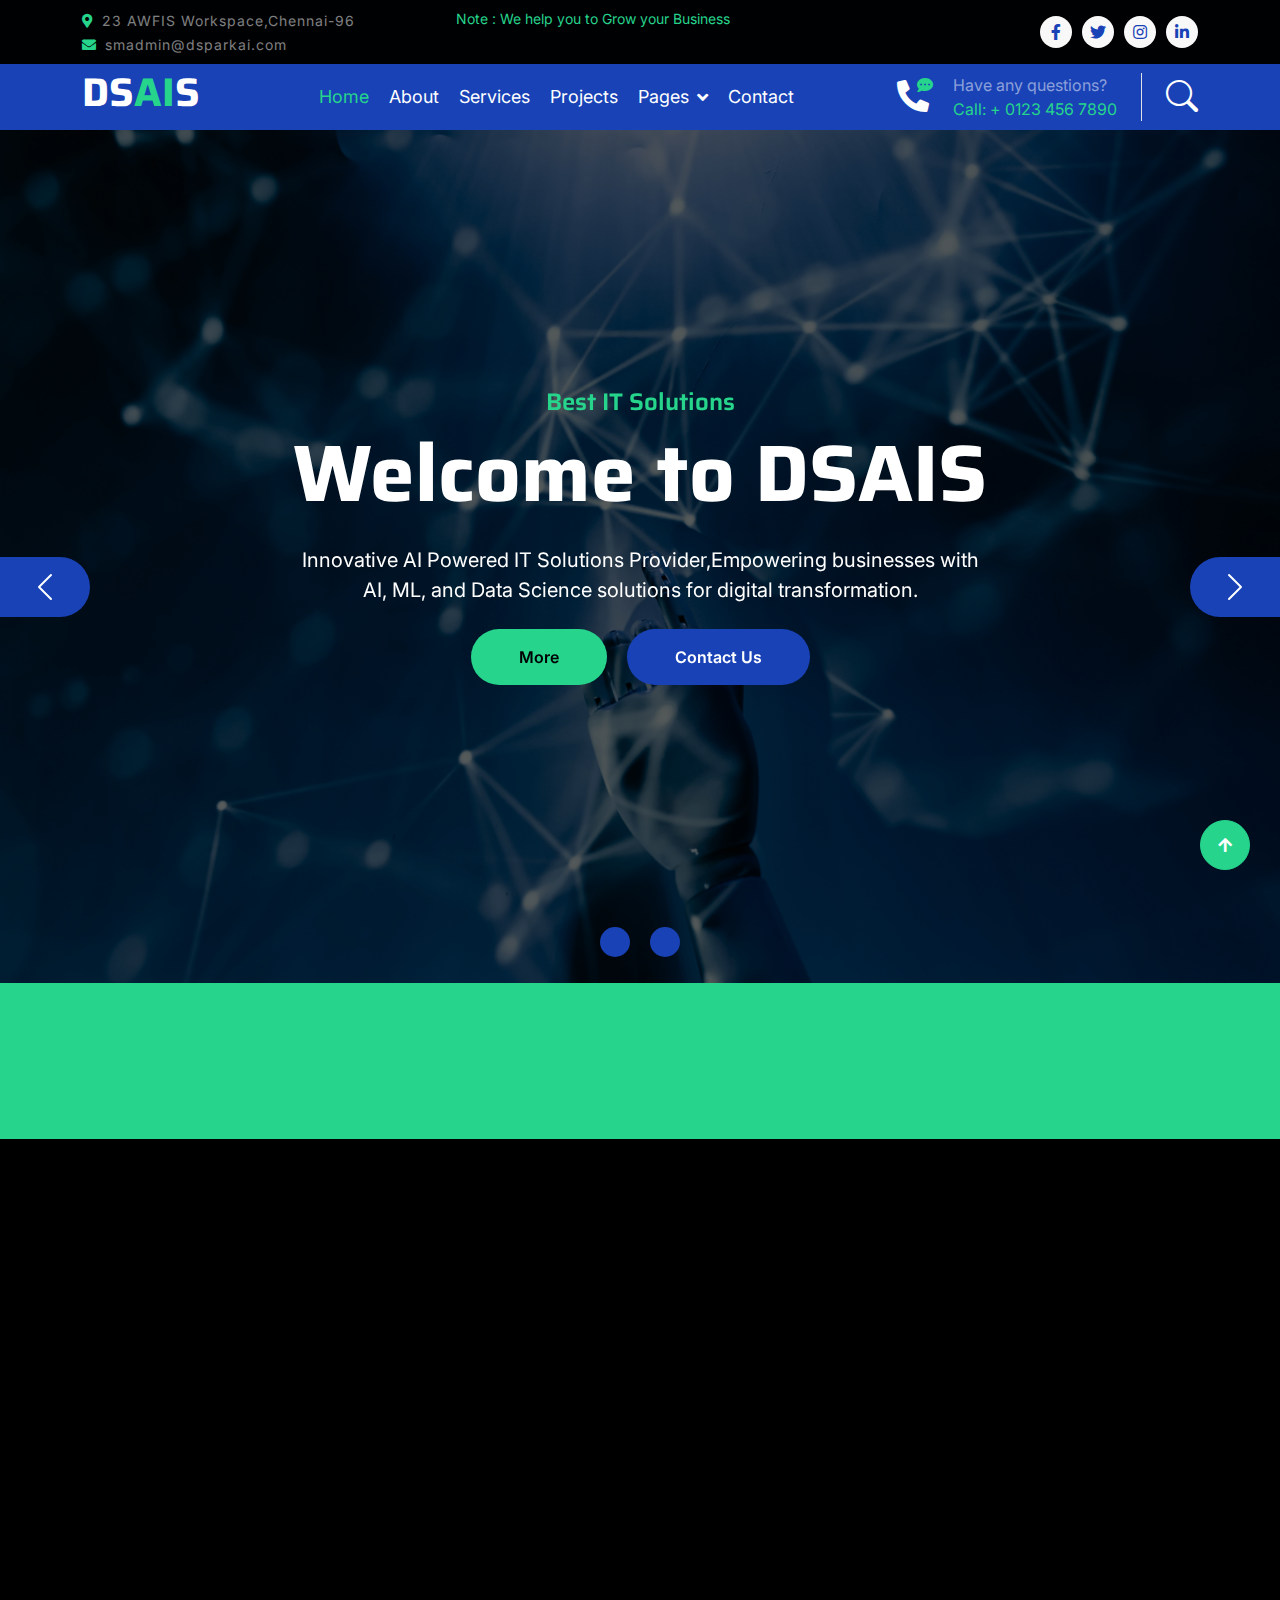
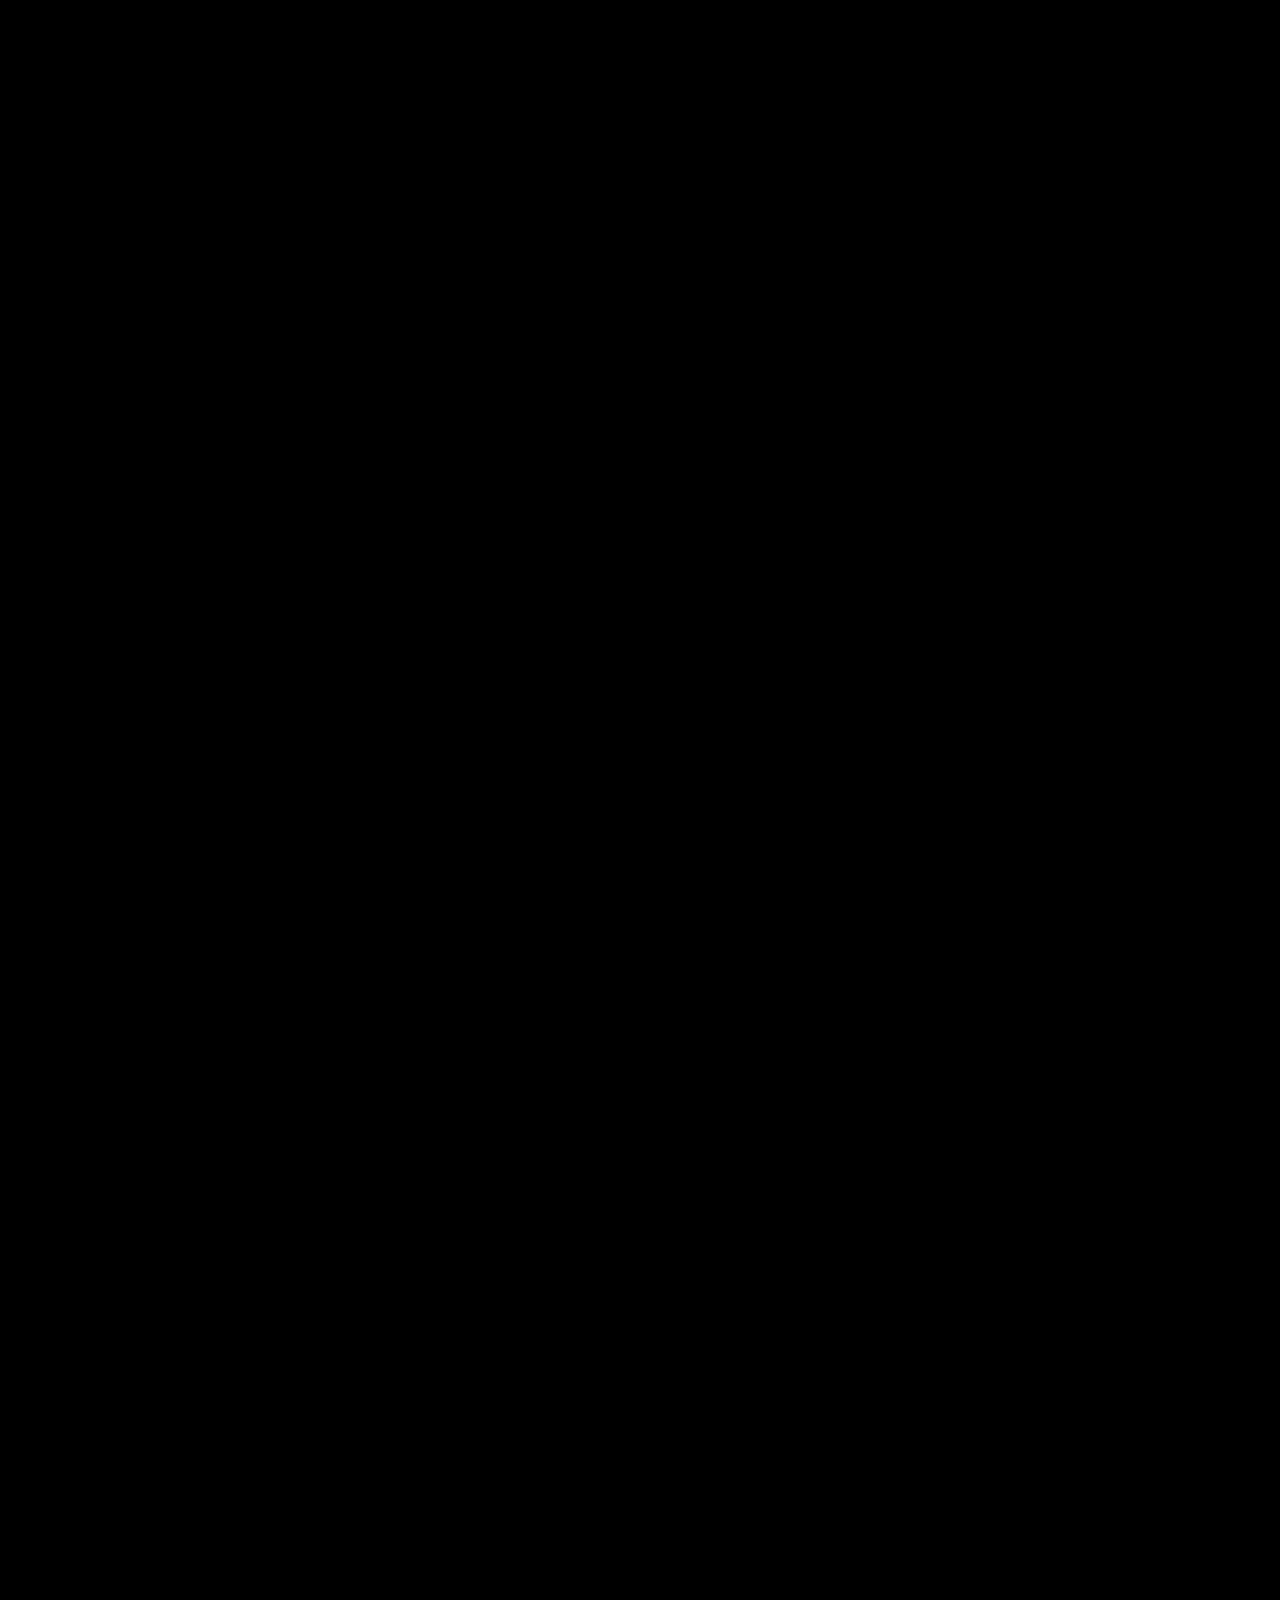
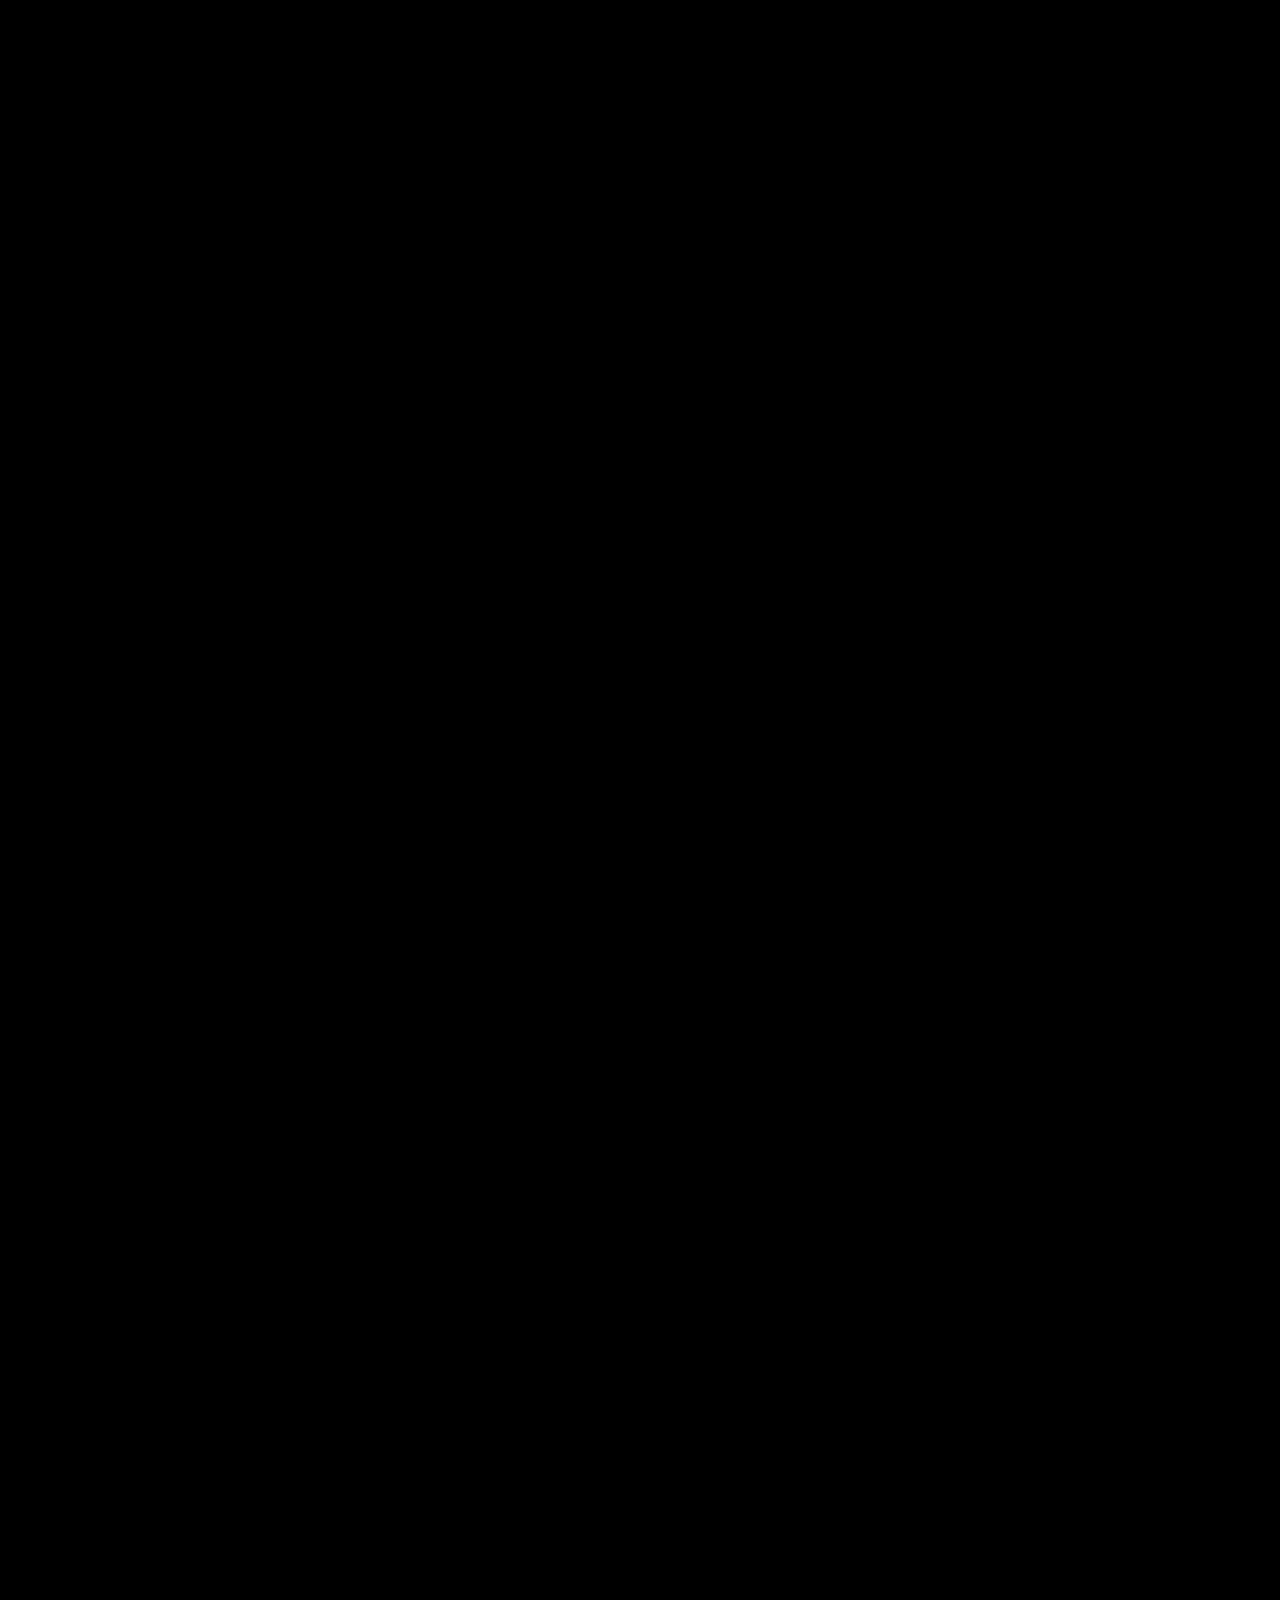
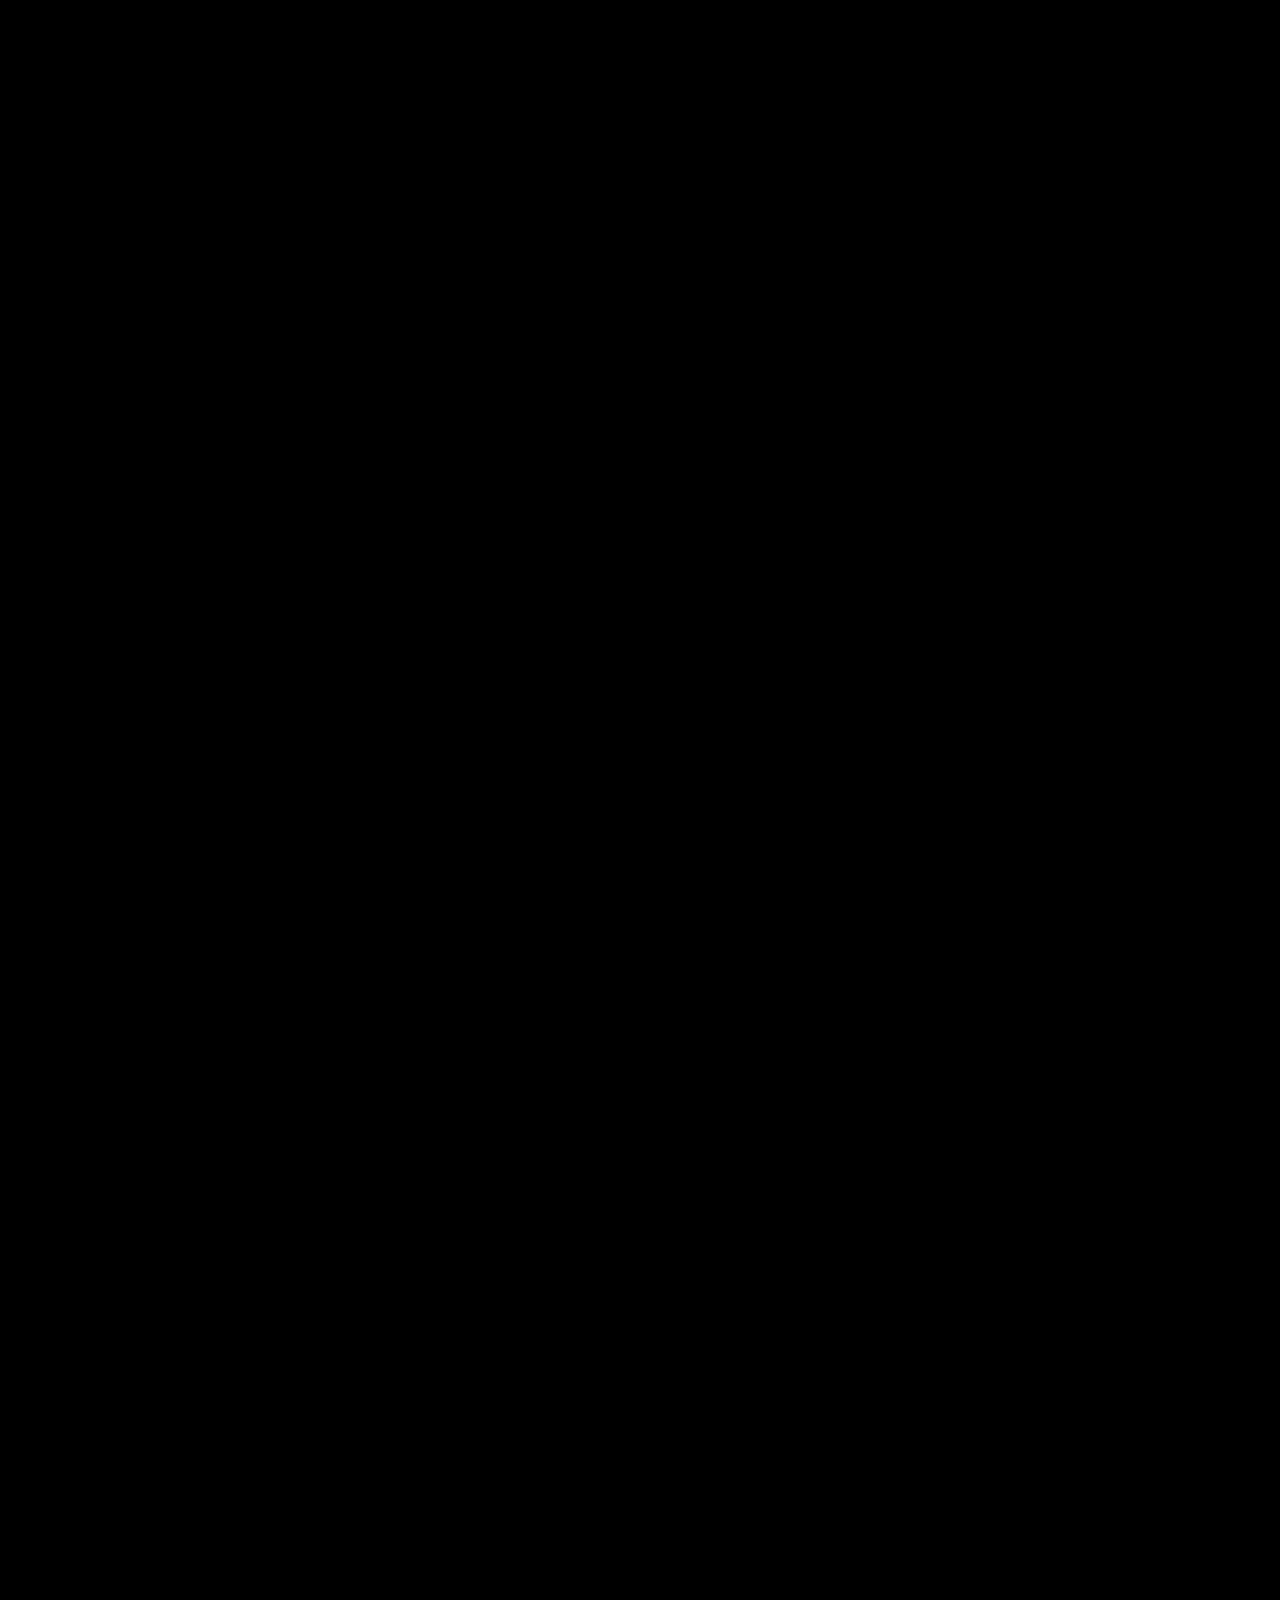
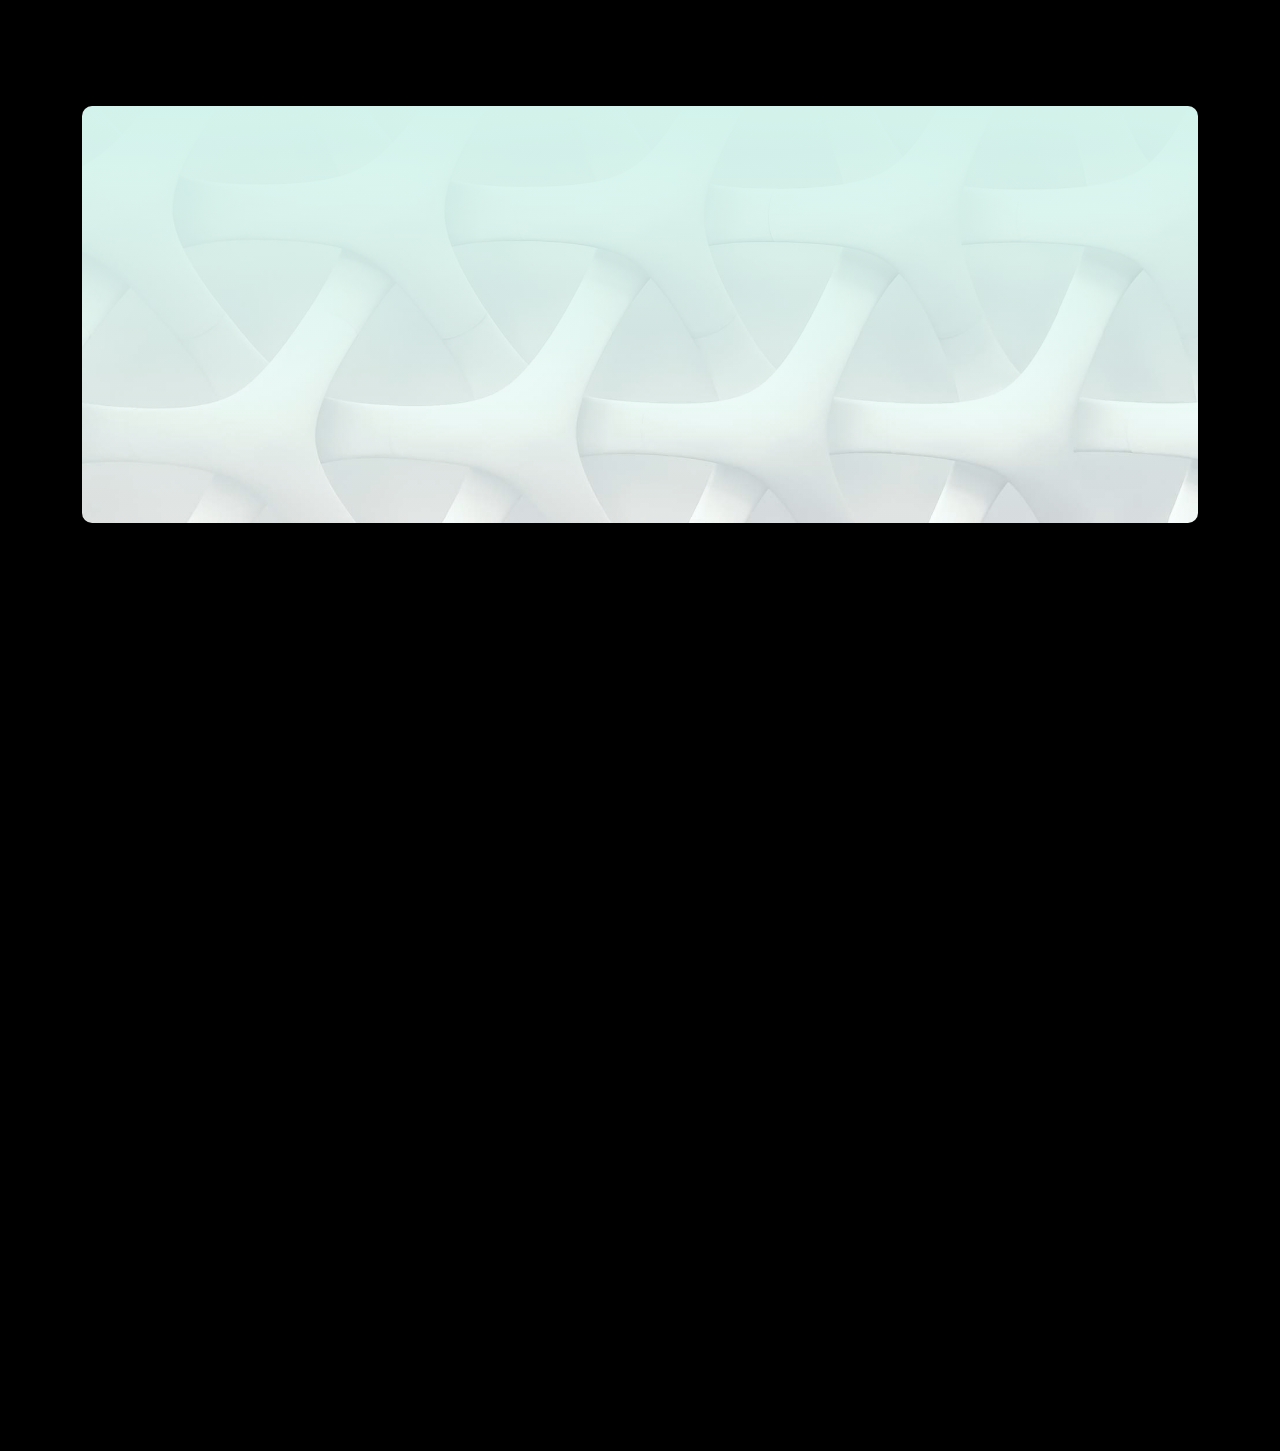
<file: index.html>
<!DOCTYPE html>
<html lang="en">

    <head>
        <meta charset="utf-8">
        <title>DSAIS - Data Spark AI Solutions</title>
        <meta content="width=device-width, initial-scale=1.0" name="viewport">
        <meta content="" name="keywords">
        <meta content="" name="description">


        <!-- Favicons -->
  <link href="img/DSAIS-ICON.png" rel="icon">
  <link href="img/DSAIS-ICON.png" rel="apple-touch-icon">

        <!-- Google Web Fonts -->
        <link rel="preconnect" href="https://fonts.googleapis.com">
        <link rel="preconnect" href="https://fonts.gstatic.com" crossorigin>
        <link href="https://fonts.googleapis.com/css2?family=Inter:wght@400;500;600&family=Saira:wght@500;600;700&display=swap" rel="stylesheet"> 

        <!-- Icon Font Stylesheet -->
        <link href="https://cdnjs.cloudflare.com/ajax/libs/font-awesome/5.10.0/css/all.min.css" rel="stylesheet">
        <link href="https://cdn.jsdelivr.net/npm/bootstrap-icons@1.4.1/font/bootstrap-icons.css" rel="stylesheet">

        <!-- Libraries Stylesheet -->
        <link href="lib/animate/animate.min.css" rel="stylesheet">
        <link href="lib/owlcarousel/assets/owl.carousel.min.css" rel="stylesheet">

        <!-- Customized Bootstrap Stylesheet -->
        <link href="css/bootstrap.min.css" rel="stylesheet">

        <!-- Template Stylesheet -->
        <link href="css/style.css" rel="stylesheet">
    </head>

    <body>
        <!-- Spinner Start -->
        <div id="spinner" class="show position-fixed translate-middle w-100 vh-100 top-50 start-50 d-flex align-items-center justify-content-center">
            <div class="spinner-grow text-primary" role="status"></div>
        </div>
        <!-- Spinner End -->

        <!-- Topbar Start -->
        <div class="container-fluid bg-dark py-2 d-none d-md-flex">
            <div class="container">
                <div class="d-flex justify-content-between topbar">
                    <div class="top-info">
                        <small class="me-3 text-white-50"><a href="#"><i class="fas fa-map-marker-alt me-2 text-secondary"></i></a>23 AWFIS Workspace,Chennai-96</small><br>

                        <small class="me-3 text-white-50"><a href="#"><i class="fas fa-envelope me-2 text-secondary"></i></a>smadmin@dsparkai.com</small>
                    </div>
                    <div id="note" class="text-secondary d-none d-xl-flex"><small>Note : We help you to Grow your Business</small></div>
                    <div class="top-link">
                        <a href="" class="bg-light nav-fill btn btn-sm-square rounded-circle"><i class="fab fa-facebook-f text-primary"></i></a>
                        <a href="" class="bg-light nav-fill btn btn-sm-square rounded-circle"><i class="fab fa-twitter text-primary"></i></a>
                        <a href="" class="bg-light nav-fill btn btn-sm-square rounded-circle"><i class="fab fa-instagram text-primary"></i></a>
                        <a href="" class="bg-light nav-fill btn btn-sm-square rounded-circle me-0"><i class="fab fa-linkedin-in text-primary"></i></a>
                    </div>
                </div>
            </div>
        </div>
        <!-- Topbar End -->

        <!-- Navbar Start -->
        <div class="container-fluid bg-primary">
            <div class="container">
                <nav class="navbar navbar-dark navbar-expand-lg py-0">
                    <a href="index.html" class="navbar-brand">
                        <h1 class="text-white fw-bold">DS<span class="text-secondary">AI</span><span class="text-white fw-bold">S</span></h1>

                    </a>
                    <button type="button" class="navbar-toggler me-0" data-bs-toggle="collapse" data-bs-target="#navbarCollapse">
                        <span class="navbar-toggler-icon"></span>
                    </button>
                    <div class="collapse navbar-collapse bg-transparent" id="navbarCollapse">
                        <div class="navbar-nav ms-auto mx-xl-auto p-0">
                            <a href="index.html" class="nav-item nav-link active text-secondary">Home</a>
                            <a href="about.html" class="nav-item nav-link">About</a>
                            <a href="service.html" class="nav-item nav-link">Services</a>
                            <a href="project.html" class="nav-item nav-link">Projects</a>
                            <div class="nav-item dropdown">
                                <a href="#" class="nav-link dropdown-toggle" data-bs-toggle="dropdown">Pages</a>
                                <div class="dropdown-menu rounded">
                                    <a href="blog.html" class="dropdown-item">Our Blog</a>
                                    <a href="team.html" class="dropdown-item">Our Team</a>
                                    <a href="testimonial.html" class="dropdown-item">Testimonial</a>
                                    <a href="404.html" class="dropdown-item">404 Page</a>
                                </div>
                            </div>
                            <a href="contact.html" class="nav-item nav-link">Contact</a>
                        </div>
                    </div>
                    <div class="d-none d-xl-flex flex-shirink-0">
                        <div id="phone-tada" class="d-flex align-items-center justify-content-center me-4">
                            <a href="" class="position-relative animated tada infinite">
                                <i class="fa fa-phone-alt text-white fa-2x"></i>
                                <div class="position-absolute" style="top: -7px; left: 20px;">
                                    <span><i class="fa fa-comment-dots text-secondary"></i></span>
                                </div>
                            </a>
                        </div>
                        <div class="d-flex flex-column pe-4 border-end">
                            <span class="text-white-50">Have any questions?</span>
                            <span class="text-secondary">Call: + 0123 456 7890</span>
                        </div>
                        <div class="d-flex align-items-center justify-content-center ms-4 ">
                            <a href="#"><i class="bi bi-search text-white fa-2x"></i> </a>
                        </div>
                    </div>
                </nav>
            </div>
        </div>
        <!-- Navbar End -->

        <!-- Carousel Start -->
        <div class="container-fluid px-0">
            <div id="carouselId" class="carousel slide" data-bs-ride="carousel">
                <ol class="carousel-indicators">
                    <li data-bs-target="#carouselId" data-bs-slide-to="0" class="active" aria-current="true" aria-label="First slide"></li>
                    <li data-bs-target="#carouselId" data-bs-slide-to="1" aria-label="Second slide"></li>
                </ol>
                <div class="carousel-inner" role="listbox">
                    <div class="carousel-item active">
                        <img src="img/pexels-tara-winstead-8386440.jpg" class="img-fluid" alt="First slide">
                        <div class="carousel-caption">
                            <div class="container carousel-content">
                                <h6 class="text-secondary h4 animated fadeInUp">Best IT Solutions</h6>
                                <h1 class="text-white display-1 mb-4 animated fadeInRight">Welcome to DSAIS</h1>
                                <p class="mb-4 text-white fs-5 animated fadeInDown">Innovative AI Powered IT Solutions Provider,Empowering businesses with AI, ML, and Data Science solutions for digital transformation.</p>
                                <a href="" class="me-2"><button type="button" class="px-4 py-sm-3 px-sm-5 btn btn-primary rounded-pill carousel-content-btn1 animated fadeInLeft">More</button></a>
                                <a href="contact.html" class="ms-2"><button type="button" class="px-4 py-sm-3 px-sm-5 btn btn-primary rounded-pill carousel-content-btn2 animated fadeInRight">Contact Us</button></a>
                            </div>
                        </div>
                    </div>
                    <div class="carousel-item">
                        <img src="img/slide-2.jpg" class="img-fluid" alt="Second slide">
                        <div class="carousel-caption">
                            <div class="container carousel-content">
                                <!-- <h6 class="text-secondary h4 animated fadeInUp">Best IT Solutions</h6> -->
                                <h1 class="text-white display-1 mb-4 animated fadeInLeft">Our Mission Is To...</h1>
                                <p class="mb-4 text-white fs-5 animated fadeInDown">Making Exponential Business Impact Through AI Solutions.</p>
                                <a href="" class="me-2"><button type="button" class="px-4 py-sm-3 px-sm-5 btn btn-primary rounded-pill carousel-content-btn1 animated fadeInLeft">More</button></a>
                                <a href="contact.html" class="ms-2"><button type="button" class="px-4 py-sm-3 px-sm-5 btn btn-primary rounded-pill carousel-content-btn2 animated fadeInRight">Contact Us</button></a>
                            </div>
                        </div>
                    </div>
                </div>
                <button class="carousel-control-prev" type="button" data-bs-target="#carouselId" data-bs-slide="prev">
                    <span class="carousel-control-prev-icon" aria-hidden="true"></span>
                    <span class="visually-hidden">Previous</span>
                </button>
                <button class="carousel-control-next" type="button" data-bs-target="#carouselId" data-bs-slide="next">
                    <span class="carousel-control-next-icon" aria-hidden="true"></span>
                    <span class="visually-hidden">Next</span>
                </button>
            </div>
        </div>
        <!-- Carousel End -->


        <!-- Fact Start -->
        <div class="container-fluid bg-secondary py-5">
            <div class="container">
                <div class="row">
                    <div class="col-lg-3 wow fadeIn" data-wow-delay=".1s">
                        <div class="d-flex counter">
                            <h1 class="me-3 text-primary counter-value">99</h1>
                            <h5 class="text-white mt-1">Success in getting happy customer</h5>
                        </div>
                    </div>
                    <div class="col-lg-3 wow fadeIn" data-wow-delay=".3s">
                        <div class="d-flex counter">
                            <h1 class="me-3 text-primary counter-value">25</h1>
                            <h5 class="text-white mt-1">Thousands of successful business</h5>
                        </div>
                    </div>
                    <div class="col-lg-3 wow fadeIn" data-wow-delay=".5s">
                        <div class="d-flex counter">
                            <h1 class="me-3 text-primary counter-value">120</h1>
                            <h5 class="text-white mt-1">Total clients who love HighTech</h5>
                        </div>
                    </div>
                    <div class="col-lg-3 wow fadeIn" data-wow-delay=".7s">
                        <div class="d-flex counter">
                            <h1 class="me-3 text-primary counter-value">5</h1>
                            <h5 class="text-white mt-1">Stars reviews given by satisfied clients</h5>
                        </div>
                    </div>
                </div>
            </div>
        </div>
        <!-- Fact End -->


        <!-- About Start -->
        <div class="container-fluid py-5 my-5">
            <div class="container pt-5">
                <div class="row g-5">
                    <div class="col-lg-5 col-md-6 col-sm-12 wow fadeIn" data-wow-delay=".3s">
                        <div class="h-100 position-relative">
                            <img src="img/about-1.jpg" class="img-fluid w-75 rounded" alt="" style="margin-bottom: 25%;">
                            <div class="position-absolute w-75" style="top: 25%; left: 25%;">
                                <img src="img/about-2.jpg" class="img-fluid w-100 rounded" alt="">
                            </div>
                        </div>
                    </div>
                    <div class="col-lg-7 col-md-6 col-sm-12 wow fadeIn" data-wow-delay=".5s">
                        <h5 class="text-primary">About Us</h5>
                        <h1 class="mb-4 text-white">About DSAIS And It's Innovative Solutions</h1>
                        <p>We empower businesses across industries to leverage cutting-edge data and AI technologies. This enables them to make data-driven decisions, optimize operational efficiency, and achieve a significant return on investment. Our expertise is recognized by positive customer feedback and awards from independent platforms.</p>
                        <p class="mb-4">Our team comprises leading AI experts with extensive experience in real-world implementations. We understand the challenges of balancing automation with high accuracy. Through tackling complex deployments, we've developed a unique Platform Approach to streamline AI implementation.</p>
                        <a href="moredetails.html" class="btn btn-secondary rounded-pill px-5 py-3 text-white">More Details</a>
                    </div>
                </div>
            </div>
        </div>
        <!-- About End -->


        <!-- Services Start -->
        <div class="container-fluid services py-5 mb-5">
            <div class="container">
                <div class="text-center mx-auto pb-5 wow fadeIn" data-wow-delay=".3s" style="max-width: 600px;">
                    <h5 class="text-primary">Our Services</h5>
                    <h1>Services Built Specifically For Your Business</h1>
                </div>
                <div class="row g-5 services-inner">
                    <div class="col-md-6 col-lg-4 wow fadeIn" data-wow-delay=".3s">
                        <div class="services-item bg-light">
                            <div class="p-4 text-center services-content">
                                <div class="services-content-icon">
                                    <i class="fa fa-code fa-7x mb-4 text-primary"></i>
                                    <h4 class="mb-3">Web Design</h4>
                                    <p class="mb-4">Lorem ipsum dolor sit amet elit. Sed efficitur quis purus ut interdum. Aliquam dolor eget urna ultricies tincidunt.</p>
                                    <a href="" class="btn btn-secondary text-white px-5 py-3 rounded-pill">Read More</a>
                                </div>
                            </div>
                        </div>
                    </div>
                    <div class="col-md-6 col-lg-4 wow fadeIn" data-wow-delay=".5s">
                        <div class="services-item bg-light">
                            <div class="p-4 text-center services-content">
                                <div class="services-content-icon">
                                    <i class="fa fa-file-code fa-7x mb-4 text-primary"></i>
                                    <h4 class="mb-3">Web Development</h4>
                                    <p class="mb-4">Lorem ipsum dolor sit amet elit. Sed efficitur quis purus ut interdum. Aliquam dolor eget urna ultricies tincidunt.</p>
                                    <a href="" class="btn btn-secondary text-white px-5 py-3 rounded-pill">Read More</a>
                                </div>
                            </div>
                        </div>
                    </div>
                    <div class="col-md-6 col-lg-4 wow fadeIn" data-wow-delay=".7s">
                        <div class="services-item bg-light">
                            <div class="p-4 text-center services-content">
                                <div class="services-content-icon">
                                    <i class="fa fa-external-link-alt fa-7x mb-4 text-primary"></i>
                                    <h4 class="mb-3">UI/UX Design</h4>
                                    <p class="mb-4">Lorem ipsum dolor sit amet elit. Sed efficitur quis purus ut interdum. Aliquam dolor eget urna ultricies tincidunt.</p>
                                    <a href="" class="btn btn-secondary text-white px-5 py-3 rounded-pill">Read More</a>
                                </div>
                            </div>
                        </div>
                    </div>
                    <div class="col-md-6 col-lg-4 wow fadeIn" data-wow-delay=".3s">
                        <div class="services-item bg-light">
                            <div class="p-4 text-center services-content">
                                <div class="services-content-icon">
                                    <i class="fas fa-user-secret fa-7x mb-4 text-primary"></i>
                                    <h4 class="mb-3">Web Cecurity</h4>
                                    <p class="mb-4">Lorem ipsum dolor sit amet elit. Sed efficitur quis purus ut interdum. Aliquam dolor eget urna ultricies tincidunt.</p>
                                    <a href="" class="btn btn-secondary text-white px-5 py-3 rounded-pill">Read More</a>
                                </div>
                                
                            </div>
                        </div>
                    </div>
                    <div class="col-md-6 col-lg-4 wow fadeIn" data-wow-delay=".5s">
                        <div class="services-item bg-light">
                            <div class="p-4 text-center services-content">
                                <div class="services-content-icon">
                                    <i class="fa fa-envelope-open fa-7x mb-4 text-primary"></i>
                                    <h4 class="mb-3">Digital Marketing</h4>
                                    <p class="mb-4">Lorem ipsum dolor sit amet elit. Sed efficitur quis purus ut interdum. Aliquam dolor eget urna ultricies tincidunt.</p>
                                    <a href="" class="btn btn-secondary text-white px-5 py-3 rounded-pill">Read More</a>
                                </div>
                            </div>
                        </div>
                    </div>
                    <div class="col-md-6 col-lg-4 wow fadeIn" data-wow-delay=".7s">
                        <div class="services-item bg-light">
                            <div class="p-4 text-center services-content">
                                <div class="services-content-icon">
                                    <i class="fas fa-laptop fa-7x mb-4 text-primary"></i>
                                    <h4 class="mb-3">Programming</h4>
                                    <p class="mb-4">Lorem ipsum dolor sit amet elit. Sed efficitur quis purus ut interdum. Aliquam dolor eget urna ultricies tincidunt.</p>
                                    <a href="" class="btn btn-secondary text-white px-5 py-3 rounded-pill">Read More</a>
                                </div>
                            </div>
                        </div>
                    </div>
                </div>
            </div>
        </div>
        <!-- Services End -->


        <!-- Project Start -->
        <div class="container-fluid project py-5 mb-5">
            <div class="container">
                <div class="text-center mx-auto pb-5 wow fadeIn" data-wow-delay=".3s" style="max-width: 600px;">
                    <h5 class="text-primary">Our Project</h5>
                    <h1>Our Recently Completed Projects</h1>
                </div>
                <div class="row g-5">
                    <div class="col-md-6 col-lg-4 wow fadeIn" data-wow-delay=".3s">
                        <div class="project-item">
                            <div class="project-img">
                                <img src="img/project-1.jpg" class="img-fluid w-100 rounded" alt="">
                                <div class="project-content">
                                    <a href="#" class="text-center">
                                        <h4 class="text-secondary">Web design</h4>
                                        <p class="m-0 text-white">Web Analysis</p>
                                    </a>
                                </div>
                            </div>
                        </div>
                    </div>
                    <div class="col-md-6 col-lg-4 wow fadeIn" data-wow-delay=".5s">
                        <div class="project-item">
                            <div class="project-img">
                                <img src="img/project-2.jpg" class="img-fluid w-100 rounded" alt="">
                                <div class="project-content">
                                    <a href="#" class="text-center">
                                        <h4 class="text-secondary">Cyber Security</h4>
                                        <p class="m-0 text-white">Cyber Security Core</p>
                                    </a>
                                </div>
                            </div>
                        </div>
                    </div>
                    <div class="col-md-6 col-lg-4 wow fadeIn" data-wow-delay=".7s">
                        <div class="project-item">
                            <div class="project-img">
                                <img src="img/project-3.jpg" class="img-fluid w-100 rounded" alt="">
                                <div class="project-content">
                                    <a href="#" class="text-center">
                                        <h4 class="text-secondary">Mobile Info</h4>
                                        <p class="m-0 text-white">Upcomming Phone</p>
                                    </a>
                                </div>
                            </div>
                        </div>
                    </div>
                    <div class="col-md-6 col-lg-4 wow fadeIn" data-wow-delay=".3s">
                        <div class="project-item">
                            <div class="project-img">
                                <img src="img/project-4.jpg" class="img-fluid w-100 rounded" alt="">
                                <div class="project-content">
                                    <a href="#" class="text-center">
                                        <h4 class="text-secondary">Web Development</h4>
                                        <p class="m-0 text-white">Web Analysis</p>
                                    </a>
                                </div>
                            </div>
                        </div>
                    </div>
                    <div class="col-md-6 col-lg-4 wow fadeIn" data-wow-delay=".5s">
                        <div class="project-item">
                            <div class="project-img">
                                <img src="img/project-5.jpg" class="img-fluid w-100 rounded" alt="">
                                <div class="project-content">
                                    <a href="#" class="text-center">
                                        <h4 class="text-secondary">Digital Marketing</h4>
                                        <p class="m-0 text-white">Marketing Analysis</p>
                                    </a>
                                </div>
                            </div>
                        </div>
                    </div>
                    <div class="col-md-6 col-lg-4 wow fadeIn" data-wow-delay=".7s">
                        <div class="project-item">
                            <div class="project-img">
                                <img src="img/project-6.jpg" class="img-fluid w-100 rounded" alt="">
                                <div class="project-content">
                                    <a href="#" class="text-center">
                                        <h4 class="text-secondary">keyword Research</h4>
                                        <p class="m-0 text-white">keyword Analysis</p>
                                    </a>
                                </div>
                            </div>
                        </div>
                    </div>
                </div>
            </div>
        </div>
        <!-- Project End -->


        <!-- Blog Start -->
        <div class="container-fluid blog py-5 mb-5">
            <div class="container">
                <div class="text-center mx-auto pb-5 wow fadeIn" data-wow-delay=".3s" style="max-width: 600px;">
                    <h5 class="text-primary">Our Blog</h5>
                    <h1>Latest Blog & News</h1>
                </div>
                <div class="row g-5 justify-content-center">
                    <div class="col-lg-6 col-xl-4 wow fadeIn" data-wow-delay=".3s">
                        <div class="blog-item position-relative bg-light rounded">
                            <img src="img/blog-1.jpg" class="img-fluid w-100 rounded-top" alt="">
                            <span class="position-absolute px-4 py-3 bg-primary text-white rounded" style="top: -28px; right: 20px;">Web Design</span>
                            <div class="blog-btn d-flex justify-content-between position-relative px-3" style="margin-top: -75px;">
                                <div class="blog-icon btn btn-secondary px-3 rounded-pill my-auto">
                                    <a href="" class="btn text-white">Read More</a>
                                </div>
                                <div class="blog-btn-icon btn btn-secondary px-4 py-3 rounded-pill ">
                                    <div class="blog-icon-1">
                                        <p class="text-white px-2">Share<i class="fa fa-arrow-right ms-3"></i></p>
                                    </div>
                                    <div class="blog-icon-2">
                                        <a href="" class="btn me-1"><i class="fab fa-facebook-f text-white"></i></a>
                                        <a href="" class="btn me-1"><i class="fab fa-twitter text-white"></i></a>
                                        <a href="" class="btn me-1"><i class="fab fa-instagram text-white"></i></a>
                                    </div>
                                </div>
                            </div>
                            <div class="blog-content text-center position-relative px-3" style="margin-top: -25px;">
                                <img src="img/admin.jpg" class="img-fluid rounded-circle border border-4 border-white mb-3" alt="">
                                <h5 class="">By Daniel Martin</h5>
                                <span class="text-secondary">24 March 2023</span>
                                <p class="py-2">Lorem ipsum dolor sit amet elit. Sed efficitur quis purus ut interdum. Aliquam dolor eget urna ultricies tincidunt libero sit amet</p>
                            </div>
                            <div class="blog-coment d-flex justify-content-between px-4 py-2 border bg-primary rounded-bottom">
                                <a href="" class="text-white"><small><i class="fas fa-share me-2 text-secondary"></i>5324 Share</small></a>
                                <a href="" class="text-white"><small><i class="fa fa-comments me-2 text-secondary"></i>5 Comments</small></a>
                            </div>
                        </div>
                    </div>
                    <div class="col-lg-6 col-xl-4 wow fadeIn" data-wow-delay=".5s">
                        <div class="blog-item position-relative bg-light rounded">
                            <img src="img/blog-2.jpg" class="img-fluid w-100 rounded-top" alt="">
                            <span class="position-absolute px-4 py-3 bg-primary text-white rounded" style="top: -28px; right: 20px;">Development</span>
                            <div class="blog-btn d-flex justify-content-between position-relative px-3" style="margin-top: -75px;">
                                <div class="blog-icon btn btn-secondary px-3 rounded-pill my-auto">
                                    <a href="" class="btn text-white ">Read More</a>
                                </div>
                                <div class="blog-btn-icon btn btn-secondary px-4 py-3 rounded-pill ">
                                    <div class="blog-icon-1">
                                        <p class="text-white px-2">Share<i class="fa fa-arrow-right ms-3"></i></p>
                                    </div>
                                    <div class="blog-icon-2">
                                        <a href="" class="btn me-1"><i class="fab fa-facebook-f text-white"></i></a>
                                        <a href="" class="btn me-1"><i class="fab fa-twitter text-white"></i></a>
                                        <a href="" class="btn me-1"><i class="fab fa-instagram text-white"></i></a>
                                    </div>
                                </div>
                            </div>
                            <div class="blog-content text-center position-relative px-3" style="margin-top: -25px;">
                                <img src="img/admin.jpg" class="img-fluid rounded-circle border border-4 border-white mb-3" alt="">
                                <h5 class="">By Daniel Martin</h5>
                                <span class="text-secondary">23 April 2023</span>
                                <p class="py-2">Lorem ipsum dolor sit amet elit. Sed efficitur quis purus ut interdum. Aliquam dolor eget urna ultricies tincidunt libero sit amet</p>
                            </div>
                            <div class="blog-coment d-flex justify-content-between px-4 py-2 border bg-primary rounded-bottom">
                                <a href="" class="text-white"><small><i class="fas fa-share me-2 text-secondary"></i>5324 Share</small></a>
                                <a href="" class="text-white"><small><i class="fa fa-comments me-2 text-secondary"></i>5 Comments</small></a>
                            </div>
                        </div>
                    </div>
                    <div class="col-lg-6 col-xl-4 wow fadeIn" data-wow-delay=".7s">
                        <div class="blog-item position-relative bg-light rounded">
                            <img src="img/blog-3.jpg" class="img-fluid w-100 rounded-top" alt="">
                            <span class="position-absolute px-4 py-3 bg-primary text-white rounded" style="top: -28px; right: 20px;">Mobile App</span>
                            <div class="blog-btn d-flex justify-content-between position-relative px-3" style="margin-top: -75px;">
                                <div class="blog-icon btn btn-secondary px-3 rounded-pill my-auto">
                                    <a href="" class="btn text-white ">Read More</a>
                                </div>
                                <div class="blog-btn-icon btn btn-secondary px-4 py-3 rounded-pill ">
                                    <div class="blog-icon-1">
                                        <p class="text-white px-2">Share<i class="fa fa-arrow-right ms-3"></i></p>
                                    </div>
                                    <div class="blog-icon-2">
                                        <a href="" class="btn me-1"><i class="fab fa-facebook-f text-white"></i></a>
                                        <a href="" class="btn me-1"><i class="fab fa-twitter text-white"></i></a>
                                        <a href="" class="btn me-1"><i class="fab fa-instagram text-white"></i></a>
                                    </div>
                                </div>
                            </div>
                            <div class="blog-content text-center position-relative px-3" style="margin-top: -25px;">
                                <img src="img/admin.jpg" class="img-fluid rounded-circle border border-4 border-white mb-3" alt="">
                                <h5 class="">By Daniel Martin</h5>
                                <span class="text-secondary">30 jan 2023</span>
                                <p class="py-2">Lorem ipsum dolor sit amet elit. Sed efficitur quis purus ut interdum. Aliquam dolor eget urna ultricies tincidunt libero sit amet</p>
                            </div>
                            <div class="blog-coments d-flex justify-content-between px-4 py-2 border bg-primary rounded-bottom">
                                <a href="" class="text-white"><small><i class="fas fa-share me-2 text-secondary"></i>5324 Share</small></a>
                                <a href="" class="text-white"><small><i class="fa fa-comments me-2 text-secondary"></i>5 Comments</small></a>
                            </div>
                        </div>
                    </div>
                </div>
            </div>
        </div>
        <!-- Blog End -->


        <!-- Team Start -->
        <div class="container-fluid py-5 mb-5 team">
            <div class="container">
                <div class="text-center mx-auto pb-5 wow fadeIn" data-wow-delay=".3s" style="max-width: 600px;">
                    <h5 class="text-primary">Our Team</h5>
                    <h1>Meet our expert Team</h1>
                </div>
                <div class="owl-carousel team-carousel wow fadeIn" data-wow-delay=".5s">
                    <div class="rounded team-item">
                        <div class="team-content">
                            <div class="team-img-icon">
                                <div class="team-img rounded-circle">
                                    <img src="img/team-1.jpg" class="img-fluid w-100 rounded-circle" alt="">
                                </div>
                                <div class="team-name text-center py-3">
                                    <h4 class="">Full Name</h4>
                                    <p class="m-0">Designation</p>
                                </div>
                                <div class="team-icon d-flex justify-content-center pb-4">
                                    <a class="btn btn-square btn-secondary text-white rounded-circle m-1" href=""><i class="fab fa-facebook-f"></i></a>
                                    <a class="btn btn-square btn-secondary text-white rounded-circle m-1" href=""><i class="fab fa-twitter"></i></a>
                                    <a class="btn btn-square btn-secondary text-white rounded-circle m-1" href=""><i class="fab fa-instagram"></i></a>
                                    <a class="btn btn-square btn-secondary text-white rounded-circle m-1" href=""><i class="fab fa-linkedin-in"></i></a>
                                </div>
                            </div>
                        </div>
                    </div>
                    <div class="rounded team-item">
                        <div class="team-content">
                            <div class="team-img-icon">
                                <div class="team-img rounded-circle">
                                    <img src="img/team-2.jpg" class="img-fluid w-100 rounded-circle" alt="">
                                </div>
                                <div class="team-name text-center py-3">
                                    <h4 class="">Full Name</h4>
                                    <p class="m-0">Designation</p>
                                </div>
                                <div class="team-icon d-flex justify-content-center pb-4">
                                    <a class="btn btn-square btn-secondary text-white rounded-circle m-1" href=""><i class="fab fa-facebook-f"></i></a>
                                    <a class="btn btn-square btn-secondary text-white rounded-circle m-1" href=""><i class="fab fa-twitter"></i></a>
                                    <a class="btn btn-square btn-secondary text-white rounded-circle m-1" href=""><i class="fab fa-instagram"></i></a>
                                    <a class="btn btn-square btn-secondary text-white rounded-circle m-1" href=""><i class="fab fa-linkedin-in"></i></a>
                                </div>
                            </div>
                        </div>
                    </div>
                    <div class="rounded team-item">
                        <div class="team-content">
                            <div class="team-img-icon">
                                <div class="team-img rounded-circle">
                                    <img src="img/team-3.jpg" class="img-fluid w-100 rounded-circle" alt="">
                                </div>
                                <div class="team-name text-center py-3">
                                    <h4 class="">Full Name</h4>
                                    <p class="m-0">Designation</p>
                                </div>
                                <div class="team-icon d-flex justify-content-center pb-4">
                                    <a class="btn btn-square btn-secondary text-white rounded-circle m-1" href=""><i class="fab fa-facebook-f"></i></a>
                                    <a class="btn btn-square btn-secondary text-white rounded-circle m-1" href=""><i class="fab fa-twitter"></i></a>
                                    <a class="btn btn-square btn-secondary text-white rounded-circle m-1" href=""><i class="fab fa-instagram"></i></a>
                                    <a class="btn btn-square btn-secondary text-white rounded-circle m-1" href=""><i class="fab fa-linkedin-in"></i></a>
                                </div>
                            </div>
                        </div>
                    </div>
                    <div class="rounded team-item">
                        <div class="team-content">
                            <div class="team-img-icon">
                                <div class="team-img rounded-circle">
                                    <img src="img/team-4.jpg" class="img-fluid w-100 rounded-circle" alt="">
                                </div>
                                <div class="team-name text-center py-3">
                                    <h4 class="">Full Name</h4>
                                    <p class="m-0">Designation</p>
                                </div>
                                <div class="team-icon d-flex justify-content-center pb-4">
                                    <a class="btn btn-square btn-secondary text-white rounded-circle m-1" href=""><i class="fab fa-facebook-f"></i></a>
                                    <a class="btn btn-square btn-secondary text-white rounded-circle m-1" href=""><i class="fab fa-twitter"></i></a>
                                    <a class="btn btn-square btn-secondary text-white rounded-circle m-1" href=""><i class="fab fa-instagram"></i></a>
                                    <a class="btn btn-square btn-secondary text-white rounded-circle m-1" href=""><i class="fab fa-linkedin-in"></i></a>
                                </div>
                            </div>
                        </div>
                    </div>
                </div>
            </div>
        </div>
        <!-- Team End -->

        <!-- Testimonial Start -->
        <div class="container-fluid testimonial py-5 mb-5">
            <div class="container">
                <div class="text-center mx-auto pb-5 wow fadeIn" data-wow-delay=".3s" style="max-width: 600px;">
                    <h5 class="text-primary">Our Testimonial</h5>
                    <h1>Our Client Saying!</h1>
                </div>
                <div class="owl-carousel testimonial-carousel wow fadeIn" data-wow-delay=".5s">
                    <div class="testimonial-item border p-4">
                        <div class="d-flex align-items-center">
                            <div class="">
                                <img src="img/testimonial-1.jpg" alt="">
                            </div>
                            <div class="ms-4">
                                <h4 class="text-secondary">Client Name</h4>
                                <p class="m-0 pb-3">Profession</p>
                                <div class="d-flex pe-5">
                                    <i class="fas fa-star me-1 text-primary"></i>
                                    <i class="fas fa-star me-1 text-primary"></i>
                                    <i class="fas fa-star me-1 text-primary"></i>
                                    <i class="fas fa-star me-1 text-primary"></i>
                                    <i class="fas fa-star me-1 text-primary"></i>
                                </div>
                            </div>
                        </div>
                        <div class="border-top mt-4 pt-3">
                            <p class="mb-0">Lorem ipsum dolor sit amet elit. Sed efficitur quis purus ut interdum aliquam dolor eget urna. Nam volutpat libero sit amet leo cursus, ac viverra eros morbi quis quam mi.</p>
                        </div>
                    </div>
                    <div class="testimonial-item border p-4">
                        <div class=" d-flex align-items-center">
                            <div class="">
                                <img src="img/testimonial-2.jpg" alt="">
                            </div>
                            <div class="ms-4">
                                <h4 class="text-secondary">Client Name</h4>
                                <p class="m-0 pb-3">Profession</p>
                                <div class="d-flex pe-5">
                                    <i class="fas fa-star me-1 text-primary"></i>
                                    <i class="fas fa-star me-1 text-primary"></i>
                                    <i class="fas fa-star me-1 text-primary"></i>
                                    <i class="fas fa-star me-1 text-primary"></i>
                                    <i class="fas fa-star me-1 text-primary"></i>
                                </div>
                            </div>
                        </div>
                        <div class="border-top mt-4 pt-3">
                            <p class="mb-0">Lorem ipsum dolor sit amet elit. Sed efficitur quis purus ut interdum aliquam dolor eget urna. Nam volutpat libero sit amet leo cursus, ac viverra eros morbi quis quam mi.</p>
                        </div>
                    </div>
                    <div class="testimonial-item border p-4">
                        <div class=" d-flex align-items-center">
                            <div class="">
                                <img src="img/testimonial-3.jpg" alt="">
                            </div>
                            <div class="ms-4">
                                <h4 class="text-secondary">Client Name</h4>
                                <p class="m-0 pb-3">Profession</p>
                                <div class="d-flex pe-5">
                                    <i class="fas fa-star me-1 text-primary"></i>
                                    <i class="fas fa-star me-1 text-primary"></i>
                                    <i class="fas fa-star me-1 text-primary"></i>
                                    <i class="fas fa-star me-1 text-primary"></i>
                                    <i class="fas fa-star me-1 text-primary"></i>
                                </div>
                            </div>
                        </div>
                        <div class="border-top mt-4 pt-3">
                            <p class="mb-0">Lorem ipsum dolor sit amet elit. Sed efficitur quis purus ut interdum aliquam dolor eget urna. Nam volutpat libero sit amet leo cursus, ac viverra eros morbi quis quam mi.</p>
                        </div>
                    </div>
                    <div class="testimonial-item border p-4">
                        <div class=" d-flex align-items-center">
                            <div class="">
                                <img src="img/testimonial-4.jpg" alt="">
                            </div>
                            <div class="ms-4">
                                <h4 class="text-secondary">Client Name</h4>
                                <p class="m-0 pb-3">Profession</p>
                                <div class="d-flex pe-5">
                                    <i class="fas fa-star me-1 text-primary"></i>
                                    <i class="fas fa-star me-1 text-primary"></i>
                                    <i class="fas fa-star me-1 text-primary"></i>
                                    <i class="fas fa-star me-1 text-primary"></i>
                                    <i class="fas fa-star me-1 text-primary"></i>
                                </div>
                            </div>
                        </div>
                        <div class="border-top mt-4 pt-3">
                            <p class="mb-0">Lorem ipsum dolor sit amet elit. Sed efficitur quis purus ut interdum aliquam dolor eget urna. Nam volutpat libero sit amet leo cursus, ac viverra eros morbi quis quam mi.</p>
                        </div>
                    </div>
                </div>
            </div>
        </div>

        <!-- Testimonial End -->


        <!-- Contact Start -->
        <div class="container-fluid py-5 mb-5">
            <div class="container">
                <div class="text-center mx-auto pb-5 wow fadeIn" data-wow-delay=".3s" style="max-width: 600px;">
                    <h5 class="text-primary">Get In Touch</h5>
                    <h1 class="mb-3">Contact for any query</h1>
                    <p class="mb-2">The contact form is currently inactive. Get a functional and working contact form with Ajax & PHP in a few minutes. Just copy and paste the files, add a little code and you're done. <a href="https://htmlcodex.com/contact-form">Download Now</a>.</p>
                </div>
                <div class="contact-detail position-relative p-5">
                    <div class="row g-5 mb-5 justify-content-center">
                        <div class="col-xl-4 col-lg-6 wow fadeIn" data-wow-delay=".3s">
                            <div class="d-flex bg-light p-3 rounded">
                                <div class="flex-shrink-0 btn-square bg-secondary rounded-circle" style="width: 64px; height: 64px;">
                                    <i class="fas fa-map-marker-alt text-white"></i>
                                </div>
                                <div class="ms-3">
                                    <h4 class="text-primary">Address</h4>
                                    <a href="https://goo.gl/maps/Zd4BCynmTb98ivUJ6" target="_blank" class="h5">23 rank Str, NY</a>
                                </div>
                            </div>
                        </div>
                        <div class="col-xl-4 col-lg-6 wow fadeIn" data-wow-delay=".5s">
                            <div class="d-flex bg-light p-3 rounded">
                                <div class="flex-shrink-0 btn-square bg-secondary rounded-circle" style="width: 64px; height: 64px;">
                                    <i class="fa fa-phone text-white"></i>
                                </div>
                                <div class="ms-3">
                                    <h4 class="text-primary">Call Us</h4>
                                    <a class="h5" href="tel:+0123456789" target="_blank">+012 3456 7890</a>
                                </div>
                            </div>
                        </div>
                        <div class="col-xl-4 col-lg-6 wow fadeIn" data-wow-delay=".7s">
                            <div class="d-flex bg-light p-3 rounded">
                                <div class="flex-shrink-0 btn-square bg-secondary rounded-circle" style="width: 64px; height: 64px;">
                                    <i class="fa fa-envelope text-white"></i>
                                </div>
                                <div class="ms-3">
                                    <h4 class="text-primary">Email Us</h4>
                                    <a class="h5" href="mailto:info@example.com" target="_blank">info@example.com</a>
                                </div>
                            </div>
                        </div>
                    </div>
                    <div class="row g-5">
                        <div class="col-lg-6 wow fadeIn" data-wow-delay=".3s">
                            <div class="p-5 h-100 rounded contact-map">
                                <iframe class="rounded w-100 h-100" src="https://www.google.com/maps/embed?pb=!1m18!1m12!1m3!1d3025.4710403339755!2d-73.82241512404069!3d40.685622471397615!2m3!1f0!2f0!3f0!3m2!1i1024!2i768!4f13.1!3m3!1m2!1s0x89c26749046ee14f%3A0xea672968476d962c!2s123rd%20St%2C%20Queens%2C%20NY%2C%20USA!5e0!3m2!1sen!2sbd!4v1686493221834!5m2!1sen!2sbd" style="border:0;" allowfullscreen="" loading="lazy" referrerpolicy="no-referrer-when-downgrade"></iframe>
                            </div>
                        </div>
                        <div class="col-lg-6 wow fadeIn" data-wow-delay=".5s">
                            <div class="p-5 rounded contact-form">
                                <div class="mb-4">
                                    <input type="text" class="form-control border-0 py-3" placeholder="Your Name">
                                </div>
                                <div class="mb-4">
                                    <input type="email" class="form-control border-0 py-3" placeholder="Your Email">
                                </div>
                                <div class="mb-4">
                                    <input type="text" class="form-control border-0 py-3" placeholder="Project">
                                </div>
                                <div class="mb-4">
                                    <textarea class="w-100 form-control border-0 py-3" rows="6" cols="10" placeholder="Message"></textarea>
                                </div>
                                <div class="text-start">
                                    <button class="btn bg-primary text-white py-3 px-5" type="button">Send Message</button>
                                </div>
                            </div>
                        </div>
                    </div>
                </div>
            </div> 
        </div>
        <!-- Contact End -->


        <!-- Footer Start -->
         <div class="container-fluid footer bg-dark wow fadeIn" data-wow-delay=".3s">
            <div class="container pt-5 pb-4">
                <div class="row g-5">
                    <div class="col-lg-3 col-md-6">
                        <a href="index.html">
                            <h1 class="text-white fw-bold d-block">High<span class="text-secondary">Tech</span> </h1>
                        </a>
                        <p class="mt-4 text-light">Lorem ipsum dolor sit amet consectetur adipisicing elit. Soluta facere delectus qui placeat inventore consectetur repellendus optio debitis.</p>
                        <div class="d-flex hightech-link">
                            <a href="" class="btn-light nav-fill btn btn-square rounded-circle me-2"><i class="fab fa-facebook-f text-primary"></i></a>
                            <a href="" class="btn-light nav-fill btn btn-square rounded-circle me-2"><i class="fab fa-twitter text-primary"></i></a>
                            <a href="" class="btn-light nav-fill btn btn-square rounded-circle me-2"><i class="fab fa-instagram text-primary"></i></a>
                            <a href="" class="btn-light nav-fill btn btn-square rounded-circle me-0"><i class="fab fa-linkedin-in text-primary"></i></a>
                        </div>
                    </div>
                    <div class="col-lg-3 col-md-6">
                        <a href="#" class="h3 text-secondary">Short Link</a>
                        <div class="mt-4 d-flex flex-column short-link">
                            <a href="" class="mb-2 text-white"><i class="fas fa-angle-right text-secondary me-2"></i>About us</a>
                            <a href="" class="mb-2 text-white"><i class="fas fa-angle-right text-secondary me-2"></i>Contact us</a>
                            <a href="" class="mb-2 text-white"><i class="fas fa-angle-right text-secondary me-2"></i>Our Services</a>
                            <a href="" class="mb-2 text-white"><i class="fas fa-angle-right text-secondary me-2"></i>Our Projects</a>
                            <a href="" class="mb-2 text-white"><i class="fas fa-angle-right text-secondary me-2"></i>Latest Blog</a>
                        </div>
                    </div>
                    <div class="col-lg-3 col-md-6">
                        <a href="#" class="h3 text-secondary">Help Link</a>
                        <div class="mt-4 d-flex flex-column help-link">
                            <a href="" class="mb-2 text-white"><i class="fas fa-angle-right text-secondary me-2"></i>Terms Of use</a>
                            <a href="" class="mb-2 text-white"><i class="fas fa-angle-right text-secondary me-2"></i>Privacy Policy</a>
                            <a href="" class="mb-2 text-white"><i class="fas fa-angle-right text-secondary me-2"></i>Helps</a>
                            <a href="" class="mb-2 text-white"><i class="fas fa-angle-right text-secondary me-2"></i>FQAs</a>
                            <a href="" class="mb-2 text-white"><i class="fas fa-angle-right text-secondary me-2"></i>Contact</a>
                        </div>
                    </div>
                    <div class="col-lg-3 col-md-6">
                        <a href="#" class="h3 text-secondary">Contact Us</a>
                        <div class="text-white mt-4 d-flex flex-column contact-link">
                            <a href="#" class="pb-3 text-light border-bottom border-primary"><i class="fas fa-map-marker-alt text-secondary me-2"></i> 123 Street, New York, USA</a>
                            <a href="#" class="py-3 text-light border-bottom border-primary"><i class="fas fa-phone-alt text-secondary me-2"></i> +123 456 7890</a>
                            <a href="#" class="py-3 text-light border-bottom border-primary"><i class="fas fa-envelope text-secondary me-2"></i> info@exmple.con</a>
                        </div>
                    </div>
                </div>
                <hr class="text-light mt-5 mb-4">
                <div class="row">
                    <div class="col-md-6 text-center text-md-start">
                        <span class="text-light"><a href="#" class="text-secondary"><i class="fas fa-copyright text-secondary me-2"></i>Your Site Name</a>, All right reserved.</span>
                    </div>
                    <div class="col-md-6 text-center text-md-end">
                        <!--/*** This template is free as long as you keep the footer author’s credit link/attribution link/backlink. If you'd like to use the template without the footer author’s credit link/attribution link/backlink, you can purchase the Credit Removal License from "https://htmlcodex.com/credit-removal". Thank you for your support. ***/-->
                        <span class="text-light">Designed By<a href="https://htmlcodex.com" class="text-secondary">HTML Codex</a> Distributed By <a href="https://themewagon.com">ThemeWagon</a></span>
                    </div>
                </div>
            </div>
        </div>
        <!-- Footer End -->


        <!-- Back to Top -->
        <a href="#" class="btn btn-secondary btn-square rounded-circle back-to-top"><i class="fa fa-arrow-up text-white"></i></a>

        
        <!-- JavaScript Libraries -->
        <script src="https://ajax.googleapis.com/ajax/libs/jquery/3.6.4/jquery.min.js"></script>
        <script src="https://cdn.jsdelivr.net/npm/bootstrap@5.0.0/dist/js/bootstrap.bundle.min.js"></script>
        <script src="lib/wow/wow.min.js"></script>
        <script src="lib/easing/easing.min.js"></script>
        <script src="lib/waypoints/waypoints.min.js"></script>
        <script src="lib/owlcarousel/owl.carousel.min.js"></script>

        <!-- Template Javascript -->
        <script src="js/main.js"></script>
    </body>

</html>
</file>
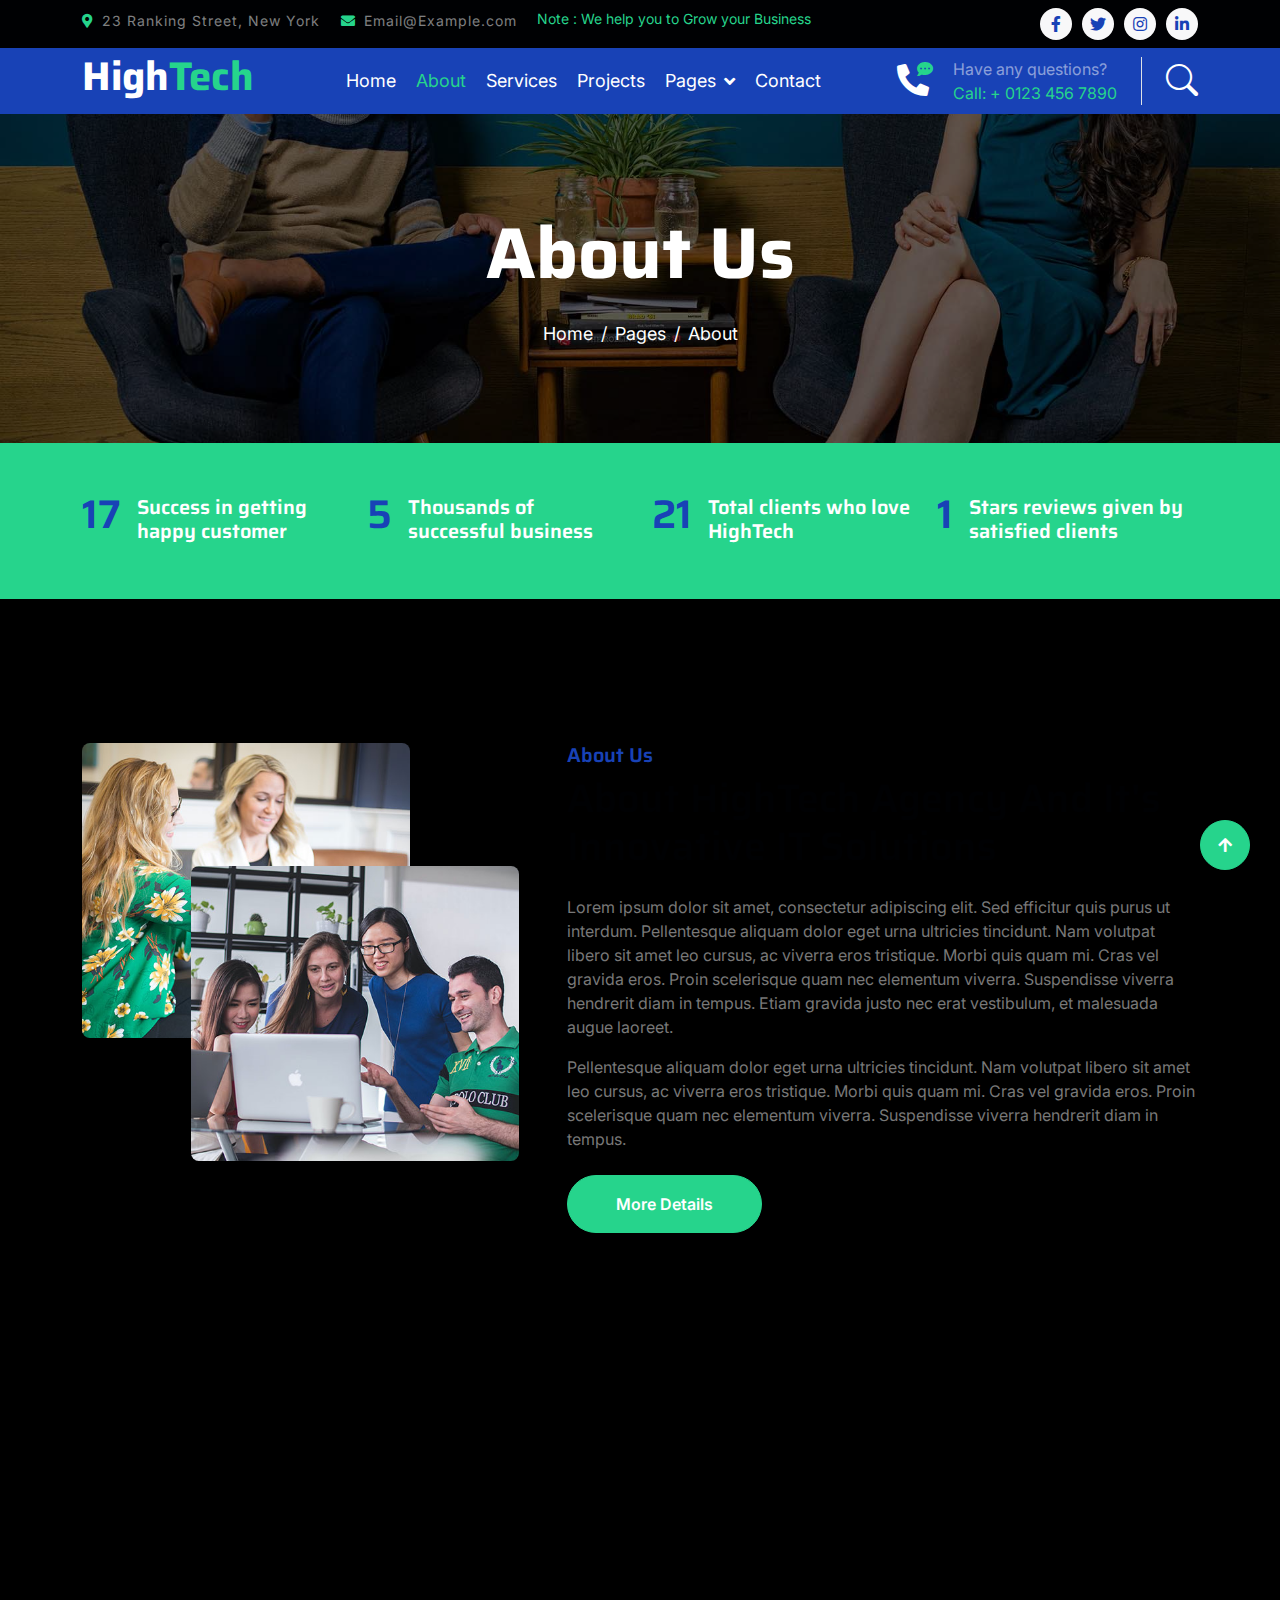
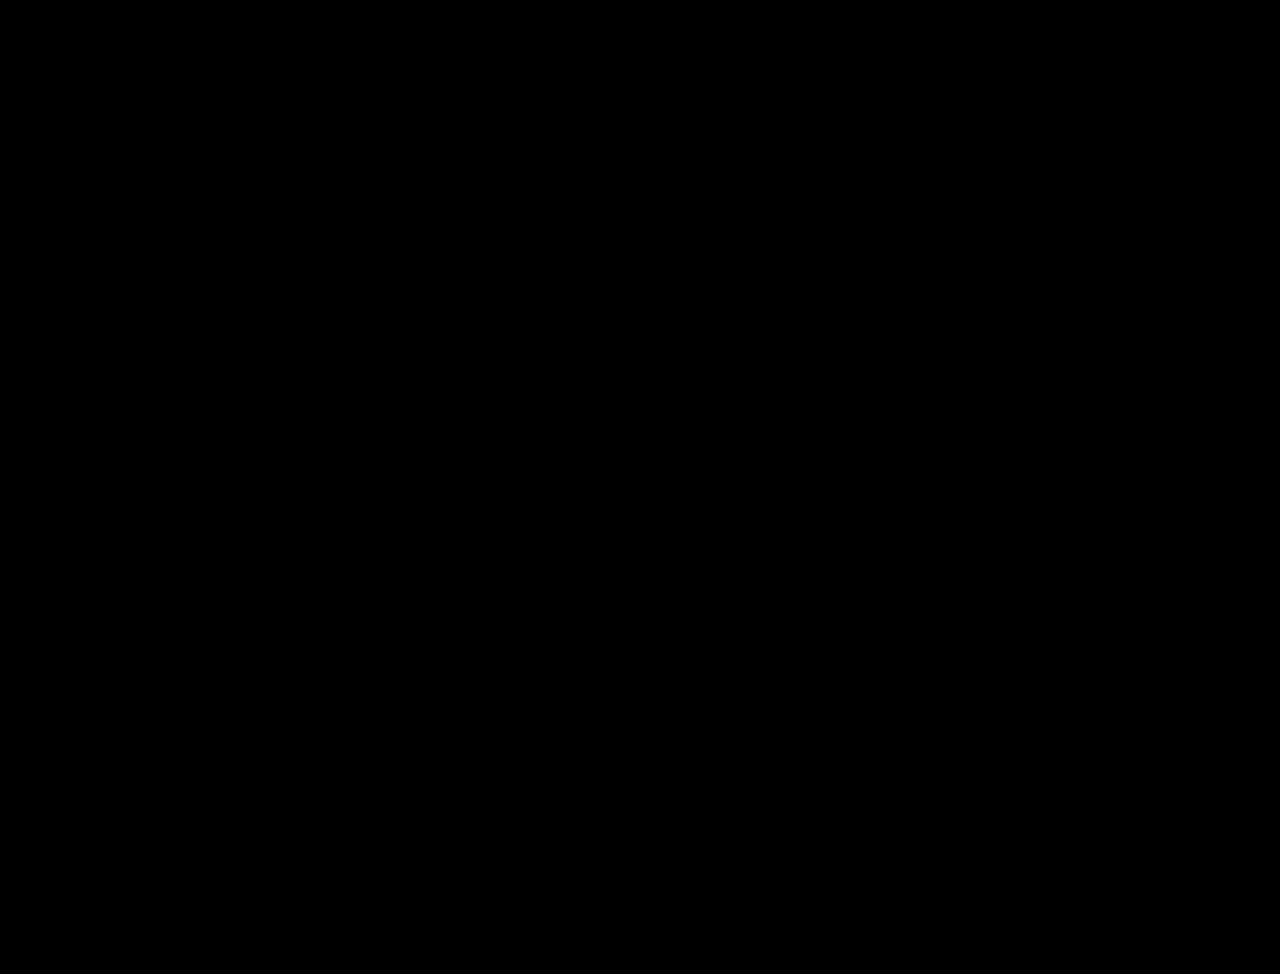
<file: about.html>
<!DOCTYPE html>
<html lang="en">

    <head>
        <meta charset="utf-8">
        <title>HighTech - IT Solutions Website Template</title>
        <meta content="width=device-width, initial-scale=1.0" name="viewport">
        <meta content="" name="keywords">
        <meta content="" name="description">

         <!-- Favicons -->
  <link href="assets/img/favicon.png" rel="icon">
  <link href="assets/img/apple-touch-icon.png" rel="apple-touch-icon">


        <!-- Google Web Fonts -->
        <link rel="preconnect" href="https://fonts.googleapis.com">
        <link rel="preconnect" href="https://fonts.gstatic.com" crossorigin>
        <link href="https://fonts.googleapis.com/css2?family=Inter:wght@400;500;600&family=Saira:wght@500;600;700&display=swap" rel="stylesheet"> 

        <!-- Icon Font Stylesheet -->
        <link href="https://cdnjs.cloudflare.com/ajax/libs/font-awesome/5.10.0/css/all.min.css" rel="stylesheet">
        <link href="https://cdn.jsdelivr.net/npm/bootstrap-icons@1.4.1/font/bootstrap-icons.css" rel="stylesheet">

        <!-- Libraries Stylesheet -->
        <link href="lib/animate/animate.min.css" rel="stylesheet">
        <link href="lib/owlcarousel/assets/owl.carousel.min.css" rel="stylesheet">

        <!-- Customized Bootstrap Stylesheet -->
        <link href="css/bootstrap.min.css" rel="stylesheet">

        <!-- Template Stylesheet -->
        <link href="css/style.css" rel="stylesheet">
    </head>

    <body>
        <!-- Spinner Start -->
        <div id="spinner" class="show position-fixed translate-middle w-100 vh-100 top-50 start-50 d-flex align-items-center justify-content-center">
            <div class="spinner-grow text-primary" role="status"></div>
        </div>
        <!-- Spinner End -->

        <!-- Topbar Start -->
        <div class="container-fluid bg-dark py-2 d-none d-md-flex">
            <div class="container">
                <div class="d-flex justify-content-between topbar">
                    <div class="top-info">
                        <small class="me-3 text-white-50"><a href="#"><i class="fas fa-map-marker-alt me-2 text-secondary"></i></a>23 Ranking Street, New York</small>
                        <small class="me-3 text-white-50"><a href="#"><i class="fas fa-envelope me-2 text-secondary"></i></a>Email@Example.com</small>
                    </div>
                    <div id="note" class="text-secondary d-none d-xl-flex"><small>Note : We help you to Grow your Business</small></div>
                    <div class="top-link">
                        <a href="" class="bg-light nav-fill btn btn-sm-square rounded-circle"><i class="fab fa-facebook-f text-primary"></i></a>
                        <a href="" class="bg-light nav-fill btn btn-sm-square rounded-circle"><i class="fab fa-twitter text-primary"></i></a>
                        <a href="" class="bg-light nav-fill btn btn-sm-square rounded-circle"><i class="fab fa-instagram text-primary"></i></a>
                        <a href="" class="bg-light nav-fill btn btn-sm-square rounded-circle me-0"><i class="fab fa-linkedin-in text-primary"></i></a>
                    </div>
                </div>
            </div>
        </div>
        <!-- Topbar End -->

        <!-- Navbar Start -->
        <div class="container-fluid bg-primary">
            <div class="container">
                <nav class="navbar navbar-dark navbar-expand-lg py-0">
                    <a href="index.html" class="navbar-brand">
                        <h1 class="text-white fw-bold d-block">High<span class="text-secondary">Tech</span> </h1>
                    </a>
                    <button type="button" class="navbar-toggler me-0" data-bs-toggle="collapse" data-bs-target="#navbarCollapse">
                        <span class="navbar-toggler-icon"></span>
                    </button>
                    <div class="collapse navbar-collapse bg-transparent" id="navbarCollapse">
                        <div class="navbar-nav ms-auto mx-xl-auto p-0">
                            <a href="index.html" class="nav-item nav-link">Home</a>
                            <a href="about.html" class="nav-item nav-link active">About</a>
                            <a href="service.html" class="nav-item nav-link">Services</a>
                            <a href="project.html" class="nav-item nav-link">Projects</a>
                            <div class="nav-item dropdown">
                                <a href="#" class="nav-link dropdown-toggle" data-bs-toggle="dropdown">Pages</a>
                                <div class="dropdown-menu rounded">
                                    <a href="blog.html" class="dropdown-item">Our Blog</a>
                                    <a href="team.html" class="dropdown-item">Our Team</a>
                                    <a href="testimonial.html" class="dropdown-item">Testimonial</a>
                                    <a href="404.html" class="dropdown-item">404 Page</a>
                                </div>
                            </div>
                            <a href="contact.html" class="nav-item nav-link">Contact</a>
                        </div>
                    </div>
                    <div class="d-none d-xl-flex flex-shirink-0">
                        <div id="phone-tada" class="d-flex align-items-center justify-content-center me-4">
                            <a href="" class="position-relative animated tada infinite">
                                <i class="fa fa-phone-alt text-white fa-2x"></i>
                                <div class="position-absolute" style="top: -7px; left: 20px;">
                                    <span><i class="fa fa-comment-dots text-secondary"></i></span>
                                </div>
                            </a>
                        </div>
                        <div class="d-flex flex-column pe-4 border-end">
                            <span class="text-white-50">Have any questions?</span>
                            <span class="text-secondary">Call: + 0123 456 7890</span>
                        </div>
                        <div class="d-flex align-items-center justify-content-center ms-4 ">
                            <a href="#"><i class="bi bi-search text-white fa-2x"></i> </a>
                        </div>
                    </div>
                </nav>
            </div>
        </div>
        <!-- Navbar End -->

        
        <!-- Page Header Start -->
        <div class="container-fluid page-header py-5">
            <div class="container text-center py-5">
                <h1 class="display-2 text-white mb-4 animated slideInDown">About Us</h1>
                <nav aria-label="breadcrumb animated slideInDown">
                    <ol class="breadcrumb justify-content-center mb-0">
                        <li class="breadcrumb-item"><a href="#">Home</a></li>
                        <li class="breadcrumb-item"><a href="#">Pages</a></li>
                        <li class="breadcrumb-item" aria-current="page">About</li>
                    </ol>
                </nav>
            </div>
        </div>
        <!-- Page Header End -->


        <!-- Fact Start -->
        <div class="container-fluid bg-secondary py-5">
            <div class="container">
                <div class="row">
                    <div class="col-lg-3 wow fadeIn" data-wow-delay=".1s">
                        <div class="d-flex counter">
                            <h1 class="me-3 text-primary counter-value">99</h1>
                            <h5 class="text-white mt-1">Success in getting happy customer</h5>
                        </div>
                    </div>
                    <div class="col-lg-3 wow fadeIn" data-wow-delay=".3s">
                        <div class="d-flex counter">
                            <h1 class="me-3 text-primary counter-value">25</h1>
                            <h5 class="text-white mt-1">Thousands of successful business</h5>
                        </div>
                    </div>
                    <div class="col-lg-3 wow fadeIn" data-wow-delay=".5s">
                        <div class="d-flex counter">
                            <h1 class="me-3 text-primary counter-value">120</h1>
                            <h5 class="text-white mt-1">Total clients who love HighTech</h5>
                        </div>
                    </div>
                    <div class="col-lg-3 wow fadeIn" data-wow-delay=".7s">
                        <div class="d-flex counter">
                            <h1 class="me-3 text-primary counter-value">5</h1>
                            <h5 class="text-white mt-1">Stars reviews given by satisfied clients</h5>
                        </div>
                    </div>
                </div>
            </div>
        </div>
        <!-- Fact End -->


        <!-- About Start -->
        <div class="container-fluid py-5 my-5">
            <div class="container py-5">
                <div class="row g-5">
                    <div class="col-lg-5 col-md-6 col-sm-12 wow fadeIn" data-wow-delay=".3s">
                        <div class="h-100 position-relative">
                            <img src="img/about-1.jpg" class="img-fluid w-75 rounded" alt="" style="margin-bottom: 25%;">
                            <div class="position-absolute w-75" style="top: 25%; left: 25%;">
                                <img src="img/about-2.jpg" class="img-fluid w-100 rounded" alt="">
                            </div>
                        </div>
                    </div>
                    <div class="col-lg-7 col-md-6 col-sm-12 wow fadeIn" data-wow-delay=".5s">
                        <h5 class="text-primary">About Us</h5>
                        <h1 class="mb-4">About HighTech Agency And It's Innovative IT Solutions</h1>
                        <p>Lorem ipsum dolor sit amet, consectetur adipiscing elit. Sed efficitur quis purus ut interdum. Pellentesque aliquam dolor eget urna ultricies tincidunt. Nam volutpat libero sit amet leo cursus, ac viverra eros tristique. Morbi quis quam mi. Cras vel gravida eros. Proin scelerisque quam nec elementum viverra. Suspendisse viverra hendrerit diam in tempus. Etiam gravida justo nec erat vestibulum, et malesuada augue laoreet.</p>
                        <p class="mb-4">Pellentesque aliquam dolor eget urna ultricies tincidunt. Nam volutpat libero sit amet leo cursus, ac viverra eros tristique. Morbi quis quam mi. Cras vel gravida eros. Proin scelerisque quam nec elementum viverra. Suspendisse viverra hendrerit diam in tempus.</p>
                        <a href="" class="btn btn-secondary rounded-pill px-5 py-3 text-white">More Details</a>
                    </div>
                </div>
            </div>
        </div>
        <!-- About End -->


        <!-- Team Start -->
        <div class="container-fluid pb-5 mb-5 team">
            <div class="container pb-5">
                <div class="text-center mx-auto pb-5 wow fadeIn" data-wow-delay=".3s" style="max-width: 600px;">
                    <h5 class="text-primary">Our Team</h5>
                    <h1>Meet our expert Team</h1>
                </div>
                <div class="owl-carousel team-carousel wow fadeIn" data-wow-delay=".5s">
                    <div class="rounded team-item">
                        <div class="team-content">
                            <div class="team-img-icon">
                                <div class="team-img rounded-circle">
                                    <img src="img/team-1.jpg" class="img-fluid w-100 rounded-circle" alt="">
                                </div>
                                <div class="team-name text-center py-3">
                                    <h4 class="">Full Name</h4>
                                    <p class="m-0">Designation</p>
                                </div>
                                <div class="team-icon d-flex justify-content-center pb-4">
                                    <a class="btn btn-square btn-secondary text-white rounded-circle m-1" href=""><i class="fab fa-facebook-f"></i></a>
                                    <a class="btn btn-square btn-secondary text-white rounded-circle m-1" href=""><i class="fab fa-twitter"></i></a>
                                    <a class="btn btn-square btn-secondary text-white rounded-circle m-1" href=""><i class="fab fa-instagram"></i></a>
                                    <a class="btn btn-square btn-secondary text-white rounded-circle m-1" href=""><i class="fab fa-linkedin-in"></i></a>
                                </div>
                            </div>
                        </div>
                    </div>
                    <div class="rounded team-item">
                        <div class="team-content">
                            <div class="team-img-icon">
                                <div class="team-img rounded-circle">
                                    <img src="img/team-2.jpg" class="img-fluid w-100 rounded-circle" alt="">
                                </div>
                                <div class="team-name text-center py-3">
                                    <h4 class="">Full Name</h4>
                                    <p class="m-0">Designation</p>
                                </div>
                                <div class="team-icon d-flex justify-content-center pb-4">
                                    <a class="btn btn-square btn-secondary text-white rounded-circle m-1" href=""><i class="fab fa-facebook-f"></i></a>
                                    <a class="btn btn-square btn-secondary text-white rounded-circle m-1" href=""><i class="fab fa-twitter"></i></a>
                                    <a class="btn btn-square btn-secondary text-white rounded-circle m-1" href=""><i class="fab fa-instagram"></i></a>
                                    <a class="btn btn-square btn-secondary text-white rounded-circle m-1" href=""><i class="fab fa-linkedin-in"></i></a>
                                </div>
                            </div>
                        </div>
                    </div>
                    <div class="rounded team-item">
                        <div class="team-content">
                            <div class="team-img-icon">
                                <div class="team-img rounded-circle">
                                    <img src="img/team-3.jpg" class="img-fluid w-100 rounded-circle" alt="">
                                </div>
                                <div class="team-name text-center py-3">
                                    <h4 class="">Full Name</h4>
                                    <p class="m-0">Designation</p>
                                </div>
                                <div class="team-icon d-flex justify-content-center pb-4">
                                    <a class="btn btn-square btn-secondary text-white rounded-circle m-1" href=""><i class="fab fa-facebook-f"></i></a>
                                    <a class="btn btn-square btn-secondary text-white rounded-circle m-1" href=""><i class="fab fa-twitter"></i></a>
                                    <a class="btn btn-square btn-secondary text-white rounded-circle m-1" href=""><i class="fab fa-instagram"></i></a>
                                    <a class="btn btn-square btn-secondary text-white rounded-circle m-1" href=""><i class="fab fa-linkedin-in"></i></a>
                                </div>
                            </div>
                        </div>
                    </div>
                    <div class="rounded team-item">
                        <div class="team-content">
                            <div class="team-img-icon">
                                <div class="team-img rounded-circle">
                                    <img src="img/team-4.jpg" class="img-fluid w-100 rounded-circle" alt="">
                                </div>
                                <div class="team-name text-center py-3">
                                    <h4 class="">Full Name</h4>
                                    <p class="m-0">Designation</p>
                                </div>
                                <div class="team-icon d-flex justify-content-center pb-4">
                                    <a class="btn btn-square btn-secondary text-white rounded-circle m-1" href=""><i class="fab fa-facebook-f"></i></a>
                                    <a class="btn btn-square btn-secondary text-white rounded-circle m-1" href=""><i class="fab fa-twitter"></i></a>
                                    <a class="btn btn-square btn-secondary text-white rounded-circle m-1" href=""><i class="fab fa-instagram"></i></a>
                                    <a class="btn btn-square btn-secondary text-white rounded-circle m-1" href=""><i class="fab fa-linkedin-in"></i></a>
                                </div>
                            </div>
                        </div>
                    </div>
                </div>
            </div>
        </div>
        <!-- Team End -->


        <!-- Footer Start -->
         <div class="container-fluid footer bg-dark wow fadeIn" data-wow-delay=".3s">
            <div class="container pt-5 pb-4">
                <div class="row g-5">
                    <div class="col-lg-3 col-md-6">
                        <a href="index.html">
                            <h1 class="text-white fw-bold d-block">High<span class="text-secondary">Tech</span> </h1>
                        </a>
                        <p class="mt-4 text-light">Lorem ipsum dolor sit amet consectetur adipisicing elit. Soluta facere delectus qui placeat inventore consectetur repellendus optio debitis.</p>
                        <div class="d-flex hightech-link">
                            <a href="" class="btn-light nav-fill btn btn-square rounded-circle me-2"><i class="fab fa-facebook-f text-primary"></i></a>
                            <a href="" class="btn-light nav-fill btn btn-square rounded-circle me-2"><i class="fab fa-twitter text-primary"></i></a>
                            <a href="" class="btn-light nav-fill btn btn-square rounded-circle me-2"><i class="fab fa-instagram text-primary"></i></a>
                            <a href="" class="btn-light nav-fill btn btn-square rounded-circle me-0"><i class="fab fa-linkedin-in text-primary"></i></a>
                        </div>
                    </div>
                    <div class="col-lg-3 col-md-6">
                        <a href="#" class="h3 text-secondary">Short Link</a>
                        <div class="mt-4 d-flex flex-column short-link">
                            <a href="" class="mb-2 text-white"><i class="fas fa-angle-right text-secondary me-2"></i>About us</a>
                            <a href="" class="mb-2 text-white"><i class="fas fa-angle-right text-secondary me-2"></i>Contact us</a>
                            <a href="" class="mb-2 text-white"><i class="fas fa-angle-right text-secondary me-2"></i>Our Services</a>
                            <a href="" class="mb-2 text-white"><i class="fas fa-angle-right text-secondary me-2"></i>Our Projects</a>
                            <a href="" class="mb-2 text-white"><i class="fas fa-angle-right text-secondary me-2"></i>Latest Blog</a>
                        </div>
                    </div>
                    <div class="col-lg-3 col-md-6">
                        <a href="#" class="h3 text-secondary">Help Link</a>
                        <div class="mt-4 d-flex flex-column help-link">
                            <a href="" class="mb-2 text-white"><i class="fas fa-angle-right text-secondary me-2"></i>Terms Of use</a>
                            <a href="" class="mb-2 text-white"><i class="fas fa-angle-right text-secondary me-2"></i>Privacy Policy</a>
                            <a href="" class="mb-2 text-white"><i class="fas fa-angle-right text-secondary me-2"></i>Helps</a>
                            <a href="" class="mb-2 text-white"><i class="fas fa-angle-right text-secondary me-2"></i>FQAs</a>
                            <a href="" class="mb-2 text-white"><i class="fas fa-angle-right text-secondary me-2"></i>Contact</a>
                        </div>
                    </div>
                    <div class="col-lg-3 col-md-6">
                        <a href="#" class="h3 text-secondary">Contact Us</a>
                        <div class="text-white mt-4 d-flex flex-column contact-link">
                            <a href="#" class="pb-3 text-light border-bottom border-primary"><i class="fas fa-map-marker-alt text-secondary me-2"></i> 123 Street, New York, USA</a>
                            <a href="#" class="py-3 text-light border-bottom border-primary"><i class="fas fa-phone-alt text-secondary me-2"></i> +123 456 7890</a>
                            <a href="#" class="py-3 text-light border-bottom border-primary"><i class="fas fa-envelope text-secondary me-2"></i> info@exmple.con</a>
                        </div>
                    </div>
                </div>
                <hr class="text-light mt-5 mb-4">
                <div class="row">
                    <div class="col-md-6 text-center text-md-start">
                        <span class="text-light"><a href="#" class="text-secondary"><i class="fas fa-copyright text-secondary me-2"></i>Your Site Name</a>, All right reserved.</span>
                    </div>
                    <div class="col-md-6 text-center text-md-end">
                        <!--/*** This template is free as long as you keep the footer author’s credit link/attribution link/backlink. If you'd like to use the template without the footer author’s credit link/attribution link/backlink, you can purchase the Credit Removal License from "https://htmlcodex.com/credit-removal". Thank you for your support. ***/-->
                        <span class="text-light">Designed By<a href="https://htmlcodex.com" class="text-secondary">HTML Codex</a> Distributed By <a href="https://themewagon.com">ThemeWagon</a></span>
                    </div>
                </div>
            </div>
        </div>
        <!-- Footer End -->


        <!-- Back to Top -->
        <a href="#" class="btn btn-secondary btn-square rounded-circle back-to-top"><i class="fa fa-arrow-up text-white"></i></a>

        
        <!-- JavaScript Libraries -->
        <script src="https://ajax.googleapis.com/ajax/libs/jquery/3.6.4/jquery.min.js"></script>
        <script src="https://cdn.jsdelivr.net/npm/bootstrap@5.0.0/dist/js/bootstrap.bundle.min.js"></script>
        <script src="lib/wow/wow.min.js"></script>
        <script src="lib/easing/easing.min.js"></script>
        <script src="lib/waypoints/waypoints.min.js"></script>
        <script src="lib/owlcarousel/owl.carousel.min.js"></script>

        <!-- Template Javascript -->
        <script src="js/main.js"></script>
    </body>

</html>
</file>
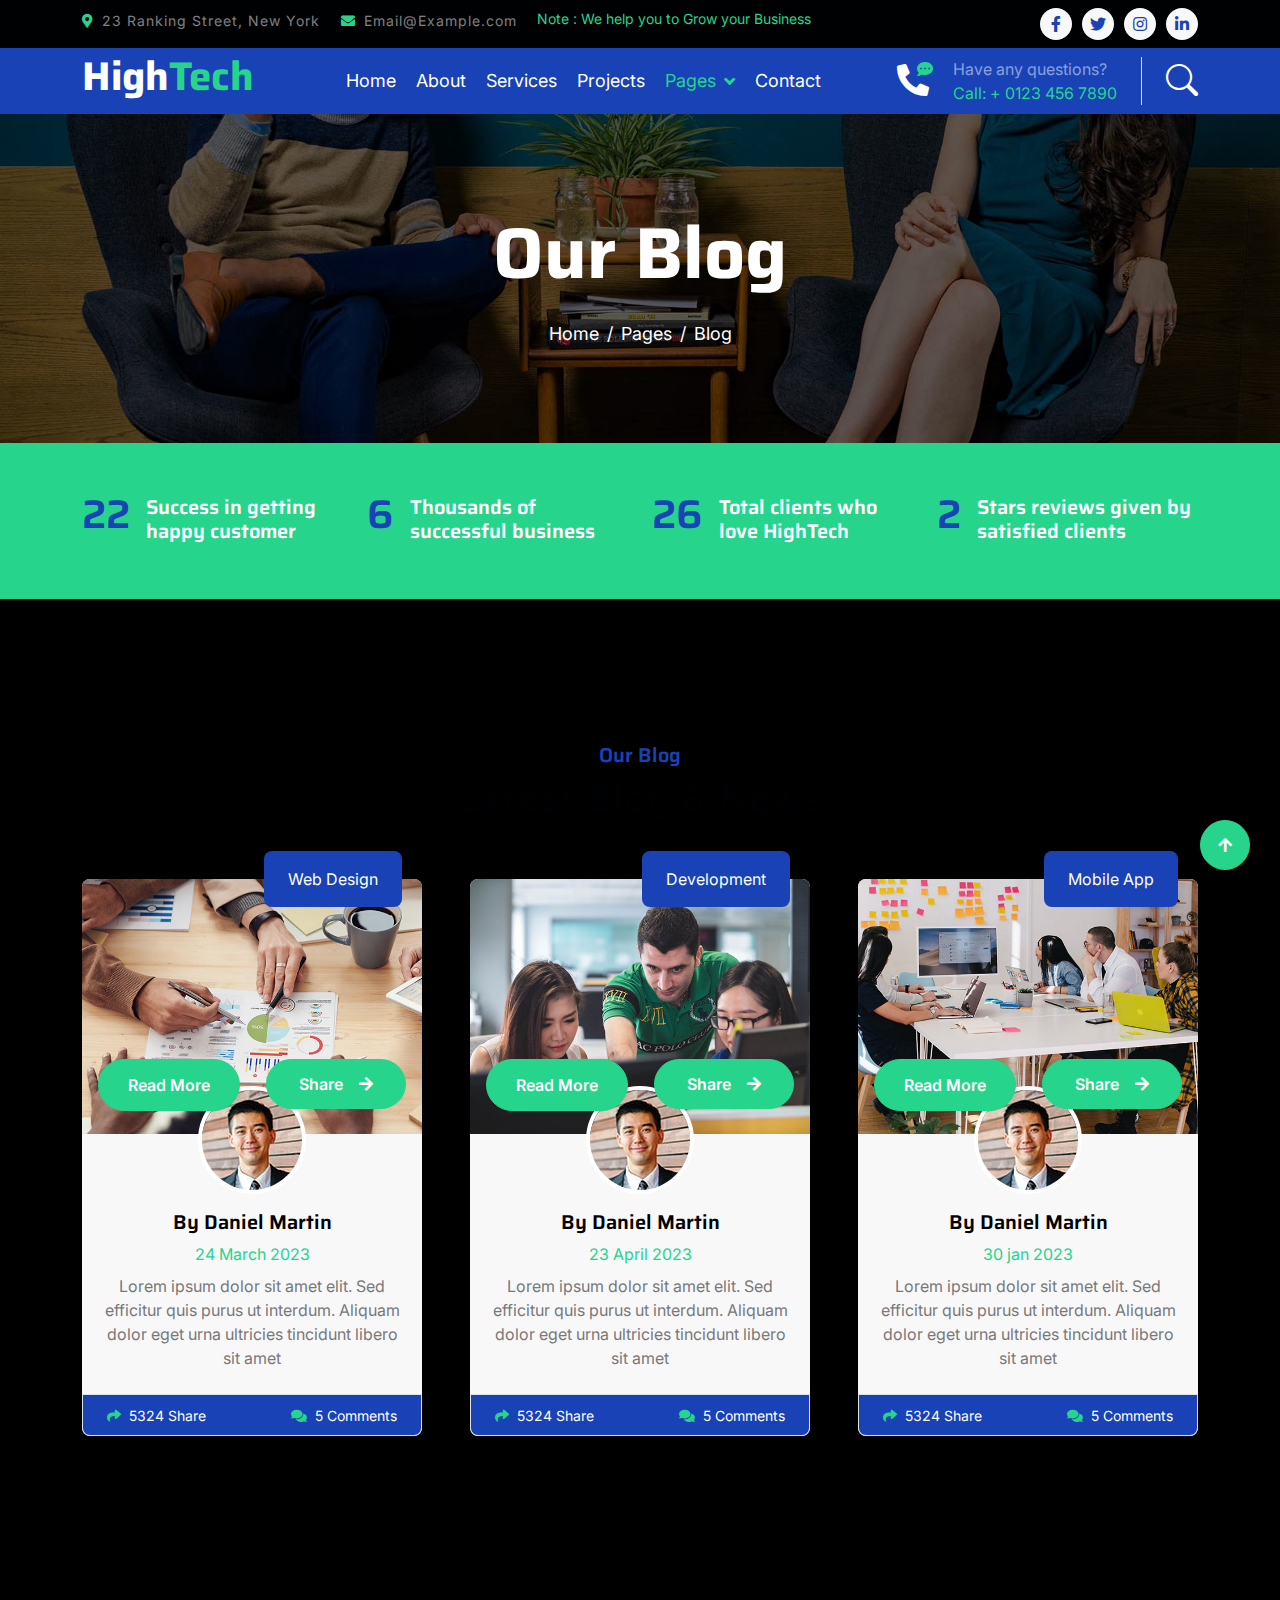
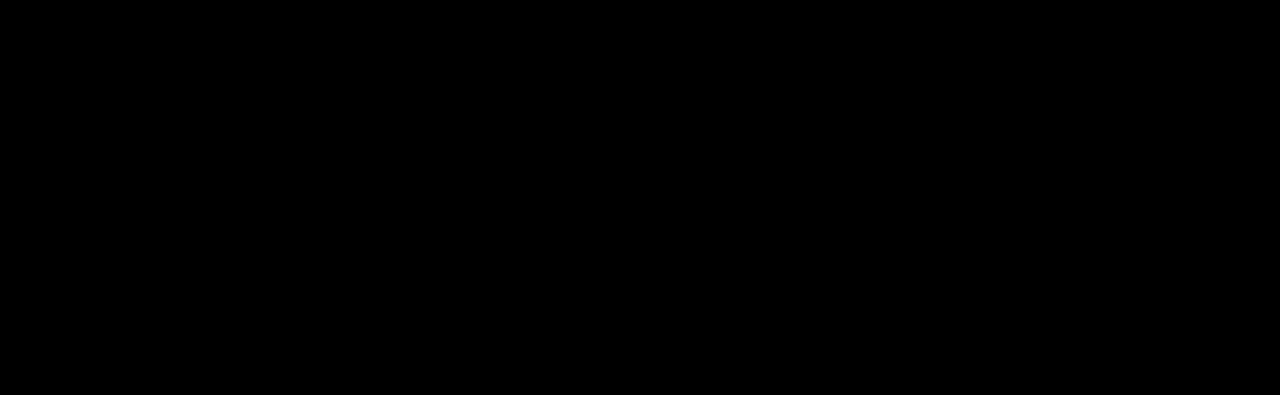
<file: blog.html>
<!DOCTYPE html>
<html lang="en">

    <head>
        <meta charset="utf-8">
        <title>HighTech - IT Solutions Website Template</title>
        <meta content="width=device-width, initial-scale=1.0" name="viewport">
        <meta content="" name="keywords">
        <meta content="" name="description">

        <!-- Google Web Fonts -->
        <link rel="preconnect" href="https://fonts.googleapis.com">
        <link rel="preconnect" href="https://fonts.gstatic.com" crossorigin>
        <link href="https://fonts.googleapis.com/css2?family=Inter:wght@400;500;600&family=Saira:wght@500;600;700&display=swap" rel="stylesheet"> 

        <!-- Icon Font Stylesheet -->
        <link href="https://cdnjs.cloudflare.com/ajax/libs/font-awesome/5.10.0/css/all.min.css" rel="stylesheet">
        <link href="https://cdn.jsdelivr.net/npm/bootstrap-icons@1.4.1/font/bootstrap-icons.css" rel="stylesheet">

        <!-- Libraries Stylesheet -->
        <link href="lib/animate/animate.min.css" rel="stylesheet">
        <link href="lib/owlcarousel/assets/owl.carousel.min.css" rel="stylesheet">

        <!-- Customized Bootstrap Stylesheet -->
        <link href="css/bootstrap.min.css" rel="stylesheet">

        <!-- Template Stylesheet -->
        <link href="css/style.css" rel="stylesheet">
    </head>

    <body>
        <!-- Spinner Start -->
        <div id="spinner" class="show position-fixed translate-middle w-100 vh-100 top-50 start-50 d-flex align-items-center justify-content-center">
            <div class="spinner-grow text-primary" role="status"></div>
        </div>
        <!-- Spinner End -->

        <!-- Topbar Start -->
        <div class="container-fluid bg-dark py-2 d-none d-md-flex">
            <div class="container">
                <div class="d-flex justify-content-between topbar">
                    <div class="top-info">
                        <small class="me-3 text-white-50"><a href="#"><i class="fas fa-map-marker-alt me-2 text-secondary"></i></a>23 Ranking Street, New York</small>
                        <small class="me-3 text-white-50"><a href="#"><i class="fas fa-envelope me-2 text-secondary"></i></a>Email@Example.com</small>
                    </div>
                    <div id="note" class="text-secondary d-none d-xl-flex"><small>Note : We help you to Grow your Business</small></div>
                    <div class="top-link">
                        <a href="" class="bg-light nav-fill btn btn-sm-square rounded-circle"><i class="fab fa-facebook-f text-primary"></i></a>
                        <a href="" class="bg-light nav-fill btn btn-sm-square rounded-circle"><i class="fab fa-twitter text-primary"></i></a>
                        <a href="" class="bg-light nav-fill btn btn-sm-square rounded-circle"><i class="fab fa-instagram text-primary"></i></a>
                        <a href="" class="bg-light nav-fill btn btn-sm-square rounded-circle me-0"><i class="fab fa-linkedin-in text-primary"></i></a>
                    </div>
                </div>
            </div>
        </div>
        <!-- Topbar End -->

        <!-- Navbar Start -->
        <div class="container-fluid bg-primary">
            <div class="container">
                <nav class="navbar navbar-dark navbar-expand-lg py-0">
                    <a href="index.html" class="navbar-brand">
                        <h1 class="text-white fw-bold d-block">High<span class="text-secondary">Tech</span> </h1>
                    </a>
                    <button type="button" class="navbar-toggler me-0" data-bs-toggle="collapse" data-bs-target="#navbarCollapse">
                        <span class="navbar-toggler-icon"></span>
                    </button>
                    <div class="collapse navbar-collapse bg-transparent" id="navbarCollapse">
                        <div class="navbar-nav ms-auto mx-xl-auto p-0">
                            <a href="index.html" class="nav-item nav-link">Home</a>
                            <a href="about.html" class="nav-item nav-link">About</a>
                            <a href="service.html" class="nav-item nav-link">Services</a>
                            <a href="project.html" class="nav-item nav-link">Projects</a>
                            <div class="nav-item dropdown">
                                <a href="#" class="nav-link dropdown-toggle active" data-bs-toggle="dropdown">Pages</a>
                                <div class="dropdown-menu rounded">
                                    <a href="blog.html" class="dropdown-item active">Our Blog</a>
                                    <a href="team.html" class="dropdown-item">Our Team</a>
                                    <a href="testimonial.html" class="dropdown-item">Testimonial</a>
                                    <a href="404.html" class="dropdown-item">404 Page</a>
                                </div>
                            </div>
                            <a href="contact.html" class="nav-item nav-link">Contact</a>
                        </div>
                    </div>
                    <div class="d-none d-xl-flex flex-shirink-0">
                        <div id="phone-tada" class="d-flex align-items-center justify-content-center me-4">
                            <a href="" class="position-relative animated tada infinite">
                                <i class="fa fa-phone-alt text-white fa-2x"></i>
                                <div class="position-absolute" style="top: -7px; left: 20px;">
                                    <span><i class="fa fa-comment-dots text-secondary"></i></span>
                                </div>
                            </a>
                        </div>
                        <div class="d-flex flex-column pe-4 border-end">
                            <span class="text-white-50">Have any questions?</span>
                            <span class="text-secondary">Call: + 0123 456 7890</span>
                        </div>
                        <div class="d-flex align-items-center justify-content-center ms-4 ">
                            <a href="#"><i class="bi bi-search text-white fa-2x"></i> </a>
                        </div>
                    </div>
                </nav>
            </div>
        </div>
        <!-- Navbar End -->

        
        <!-- Page Header Start -->
        <div class="container-fluid page-header py-5">
            <div class="container text-center py-5">
                <h1 class="display-2 text-white mb-4 animated slideInDown">Our Blog</h1>
                <nav aria-label="breadcrumb animated slideInDown">
                    <ol class="breadcrumb justify-content-center mb-0">
                        <li class="breadcrumb-item"><a href="#">Home</a></li>
                        <li class="breadcrumb-item"><a href="#">Pages</a></li>
                        <li class="breadcrumb-item" aria-current="page">Blog</li>
                    </ol>
                </nav>
            </div>
        </div>
        <!-- Page Header End -->


        <!-- Fact Start -->
        <div class="container-fluid bg-secondary py-5">
            <div class="container">
                <div class="row">
                    <div class="col-lg-3 wow fadeIn" data-wow-delay=".1s">
                        <div class="d-flex counter">
                            <h1 class="me-3 text-primary counter-value">99</h1>
                            <h5 class="text-white mt-1">Success in getting happy customer</h5>
                        </div>
                    </div>
                    <div class="col-lg-3 wow fadeIn" data-wow-delay=".3s">
                        <div class="d-flex counter">
                            <h1 class="me-3 text-primary counter-value">25</h1>
                            <h5 class="text-white mt-1">Thousands of successful business</h5>
                        </div>
                    </div>
                    <div class="col-lg-3 wow fadeIn" data-wow-delay=".5s">
                        <div class="d-flex counter">
                            <h1 class="me-3 text-primary counter-value">120</h1>
                            <h5 class="text-white mt-1">Total clients who love HighTech</h5>
                        </div>
                    </div>
                    <div class="col-lg-3 wow fadeIn" data-wow-delay=".7s">
                        <div class="d-flex counter">
                            <h1 class="me-3 text-primary counter-value">5</h1>
                            <h5 class="text-white mt-1">Stars reviews given by satisfied clients</h5>
                        </div>
                    </div>
                </div>
            </div>
        </div>
        <!-- Fact End -->


        <!-- Blog Start -->
        <div class="container-fluid blog py-5 my-5">
            <div class="container py-5">
                <div class="text-center mx-auto pb-5 wow fadeIn" data-wow-delay=".3s" style="max-width: 600px;">
                    <h5 class="text-primary">Our Blog</h5>
                    <h1>Latest Blog & News</h1>
                </div>
                <div class="row g-5 justify-content-center">
                    <div class="col-lg-6 col-xl-4 wow fadeIn" data-wow-delay=".3s">
                        <div class="blog-item position-relative bg-light rounded">
                            <img src="img/blog-1.jpg" class="img-fluid w-100 rounded-top" alt="">
                            <span class="position-absolute px-4 py-3 bg-primary text-white rounded" style="top: -28px; right: 20px;">Web Design</span>
                            <div class="blog-btn d-flex justify-content-between position-relative px-3" style="margin-top: -75px;">
                                <div class="blog-icon btn btn-secondary px-3 rounded-pill my-auto">
                                    <a href="" class="btn text-white">Read More</a>
                                </div>
                                <div class="blog-btn-icon btn btn-secondary px-4 py-3 rounded-pill ">
                                    <div class="blog-icon-1">
                                        <p class="text-white px-2">Share<i class="fa fa-arrow-right ms-3"></i></p>
                                    </div>
                                    <div class="blog-icon-2">
                                        <a href="" class="btn me-1"><i class="fab fa-facebook-f text-white"></i></a>
                                        <a href="" class="btn me-1"><i class="fab fa-twitter text-white"></i></a>
                                        <a href="" class="btn me-1"><i class="fab fa-instagram text-white"></i></a>
                                    </div>
                                </div>
                            </div>
                            <div class="blog-content text-center position-relative px-3" style="margin-top: -25px;">
                                <img src="img/admin.jpg" class="img-fluid rounded-circle border border-4 border-white mb-3" alt="">
                                <h5 class="">By Daniel Martin</h5>
                                <span class="text-secondary">24 March 2023</span>
                                <p class="py-2">Lorem ipsum dolor sit amet elit. Sed efficitur quis purus ut interdum. Aliquam dolor eget urna ultricies tincidunt libero sit amet</p>
                            </div>
                            <div class="blog-coment d-flex justify-content-between px-4 py-2 border bg-primary rounded-bottom">
                                <a href="" class="text-white"><small><i class="fas fa-share me-2 text-secondary"></i>5324 Share</small></a>
                                <a href="" class="text-white"><small><i class="fa fa-comments me-2 text-secondary"></i>5 Comments</small></a>
                            </div>
                        </div>
                    </div>
                    <div class="col-lg-6 col-xl-4 wow fadeIn" data-wow-delay=".5s">
                        <div class="blog-item position-relative bg-light rounded">
                            <img src="img/blog-2.jpg" class="img-fluid w-100 rounded-top" alt="">
                            <span class="position-absolute px-4 py-3 bg-primary text-white rounded" style="top: -28px; right: 20px;">Development</span>
                            <div class="blog-btn d-flex justify-content-between position-relative px-3" style="margin-top: -75px;">
                                <div class="blog-icon btn btn-secondary px-3 rounded-pill my-auto">
                                    <a href="" class="btn text-white ">Read More</a>
                                </div>
                                <div class="blog-btn-icon btn btn-secondary px-4 py-3 rounded-pill ">
                                    <div class="blog-icon-1">
                                        <p class="text-white px-2">Share<i class="fa fa-arrow-right ms-3"></i></p>
                                    </div>
                                    <div class="blog-icon-2">
                                        <a href="" class="btn me-1"><i class="fab fa-facebook-f text-white"></i></a>
                                        <a href="" class="btn me-1"><i class="fab fa-twitter text-white"></i></a>
                                        <a href="" class="btn me-1"><i class="fab fa-instagram text-white"></i></a>
                                    </div>
                                </div>
                            </div>
                            <div class="blog-content text-center position-relative px-3" style="margin-top: -25px;">
                                <img src="img/admin.jpg" class="img-fluid rounded-circle border border-4 border-white mb-3" alt="">
                                <h5 class="">By Daniel Martin</h5>
                                <span class="text-secondary">23 April 2023</span>
                                <p class="py-2">Lorem ipsum dolor sit amet elit. Sed efficitur quis purus ut interdum. Aliquam dolor eget urna ultricies tincidunt libero sit amet</p>
                            </div>
                            <div class="blog-coment d-flex justify-content-between px-4 py-2 border bg-primary rounded-bottom">
                                <a href="" class="text-white"><small><i class="fas fa-share me-2 text-secondary"></i>5324 Share</small></a>
                                <a href="" class="text-white"><small><i class="fa fa-comments me-2 text-secondary"></i>5 Comments</small></a>
                            </div>
                        </div>
                    </div>
                    <div class="col-lg-6 col-xl-4 wow fadeIn" data-wow-delay=".7s">
                        <div class="blog-item position-relative bg-light rounded">
                            <img src="img/blog-3.jpg" class="img-fluid w-100 rounded-top" alt="">
                            <span class="position-absolute px-4 py-3 bg-primary text-white rounded" style="top: -28px; right: 20px;">Mobile App</span>
                            <div class="blog-btn d-flex justify-content-between position-relative px-3" style="margin-top: -75px;">
                                <div class="blog-icon btn btn-secondary px-3 rounded-pill my-auto">
                                    <a href="" class="btn text-white ">Read More</a>
                                </div>
                                <div class="blog-btn-icon btn btn-secondary px-4 py-3 rounded-pill ">
                                    <div class="blog-icon-1">
                                        <p class="text-white px-2">Share<i class="fa fa-arrow-right ms-3"></i></p>
                                    </div>
                                    <div class="blog-icon-2">
                                        <a href="" class="btn me-1"><i class="fab fa-facebook-f text-white"></i></a>
                                        <a href="" class="btn me-1"><i class="fab fa-twitter text-white"></i></a>
                                        <a href="" class="btn me-1"><i class="fab fa-instagram text-white"></i></a>
                                    </div>
                                </div>
                            </div>
                            <div class="blog-content text-center position-relative px-3" style="margin-top: -25px;">
                                <img src="img/admin.jpg" class="img-fluid rounded-circle border border-4 border-white mb-3" alt="">
                                <h5 class="">By Daniel Martin</h5>
                                <span class="text-secondary">30 jan 2023</span>
                                <p class="py-2">Lorem ipsum dolor sit amet elit. Sed efficitur quis purus ut interdum. Aliquam dolor eget urna ultricies tincidunt libero sit amet</p>
                            </div>
                            <div class="blog-coments d-flex justify-content-between px-4 py-2 border bg-primary rounded-bottom">
                                <a href="" class="text-white"><small><i class="fas fa-share me-2 text-secondary"></i>5324 Share</small></a>
                                <a href="" class="text-white"><small><i class="fa fa-comments me-2 text-secondary"></i>5 Comments</small></a>
                            </div>
                        </div>
                    </div>
                </div>
            </div>
        </div>
        <!-- Blog End -->


        <!-- Footer Start -->
         <div class="container-fluid footer bg-dark wow fadeIn" data-wow-delay=".3s">
            <div class="container pt-5 pb-4">
                <div class="row g-5">
                    <div class="col-lg-3 col-md-6">
                        <a href="index.html">
                            <h1 class="text-white fw-bold d-block">High<span class="text-secondary">Tech</span> </h1>
                        </a>
                        <p class="mt-4 text-light">Lorem ipsum dolor sit amet consectetur adipisicing elit. Soluta facere delectus qui placeat inventore consectetur repellendus optio debitis.</p>
                        <div class="d-flex hightech-link">
                            <a href="" class="btn-light nav-fill btn btn-square rounded-circle me-2"><i class="fab fa-facebook-f text-primary"></i></a>
                            <a href="" class="btn-light nav-fill btn btn-square rounded-circle me-2"><i class="fab fa-twitter text-primary"></i></a>
                            <a href="" class="btn-light nav-fill btn btn-square rounded-circle me-2"><i class="fab fa-instagram text-primary"></i></a>
                            <a href="" class="btn-light nav-fill btn btn-square rounded-circle me-0"><i class="fab fa-linkedin-in text-primary"></i></a>
                        </div>
                    </div>
                    <div class="col-lg-3 col-md-6">
                        <a href="#" class="h3 text-secondary">Short Link</a>
                        <div class="mt-4 d-flex flex-column short-link">
                            <a href="" class="mb-2 text-white"><i class="fas fa-angle-right text-secondary me-2"></i>About us</a>
                            <a href="" class="mb-2 text-white"><i class="fas fa-angle-right text-secondary me-2"></i>Contact us</a>
                            <a href="" class="mb-2 text-white"><i class="fas fa-angle-right text-secondary me-2"></i>Our Services</a>
                            <a href="" class="mb-2 text-white"><i class="fas fa-angle-right text-secondary me-2"></i>Our Projects</a>
                            <a href="" class="mb-2 text-white"><i class="fas fa-angle-right text-secondary me-2"></i>Latest Blog</a>
                        </div>
                    </div>
                    <div class="col-lg-3 col-md-6">
                        <a href="#" class="h3 text-secondary">Help Link</a>
                        <div class="mt-4 d-flex flex-column help-link">
                            <a href="" class="mb-2 text-white"><i class="fas fa-angle-right text-secondary me-2"></i>Terms Of use</a>
                            <a href="" class="mb-2 text-white"><i class="fas fa-angle-right text-secondary me-2"></i>Privacy Policy</a>
                            <a href="" class="mb-2 text-white"><i class="fas fa-angle-right text-secondary me-2"></i>Helps</a>
                            <a href="" class="mb-2 text-white"><i class="fas fa-angle-right text-secondary me-2"></i>FQAs</a>
                            <a href="" class="mb-2 text-white"><i class="fas fa-angle-right text-secondary me-2"></i>Contact</a>
                        </div>
                    </div>
                    <div class="col-lg-3 col-md-6">
                        <a href="#" class="h3 text-secondary">Contact Us</a>
                        <div class="text-white mt-4 d-flex flex-column contact-link">
                            <a href="#" class="pb-3 text-light border-bottom border-primary"><i class="fas fa-map-marker-alt text-secondary me-2"></i> 123 Street, New York, USA</a>
                            <a href="#" class="py-3 text-light border-bottom border-primary"><i class="fas fa-phone-alt text-secondary me-2"></i> +123 456 7890</a>
                            <a href="#" class="py-3 text-light border-bottom border-primary"><i class="fas fa-envelope text-secondary me-2"></i> info@exmple.con</a>
                        </div>
                    </div>
                </div>
                <hr class="text-light mt-5 mb-4">
                <div class="row">
                    <div class="col-md-6 text-center text-md-start">
                        <span class="text-light"><a href="#" class="text-secondary"><i class="fas fa-copyright text-secondary me-2"></i>Your Site Name</a>, All right reserved.</span>
                    </div>
                    <div class="col-md-6 text-center text-md-end">
                        <!--/*** This template is free as long as you keep the footer author’s credit link/attribution link/backlink. If you'd like to use the template without the footer author’s credit link/attribution link/backlink, you can purchase the Credit Removal License from "https://htmlcodex.com/credit-removal". Thank you for your support. ***/-->
                        <span class="text-light">Designed By<a href="https://htmlcodex.com" class="text-secondary">HTML Codex</a> Distributed By <a href="https://themewagon.com">ThemeWagon</a></span>
                    </div>
                </div>
            </div>
        </div>
        <!-- Footer End -->


        <!-- Back to Top -->
        <a href="#" class="btn btn-secondary btn-square rounded-circle back-to-top"><i class="fa fa-arrow-up text-white"></i></a>

        
        <!-- JavaScript Libraries -->
        <script src="https://ajax.googleapis.com/ajax/libs/jquery/3.6.4/jquery.min.js"></script>
        <script src="https://cdn.jsdelivr.net/npm/bootstrap@5.0.0/dist/js/bootstrap.bundle.min.js"></script>
        <script src="lib/wow/wow.min.js"></script>
        <script src="lib/easing/easing.min.js"></script>
        <script src="lib/waypoints/waypoints.min.js"></script>
        <script src="lib/owlcarousel/owl.carousel.min.js"></script>

        <!-- Template Javascript -->
        <script src="js/main.js"></script>
    </body>

</html>
</file>
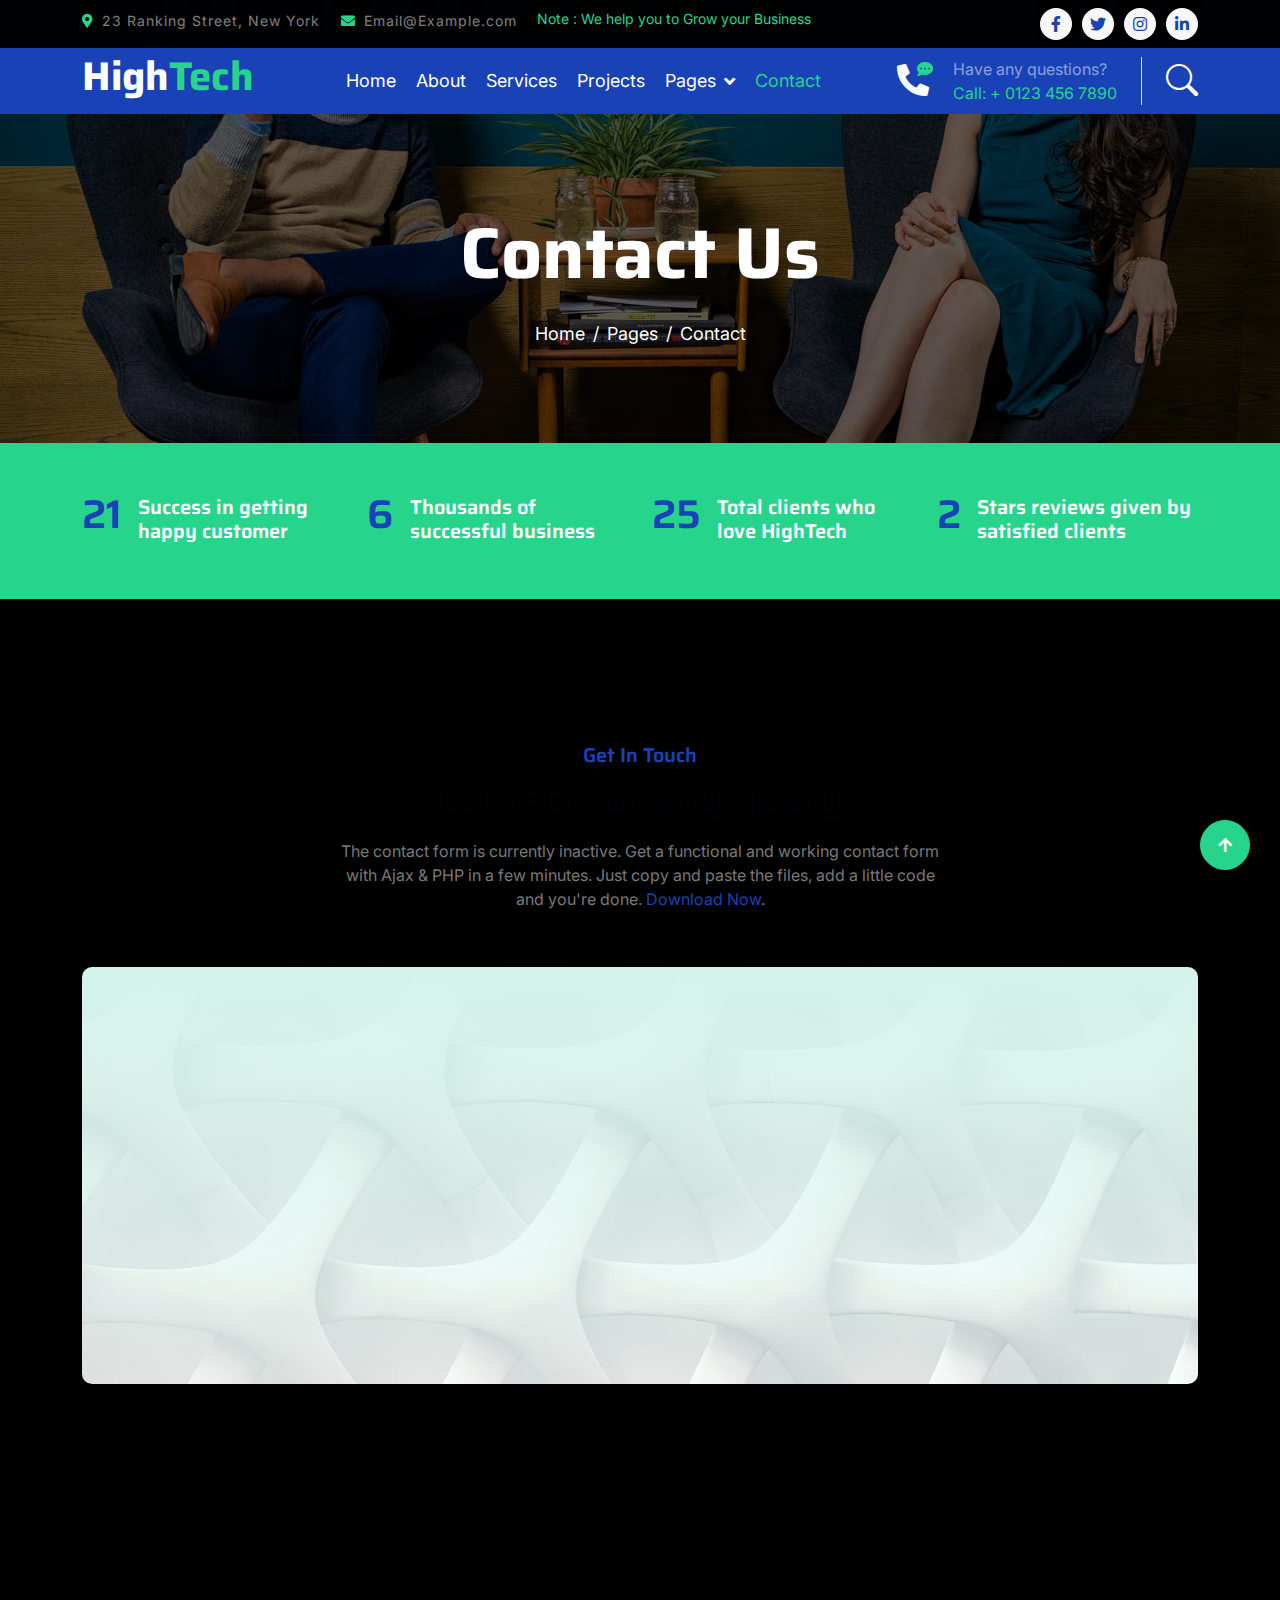
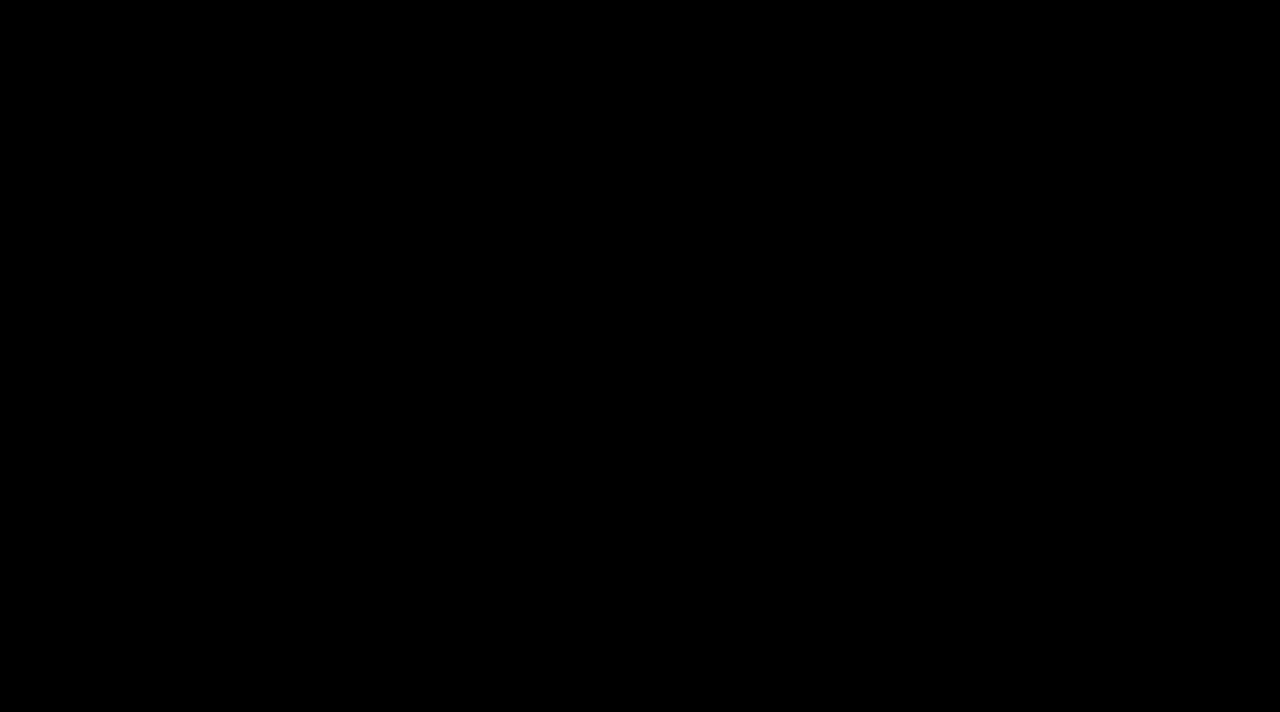
<file: contact.html>
<!DOCTYPE html>
<html lang="en">

    <head>
        <meta charset="utf-8">
        <title>HighTech - IT Solutions Website Template</title>
        <meta content="width=device-width, initial-scale=1.0" name="viewport">
        <meta content="" name="keywords">
        <meta content="" name="description">

        <!-- Google Web Fonts -->
        <link rel="preconnect" href="https://fonts.googleapis.com">
        <link rel="preconnect" href="https://fonts.gstatic.com" crossorigin>
        <link href="https://fonts.googleapis.com/css2?family=Inter:wght@400;500;600&family=Saira:wght@500;600;700&display=swap" rel="stylesheet"> 

        <!-- Icon Font Stylesheet -->
        <link href="https://cdnjs.cloudflare.com/ajax/libs/font-awesome/5.10.0/css/all.min.css" rel="stylesheet">
        <link href="https://cdn.jsdelivr.net/npm/bootstrap-icons@1.4.1/font/bootstrap-icons.css" rel="stylesheet">

        <!-- Libraries Stylesheet -->
        <link href="lib/animate/animate.min.css" rel="stylesheet">
        <link href="lib/owlcarousel/assets/owl.carousel.min.css" rel="stylesheet">

        <!-- Customized Bootstrap Stylesheet -->
        <link href="css/bootstrap.min.css" rel="stylesheet">

        <!-- Template Stylesheet -->
        <link href="css/style.css" rel="stylesheet">
    </head>

    <body>
        <!-- Spinner Start -->
        <div id="spinner" class="show position-fixed translate-middle w-100 vh-100 top-50 start-50 d-flex align-items-center justify-content-center">
            <div class="spinner-grow text-primary" role="status"></div>
        </div>
        <!-- Spinner End -->

        <!-- Topbar Start -->
        <div class="container-fluid bg-dark py-2 d-none d-md-flex">
            <div class="container">
                <div class="d-flex justify-content-between topbar">
                    <div class="top-info">
                        <small class="me-3 text-white-50"><a href="#"><i class="fas fa-map-marker-alt me-2 text-secondary"></i></a>23 Ranking Street, New York</small>
                        <small class="me-3 text-white-50"><a href="#"><i class="fas fa-envelope me-2 text-secondary"></i></a>Email@Example.com</small>
                    </div>
                    <div id="note" class="text-secondary d-none d-xl-flex"><small>Note : We help you to Grow your Business</small></div>
                    <div class="top-link">
                        <a href="" class="bg-light nav-fill btn btn-sm-square rounded-circle"><i class="fab fa-facebook-f text-primary"></i></a>
                        <a href="" class="bg-light nav-fill btn btn-sm-square rounded-circle"><i class="fab fa-twitter text-primary"></i></a>
                        <a href="" class="bg-light nav-fill btn btn-sm-square rounded-circle"><i class="fab fa-instagram text-primary"></i></a>
                        <a href="" class="bg-light nav-fill btn btn-sm-square rounded-circle me-0"><i class="fab fa-linkedin-in text-primary"></i></a>
                    </div>
                </div>
            </div>
        </div>
        <!-- Topbar End -->

        <!-- Navbar Start -->
        <div class="container-fluid bg-primary">
            <div class="container">
                <nav class="navbar navbar-dark navbar-expand-lg py-0">
                    <a href="index.html" class="navbar-brand">
                        <h1 class="text-white fw-bold d-block">High<span class="text-secondary">Tech</span> </h1>
                    </a>
                    <button type="button" class="navbar-toggler me-0" data-bs-toggle="collapse" data-bs-target="#navbarCollapse">
                        <span class="navbar-toggler-icon"></span>
                    </button>
                    <div class="collapse navbar-collapse bg-transparent" id="navbarCollapse">
                        <div class="navbar-nav ms-auto mx-xl-auto p-0">
                            <a href="index.html" class="nav-item nav-link">Home</a>
                            <a href="about.html" class="nav-item nav-link">About</a>
                            <a href="service.html" class="nav-item nav-link">Services</a>
                            <a href="project.html" class="nav-item nav-link">Projects</a>
                            <div class="nav-item dropdown">
                                <a href="#" class="nav-link dropdown-toggle" data-bs-toggle="dropdown">Pages</a>
                                <div class="dropdown-menu rounded">
                                    <a href="blog.html" class="dropdown-item">Our Blog</a>
                                    <a href="team.html" class="dropdown-item">Our Team</a>
                                    <a href="testimonial.html" class="dropdown-item">Testimonial</a>
                                    <a href="404.html" class="dropdown-item">404 Page</a>
                                </div>
                            </div>
                            <a href="contact.html" class="nav-item nav-link active">Contact</a>
                        </div>
                    </div>
                    <div class="d-none d-xl-flex flex-shirink-0">
                        <div id="phone-tada" class="d-flex align-items-center justify-content-center me-4">
                            <a href="" class="position-relative animated tada infinite">
                                <i class="fa fa-phone-alt text-white fa-2x"></i>
                                <div class="position-absolute" style="top: -7px; left: 20px;">
                                    <span><i class="fa fa-comment-dots text-secondary"></i></span>
                                </div>
                            </a>
                        </div>
                        <div class="d-flex flex-column pe-4 border-end">
                            <span class="text-white-50">Have any questions?</span>
                            <span class="text-secondary">Call: + 0123 456 7890</span>
                        </div>
                        <div class="d-flex align-items-center justify-content-center ms-4 ">
                            <a href="#"><i class="bi bi-search text-white fa-2x"></i> </a>
                        </div>
                    </div>
                </nav>
            </div>
        </div>
        <!-- Navbar End -->

        
        <!-- Page Header Start -->
        <div class="container-fluid page-header py-5">
            <div class="container text-center py-5">
                <h1 class="display-2 text-white mb-4 animated slideInDown">Contact Us</h1>
                <nav aria-label="breadcrumb animated slideInDown">
                    <ol class="breadcrumb justify-content-center mb-0">
                        <li class="breadcrumb-item"><a href="#">Home</a></li>
                        <li class="breadcrumb-item"><a href="#">Pages</a></li>
                        <li class="breadcrumb-item" aria-current="page">Contact</li>
                    </ol>
                </nav>
            </div>
        </div>
        <!-- Page Header End -->


        <!-- Fact Start -->
        <div class="container-fluid bg-secondary py-5">
            <div class="container">
                <div class="row">
                    <div class="col-lg-3 wow fadeIn" data-wow-delay=".1s">
                        <div class="d-flex counter">
                            <h1 class="me-3 text-primary counter-value">99</h1>
                            <h5 class="text-white mt-1">Success in getting happy customer</h5>
                        </div>
                    </div>
                    <div class="col-lg-3 wow fadeIn" data-wow-delay=".3s">
                        <div class="d-flex counter">
                            <h1 class="me-3 text-primary counter-value">25</h1>
                            <h5 class="text-white mt-1">Thousands of successful business</h5>
                        </div>
                    </div>
                    <div class="col-lg-3 wow fadeIn" data-wow-delay=".5s">
                        <div class="d-flex counter">
                            <h1 class="me-3 text-primary counter-value">120</h1>
                            <h5 class="text-white mt-1">Total clients who love HighTech</h5>
                        </div>
                    </div>
                    <div class="col-lg-3 wow fadeIn" data-wow-delay=".7s">
                        <div class="d-flex counter">
                            <h1 class="me-3 text-primary counter-value">5</h1>
                            <h5 class="text-white mt-1">Stars reviews given by satisfied clients</h5>
                        </div>
                    </div>
                </div>
            </div>
        </div>
        <!-- Fact End -->


        <!-- Contact Start -->
        <div class="container-fluid py-5 mt-5">
            <div class="container py-5">
                <div class="text-center mx-auto pb-5 wow fadeIn" data-wow-delay=".3s" style="max-width: 600px;">
                    <h5 class="text-primary">Get In Touch</h5>
                    <h1 class="mb-3">Contact for any query</h1>
                    <p class="mb-2">The contact form is currently inactive. Get a functional and working contact form with Ajax & PHP in a few minutes. Just copy and paste the files, add a little code and you're done. <a href="https://htmlcodex.com/contact-form">Download Now</a>.</p>
                </div>
                <div class="contact-detail position-relative p-5">
                    <div class="row g-5 mb-5 justify-content-center">
                        <div class="col-xl-4 col-lg-6 wow fadeIn" data-wow-delay=".3s">
                            <div class="d-flex bg-light p-3 rounded">
                                <div class="flex-shrink-0 btn-square bg-secondary rounded-circle" style="width: 64px; height: 64px;">
                                    <i class="fas fa-map-marker-alt text-white"></i>
                                </div>
                                <div class="ms-3">
                                    <h4 class="text-primary">Address</h4>
                                    <a href="https://goo.gl/maps/Zd4BCynmTb98ivUJ6" target="_blank" class="h5">23 rank Str, NY</a>
                                </div>
                            </div>
                        </div>
                        <div class="col-xl-4 col-lg-6 wow fadeIn" data-wow-delay=".5s">
                            <div class="d-flex bg-light p-3 rounded">
                                <div class="flex-shrink-0 btn-square bg-secondary rounded-circle" style="width: 64px; height: 64px;">
                                    <i class="fa fa-phone text-white"></i>
                                </div>
                                <div class="ms-3">
                                    <h4 class="text-primary">Call Us</h4>
                                    <a class="h5" href="tel:+0123456789" target="_blank">+012 3456 7890</a>
                                </div>
                            </div>
                        </div>
                        <div class="col-xl-4 col-lg-6 wow fadeIn" data-wow-delay=".7s">
                            <div class="d-flex bg-light p-3 rounded">
                                <div class="flex-shrink-0 btn-square bg-secondary rounded-circle" style="width: 64px; height: 64px;">
                                    <i class="fa fa-envelope text-white"></i>
                                </div>
                                <div class="ms-3">
                                    <h4 class="text-primary">Email Us</h4>
                                    <a class="h5" href="mailto:info@example.com" target="_blank">info@example.com</a>
                                </div>
                            </div>
                        </div>
                    </div>
                    <div class="row g-5">
                        <div class="col-lg-6 wow fadeIn" data-wow-delay=".3s">
                            <div class="p-5 h-100 rounded contact-map">
                                <iframe class="rounded w-100 h-100" src="https://www.google.com/maps/embed?pb=!1m18!1m12!1m3!1d3025.4710403339755!2d-73.82241512404069!3d40.685622471397615!2m3!1f0!2f0!3f0!3m2!1i1024!2i768!4f13.1!3m3!1m2!1s0x89c26749046ee14f%3A0xea672968476d962c!2s123rd%20St%2C%20Queens%2C%20NY%2C%20USA!5e0!3m2!1sen!2sbd!4v1686493221834!5m2!1sen!2sbd" style="border:0;" allowfullscreen="" loading="lazy" referrerpolicy="no-referrer-when-downgrade"></iframe>
                            </div>
                        </div>
                        <div class="col-lg-6 wow fadeIn" data-wow-delay=".5s">
                            <div class="p-5 rounded contact-form">
                                <div class="mb-4">
                                    <input type="text" class="form-control border-0 py-3" placeholder="Your Name">
                                </div>
                                <div class="mb-4">
                                    <input type="email" class="form-control border-0 py-3" placeholder="Your Email">
                                </div>
                                <div class="mb-4">
                                    <input type="text" class="form-control border-0 py-3" placeholder="Project">
                                </div>
                                <div class="mb-4">
                                    <textarea class="w-100 form-control border-0 py-3" rows="6" cols="10" placeholder="Message"></textarea>
                                </div>
                                <div class="text-start">
                                    <button class="btn bg-primary text-white py-3 px-5" type="button">Send Message</button>
                                </div>
                            </div>
                        </div>
                    </div>
                </div>
            </div> 
        </div>
        <!-- Contact End -->


        <!-- Footer Start -->
         <div class="container-fluid footer bg-dark wow fadeIn" data-wow-delay=".3s">
            <div class="container pt-5 pb-4">
                <div class="row g-5">
                    <div class="col-lg-3 col-md-6">
                        <a href="index.html">
                            <h1 class="text-white fw-bold d-block">High<span class="text-secondary">Tech</span> </h1>
                        </a>
                        <p class="mt-4 text-light">Lorem ipsum dolor sit amet consectetur adipisicing elit. Soluta facere delectus qui placeat inventore consectetur repellendus optio debitis.</p>
                        <div class="d-flex hightech-link">
                            <a href="" class="btn-light nav-fill btn btn-square rounded-circle me-2"><i class="fab fa-facebook-f text-primary"></i></a>
                            <a href="" class="btn-light nav-fill btn btn-square rounded-circle me-2"><i class="fab fa-twitter text-primary"></i></a>
                            <a href="" class="btn-light nav-fill btn btn-square rounded-circle me-2"><i class="fab fa-instagram text-primary"></i></a>
                            <a href="" class="btn-light nav-fill btn btn-square rounded-circle me-0"><i class="fab fa-linkedin-in text-primary"></i></a>
                        </div>
                    </div>
                    <div class="col-lg-3 col-md-6">
                        <a href="#" class="h3 text-secondary">Short Link</a>
                        <div class="mt-4 d-flex flex-column short-link">
                            <a href="" class="mb-2 text-white"><i class="fas fa-angle-right text-secondary me-2"></i>About us</a>
                            <a href="" class="mb-2 text-white"><i class="fas fa-angle-right text-secondary me-2"></i>Contact us</a>
                            <a href="" class="mb-2 text-white"><i class="fas fa-angle-right text-secondary me-2"></i>Our Services</a>
                            <a href="" class="mb-2 text-white"><i class="fas fa-angle-right text-secondary me-2"></i>Our Projects</a>
                            <a href="" class="mb-2 text-white"><i class="fas fa-angle-right text-secondary me-2"></i>Latest Blog</a>
                        </div>
                    </div>
                    <div class="col-lg-3 col-md-6">
                        <a href="#" class="h3 text-secondary">Help Link</a>
                        <div class="mt-4 d-flex flex-column help-link">
                            <a href="" class="mb-2 text-white"><i class="fas fa-angle-right text-secondary me-2"></i>Terms Of use</a>
                            <a href="" class="mb-2 text-white"><i class="fas fa-angle-right text-secondary me-2"></i>Privacy Policy</a>
                            <a href="" class="mb-2 text-white"><i class="fas fa-angle-right text-secondary me-2"></i>Helps</a>
                            <a href="" class="mb-2 text-white"><i class="fas fa-angle-right text-secondary me-2"></i>FQAs</a>
                            <a href="" class="mb-2 text-white"><i class="fas fa-angle-right text-secondary me-2"></i>Contact</a>
                        </div>
                    </div>
                    <div class="col-lg-3 col-md-6">
                        <a href="#" class="h3 text-secondary">Contact Us</a>
                        <div class="text-white mt-4 d-flex flex-column contact-link">
                            <a href="#" class="pb-3 text-light border-bottom border-primary"><i class="fas fa-map-marker-alt text-secondary me-2"></i> 123 Street, New York, USA</a>
                            <a href="#" class="py-3 text-light border-bottom border-primary"><i class="fas fa-phone-alt text-secondary me-2"></i> +123 456 7890</a>
                            <a href="#" class="py-3 text-light border-bottom border-primary"><i class="fas fa-envelope text-secondary me-2"></i> info@exmple.con</a>
                        </div>
                    </div>
                </div>
                <hr class="text-light mt-5 mb-4">
                <div class="row">
                    <div class="col-md-6 text-center text-md-start">
                        <span class="text-light"><a href="#" class="text-secondary"><i class="fas fa-copyright text-secondary me-2"></i>Your Site Name</a>, All right reserved.</span>
                    </div>
                    <div class="col-md-6 text-center text-md-end">
                        <!--/*** This template is free as long as you keep the footer author’s credit link/attribution link/backlink. If you'd like to use the template without the footer author’s credit link/attribution link/backlink, you can purchase the Credit Removal License from "https://htmlcodex.com/credit-removal". Thank you for your support. ***/-->
                        <span class="text-light">Designed By<a href="https://htmlcodex.com" class="text-secondary">HTML Codex</a> Distributed By <a href="https://themewagon.com">ThemeWagon</a></span>
                    </div>
                </div>
            </div>
        </div>
        <!-- Footer End -->


        <!-- Back to Top -->
        <a href="#" class="btn btn-secondary btn-square rounded-circle back-to-top"><i class="fa fa-arrow-up text-white"></i></a>

        
        <!-- JavaScript Libraries -->
        <script src="https://ajax.googleapis.com/ajax/libs/jquery/3.6.4/jquery.min.js"></script>
        <script src="https://cdn.jsdelivr.net/npm/bootstrap@5.0.0/dist/js/bootstrap.bundle.min.js"></script>
        <script src="lib/wow/wow.min.js"></script>
        <script src="lib/easing/easing.min.js"></script>
        <script src="lib/waypoints/waypoints.min.js"></script>
        <script src="lib/owlcarousel/owl.carousel.min.js"></script>

        <!-- Template Javascript -->
        <script src="js/main.js"></script>
    </body>

</html>
</file>
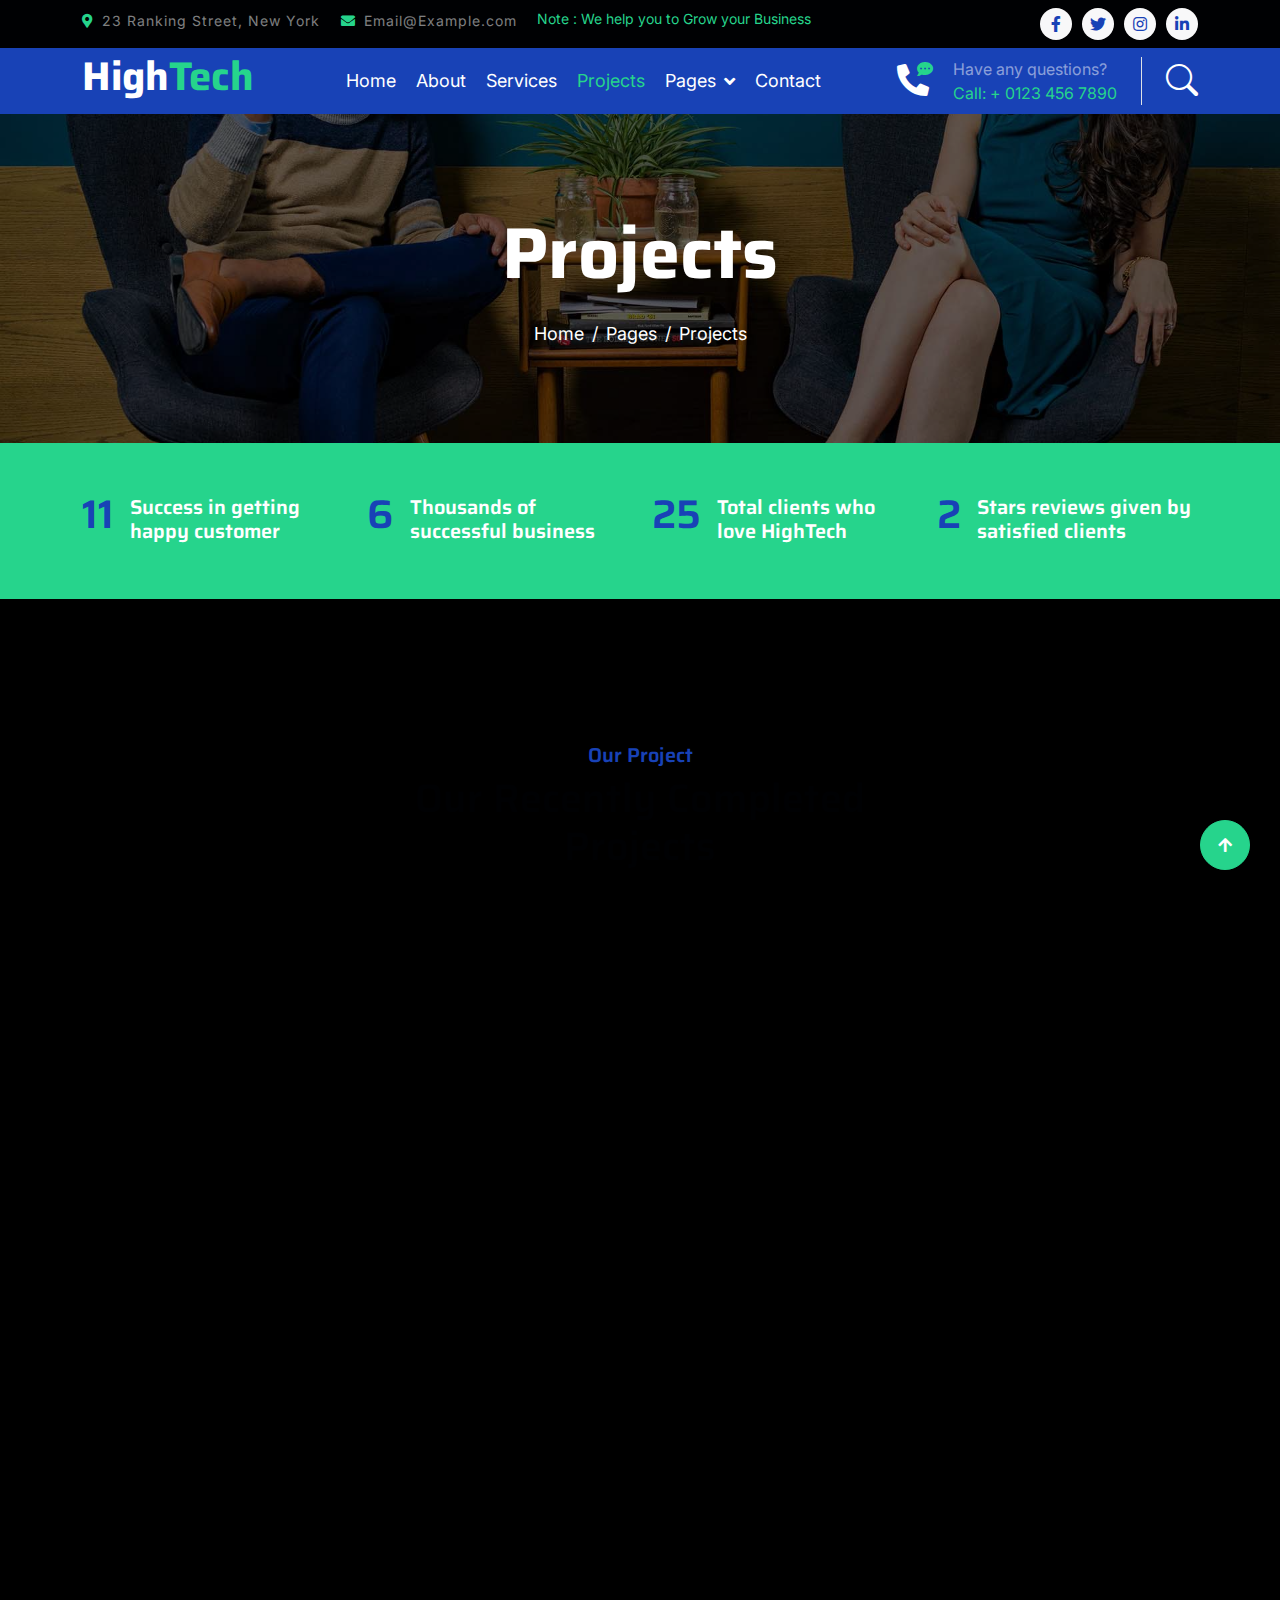
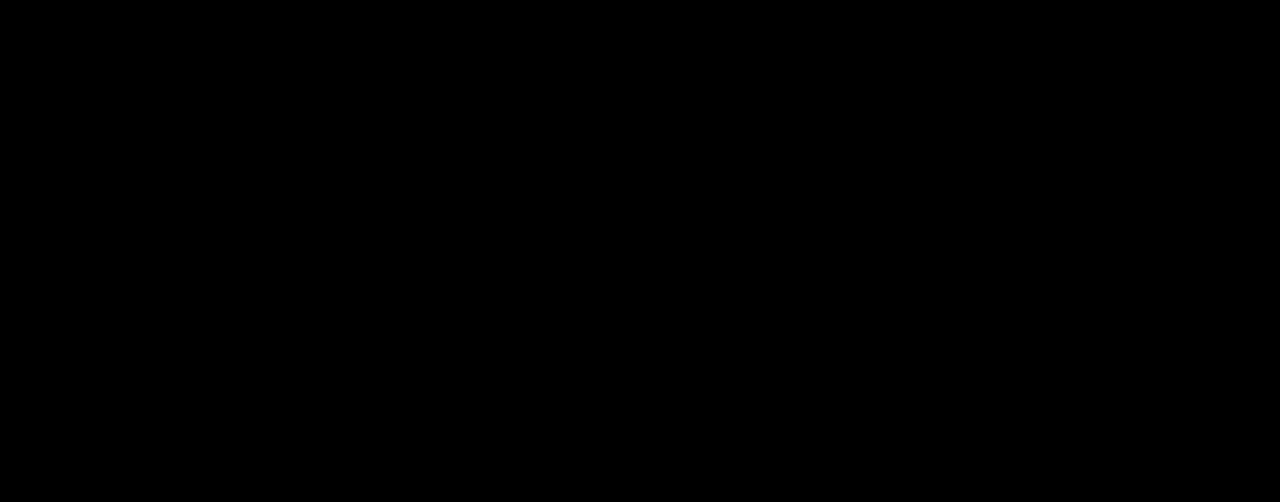
<file: project.html>
<!DOCTYPE html>
<html lang="en">

    <head>
        <meta charset="utf-8">
        <title>HighTech - IT Solutions Website Template</title>
        <meta content="width=device-width, initial-scale=1.0" name="viewport">
        <meta content="" name="keywords">
        <meta content="" name="description">

        <!-- Google Web Fonts -->
        <link rel="preconnect" href="https://fonts.googleapis.com">
        <link rel="preconnect" href="https://fonts.gstatic.com" crossorigin>
        <link href="https://fonts.googleapis.com/css2?family=Inter:wght@400;500;600&family=Saira:wght@500;600;700&display=swap" rel="stylesheet"> 

        <!-- Icon Font Stylesheet -->
        <link href="https://cdnjs.cloudflare.com/ajax/libs/font-awesome/5.10.0/css/all.min.css" rel="stylesheet">
        <link href="https://cdn.jsdelivr.net/npm/bootstrap-icons@1.4.1/font/bootstrap-icons.css" rel="stylesheet">

        <!-- Libraries Stylesheet -->
        <link href="lib/animate/animate.min.css" rel="stylesheet">
        <link href="lib/owlcarousel/assets/owl.carousel.min.css" rel="stylesheet">

        <!-- Customized Bootstrap Stylesheet -->
        <link href="css/bootstrap.min.css" rel="stylesheet">

        <!-- Template Stylesheet -->
        <link href="css/style.css" rel="stylesheet">
    </head>

    <body>
        <!-- Spinner Start -->
        <div id="spinner" class="show position-fixed translate-middle w-100 vh-100 top-50 start-50 d-flex align-items-center justify-content-center">
            <div class="spinner-grow text-primary" role="status"></div>
        </div>
        <!-- Spinner End -->

        <!-- Topbar Start -->
        <div class="container-fluid bg-dark py-2 d-none d-md-flex">
            <div class="container">
                <div class="d-flex justify-content-between topbar">
                    <div class="top-info">
                        <small class="me-3 text-white-50"><a href="#"><i class="fas fa-map-marker-alt me-2 text-secondary"></i></a>23 Ranking Street, New York</small>
                        <small class="me-3 text-white-50"><a href="#"><i class="fas fa-envelope me-2 text-secondary"></i></a>Email@Example.com</small>
                    </div>
                    <div id="note" class="text-secondary d-none d-xl-flex"><small>Note : We help you to Grow your Business</small></div>
                    <div class="top-link">
                        <a href="" class="bg-light nav-fill btn btn-sm-square rounded-circle"><i class="fab fa-facebook-f text-primary"></i></a>
                        <a href="" class="bg-light nav-fill btn btn-sm-square rounded-circle"><i class="fab fa-twitter text-primary"></i></a>
                        <a href="" class="bg-light nav-fill btn btn-sm-square rounded-circle"><i class="fab fa-instagram text-primary"></i></a>
                        <a href="" class="bg-light nav-fill btn btn-sm-square rounded-circle me-0"><i class="fab fa-linkedin-in text-primary"></i></a>
                    </div>
                </div>
            </div>
        </div>
        <!-- Topbar End -->

        <!-- Navbar Start -->
        <div class="container-fluid bg-primary">
            <div class="container">
                <nav class="navbar navbar-dark navbar-expand-lg py-0">
                    <a href="index.html" class="navbar-brand">
                        <h1 class="text-white fw-bold d-block">High<span class="text-secondary">Tech</span> </h1>
                    </a>
                    <button type="button" class="navbar-toggler me-0" data-bs-toggle="collapse" data-bs-target="#navbarCollapse">
                        <span class="navbar-toggler-icon"></span>
                    </button>
                    <div class="collapse navbar-collapse bg-transparent" id="navbarCollapse">
                        <div class="navbar-nav ms-auto mx-xl-auto p-0">
                            <a href="index.html" class="nav-item nav-link">Home</a>
                            <a href="about.html" class="nav-item nav-link">About</a>
                            <a href="service.html" class="nav-item nav-link">Services</a>
                            <a href="project.html" class="nav-item nav-link active">Projects</a>
                            <div class="nav-item dropdown">
                                <a href="#" class="nav-link dropdown-toggle" data-bs-toggle="dropdown">Pages</a>
                                <div class="dropdown-menu rounded">
                                    <a href="blog.html" class="dropdown-item">Our Blog</a>
                                    <a href="team.html" class="dropdown-item">Our Team</a>
                                    <a href="testimonial.html" class="dropdown-item">Testimonial</a>
                                    <a href="404.html" class="dropdown-item">404 Page</a>
                                </div>
                            </div>
                            <a href="contact.html" class="nav-item nav-link">Contact</a>
                        </div>
                    </div>
                    <div class="d-none d-xl-flex flex-shirink-0">
                        <div id="phone-tada" class="d-flex align-items-center justify-content-center me-4">
                            <a href="" class="position-relative animated tada infinite">
                                <i class="fa fa-phone-alt text-white fa-2x"></i>
                                <div class="position-absolute" style="top: -7px; left: 20px;">
                                    <span><i class="fa fa-comment-dots text-secondary"></i></span>
                                </div>
                            </a>
                        </div>
                        <div class="d-flex flex-column pe-4 border-end">
                            <span class="text-white-50">Have any questions?</span>
                            <span class="text-secondary">Call: + 0123 456 7890</span>
                        </div>
                        <div class="d-flex align-items-center justify-content-center ms-4 ">
                            <a href="#"><i class="bi bi-search text-white fa-2x"></i> </a>
                        </div>
                    </div>
                </nav>
            </div>
        </div>
        <!-- Navbar End -->

        
        <!-- Page Header Start -->
        <div class="container-fluid page-header py-5">
            <div class="container text-center py-5">
                <h1 class="display-2 text-white mb-4 animated slideInDown">Projects</h1>
                <nav aria-label="breadcrumb animated slideInDown">
                    <ol class="breadcrumb justify-content-center mb-0">
                        <li class="breadcrumb-item"><a href="#">Home</a></li>
                        <li class="breadcrumb-item"><a href="#">Pages</a></li>
                        <li class="breadcrumb-item" aria-current="page">Projects</li>
                    </ol>
                </nav>
            </div>
        </div>
        <!-- Page Header End -->


        <!-- Fact Start -->
        <div class="container-fluid bg-secondary py-5">
            <div class="container">
                <div class="row">
                    <div class="col-lg-3 wow fadeIn" data-wow-delay=".1s">
                        <div class="d-flex counter">
                            <h1 class="me-3 text-primary counter-value">50</h1>
                            <h5 class="text-white mt-1">Success in getting happy customer</h5>
                        </div>
                    </div>
                    <div class="col-lg-3 wow fadeIn" data-wow-delay=".3s">
                        <div class="d-flex counter">
                            <h1 class="me-3 text-primary counter-value">25</h1>
                            <h5 class="text-white mt-1">Thousands of successful business</h5>
                        </div>
                    </div>
                    <div class="col-lg-3 wow fadeIn" data-wow-delay=".5s">
                        <div class="d-flex counter">
                            <h1 class="me-3 text-primary counter-value">120</h1>
                            <h5 class="text-white mt-1">Total clients who love HighTech</h5>
                        </div>
                    </div>
                    <div class="col-lg-3 wow fadeIn" data-wow-delay=".7s">
                        <div class="d-flex counter">
                            <h1 class="me-3 text-primary counter-value">5</h1>
                            <h5 class="text-white mt-1">Stars reviews given by satisfied clients</h5>
                        </div>
                    </div>
                </div>
            </div>
        </div>
        <!-- Fact End -->


        <!-- Project Start -->
        <div class="container-fluid project py-5 my-5">
            <div class="container py-5">
                <div class="text-center mx-auto pb-5 wow fadeIn" data-wow-delay=".3s" style="max-width: 600px;">
                    <h5 class="text-primary">Our Project</h5>
                    <h1>Our Recently Completed Projects</h1>
                </div>
                <div class="row g-5">
                    <div class="col-md-6 col-lg-4 wow fadeIn" data-wow-delay=".3s">
                        <div class="project-item">
                            <div class="project-img">
                                <img src="img/project-1.jpg" class="img-fluid w-100 rounded" alt="">
                                <div class="project-content">
                                    <a href="#" class="text-center">
                                        <h4 class="text-secondary">Web design</h4>
                                        <p class="m-0 text-white">Web Analysis</p>
                                    </a>
                                </div>
                            </div>
                        </div>
                    </div>
                    <div class="col-md-6 col-lg-4 wow fadeIn" data-wow-delay=".5s">
                        <div class="project-item">
                            <div class="project-img">
                                <img src="img/project-2.jpg" class="img-fluid w-100 rounded" alt="">
                                <div class="project-content">
                                    <a href="#" class="text-center">
                                        <h4 class="text-secondary">Cyber Security</h4>
                                        <p class="m-0 text-white">Cyber Security Core</p>
                                    </a>
                                </div>
                            </div>
                        </div>
                    </div>
                    <div class="col-md-6 col-lg-4 wow fadeIn" data-wow-delay=".7s">
                        <div class="project-item">
                            <div class="project-img">
                                <img src="img/project-3.jpg" class="img-fluid w-100 rounded" alt="">
                                <div class="project-content">
                                    <a href="#" class="text-center">
                                        <h4 class="text-secondary">Mobile Info</h4>
                                        <p class="m-0 text-white">Upcomming Phone</p>
                                    </a>
                                </div>
                            </div>
                        </div>
                    </div>
                    <div class="col-md-6 col-lg-4 wow fadeIn" data-wow-delay=".3s">
                        <div class="project-item">
                            <div class="project-img">
                                <img src="img/project-4.jpg" class="img-fluid w-100 rounded" alt="">
                                <div class="project-content">
                                    <a href="#" class="text-center">
                                        <h4 class="text-secondary">Web Development</h4>
                                        <p class="m-0 text-white">Web Analysis</p>
                                    </a>
                                </div>
                            </div>
                        </div>
                    </div>
                    <div class="col-md-6 col-lg-4 wow fadeIn" data-wow-delay=".5s">
                        <div class="project-item">
                            <div class="project-img">
                                <img src="img/project-5.jpg" class="img-fluid w-100 rounded" alt="">
                                <div class="project-content">
                                    <a href="#" class="text-center">
                                        <h4 class="text-secondary">Digital Marketing</h4>
                                        <p class="m-0 text-white">Marketing Analysis</p>
                                    </a>
                                </div>
                            </div>
                        </div>
                    </div>
                    <div class="col-md-6 col-lg-4 wow fadeIn" data-wow-delay=".7s">
                        <div class="project-item">
                            <div class="project-img">
                                <img src="img/project-6.jpg" class="img-fluid w-100 rounded" alt="">
                                <div class="project-content">
                                    <a href="#" class="text-center">
                                        <h4 class="text-secondary">keyword Research</h4>
                                        <p class="m-0 text-white">keyword Analysis</p>
                                    </a>
                                </div>
                            </div>
                        </div>
                    </div>
                </div>
            </div>
        </div>
        <!-- Project End -->


        <!-- Footer Start -->
         <div class="container-fluid footer bg-dark wow fadeIn" data-wow-delay=".3s">
            <div class="container pt-5 pb-4">
                <div class="row g-5">
                    <div class="col-lg-3 col-md-6">
                        <a href="index.html">
                            <h1 class="text-white fw-bold d-block">High<span class="text-secondary">Tech</span> </h1>
                        </a>
                        <p class="mt-4 text-light">Lorem ipsum dolor sit amet consectetur adipisicing elit. Soluta facere delectus qui placeat inventore consectetur repellendus optio debitis.</p>
                        <div class="d-flex hightech-link">
                            <a href="" class="btn-light nav-fill btn btn-square rounded-circle me-2"><i class="fab fa-facebook-f text-primary"></i></a>
                            <a href="" class="btn-light nav-fill btn btn-square rounded-circle me-2"><i class="fab fa-twitter text-primary"></i></a>
                            <a href="" class="btn-light nav-fill btn btn-square rounded-circle me-2"><i class="fab fa-instagram text-primary"></i></a>
                            <a href="" class="btn-light nav-fill btn btn-square rounded-circle me-0"><i class="fab fa-linkedin-in text-primary"></i></a>
                        </div>
                    </div>
                    <div class="col-lg-3 col-md-6">
                        <a href="#" class="h3 text-secondary">Short Link</a>
                        <div class="mt-4 d-flex flex-column short-link">
                            <a href="" class="mb-2 text-white"><i class="fas fa-angle-right text-secondary me-2"></i>About us</a>
                            <a href="" class="mb-2 text-white"><i class="fas fa-angle-right text-secondary me-2"></i>Contact us</a>
                            <a href="" class="mb-2 text-white"><i class="fas fa-angle-right text-secondary me-2"></i>Our Services</a>
                            <a href="" class="mb-2 text-white"><i class="fas fa-angle-right text-secondary me-2"></i>Our Projects</a>
                            <a href="" class="mb-2 text-white"><i class="fas fa-angle-right text-secondary me-2"></i>Latest Blog</a>
                        </div>
                    </div>
                    <div class="col-lg-3 col-md-6">
                        <a href="#" class="h3 text-secondary">Help Link</a>
                        <div class="mt-4 d-flex flex-column help-link">
                            <a href="" class="mb-2 text-white"><i class="fas fa-angle-right text-secondary me-2"></i>Terms Of use</a>
                            <a href="" class="mb-2 text-white"><i class="fas fa-angle-right text-secondary me-2"></i>Privacy Policy</a>
                            <a href="" class="mb-2 text-white"><i class="fas fa-angle-right text-secondary me-2"></i>Helps</a>
                            <a href="" class="mb-2 text-white"><i class="fas fa-angle-right text-secondary me-2"></i>FQAs</a>
                            <a href="" class="mb-2 text-white"><i class="fas fa-angle-right text-secondary me-2"></i>Contact</a>
                        </div>
                    </div>
                    <div class="col-lg-3 col-md-6">
                        <a href="#" class="h3 text-secondary">Contact Us</a>
                        <div class="text-white mt-4 d-flex flex-column contact-link">
                            <a href="#" class="pb-3 text-light border-bottom border-primary"><i class="fas fa-map-marker-alt text-secondary me-2"></i> 123 Street, New York, USA</a>
                            <a href="#" class="py-3 text-light border-bottom border-primary"><i class="fas fa-phone-alt text-secondary me-2"></i> +123 456 7890</a>
                            <a href="#" class="py-3 text-light border-bottom border-primary"><i class="fas fa-envelope text-secondary me-2"></i> info@exmple.con</a>
                        </div>
                    </div>
                </div>
                <hr class="text-light mt-5 mb-4">
                <div class="row">
                    <div class="col-md-6 text-center text-md-start">
                        <span class="text-light"><a href="#" class="text-secondary"><i class="fas fa-copyright text-secondary me-2"></i>Your Site Name</a>, All right reserved.</span>
                    </div>
                    <div class="col-md-6 text-center text-md-end">
                        <!--/*** This template is free as long as you keep the footer author’s credit link/attribution link/backlink. If you'd like to use the template without the footer author’s credit link/attribution link/backlink, you can purchase the Credit Removal License from "https://htmlcodex.com/credit-removal". Thank you for your support. ***/-->
                        <span class="text-light">Designed By<a href="https://htmlcodex.com" class="text-secondary">HTML Codex</a> Distributed By <a href="https://themewagon.com">ThemeWagon</a></span>
                    </div>
                </div>
            </div>
        </div>
        <!-- Footer End -->


        <!-- Back to Top -->
        <a href="#" class="btn btn-secondary btn-square rounded-circle back-to-top"><i class="fa fa-arrow-up text-white"></i></a>

        
        <!-- JavaScript Libraries -->
        <script src="https://ajax.googleapis.com/ajax/libs/jquery/3.6.4/jquery.min.js"></script>
        <script src="https://cdn.jsdelivr.net/npm/bootstrap@5.0.0/dist/js/bootstrap.bundle.min.js"></script>
        <script src="lib/wow/wow.min.js"></script>
        <script src="lib/easing/easing.min.js"></script>
        <script src="lib/waypoints/waypoints.min.js"></script>
        <script src="lib/owlcarousel/owl.carousel.min.js"></script>

        <!-- Template Javascript -->
        <script src="js/main.js"></script>
    </body>

</html>
</file>
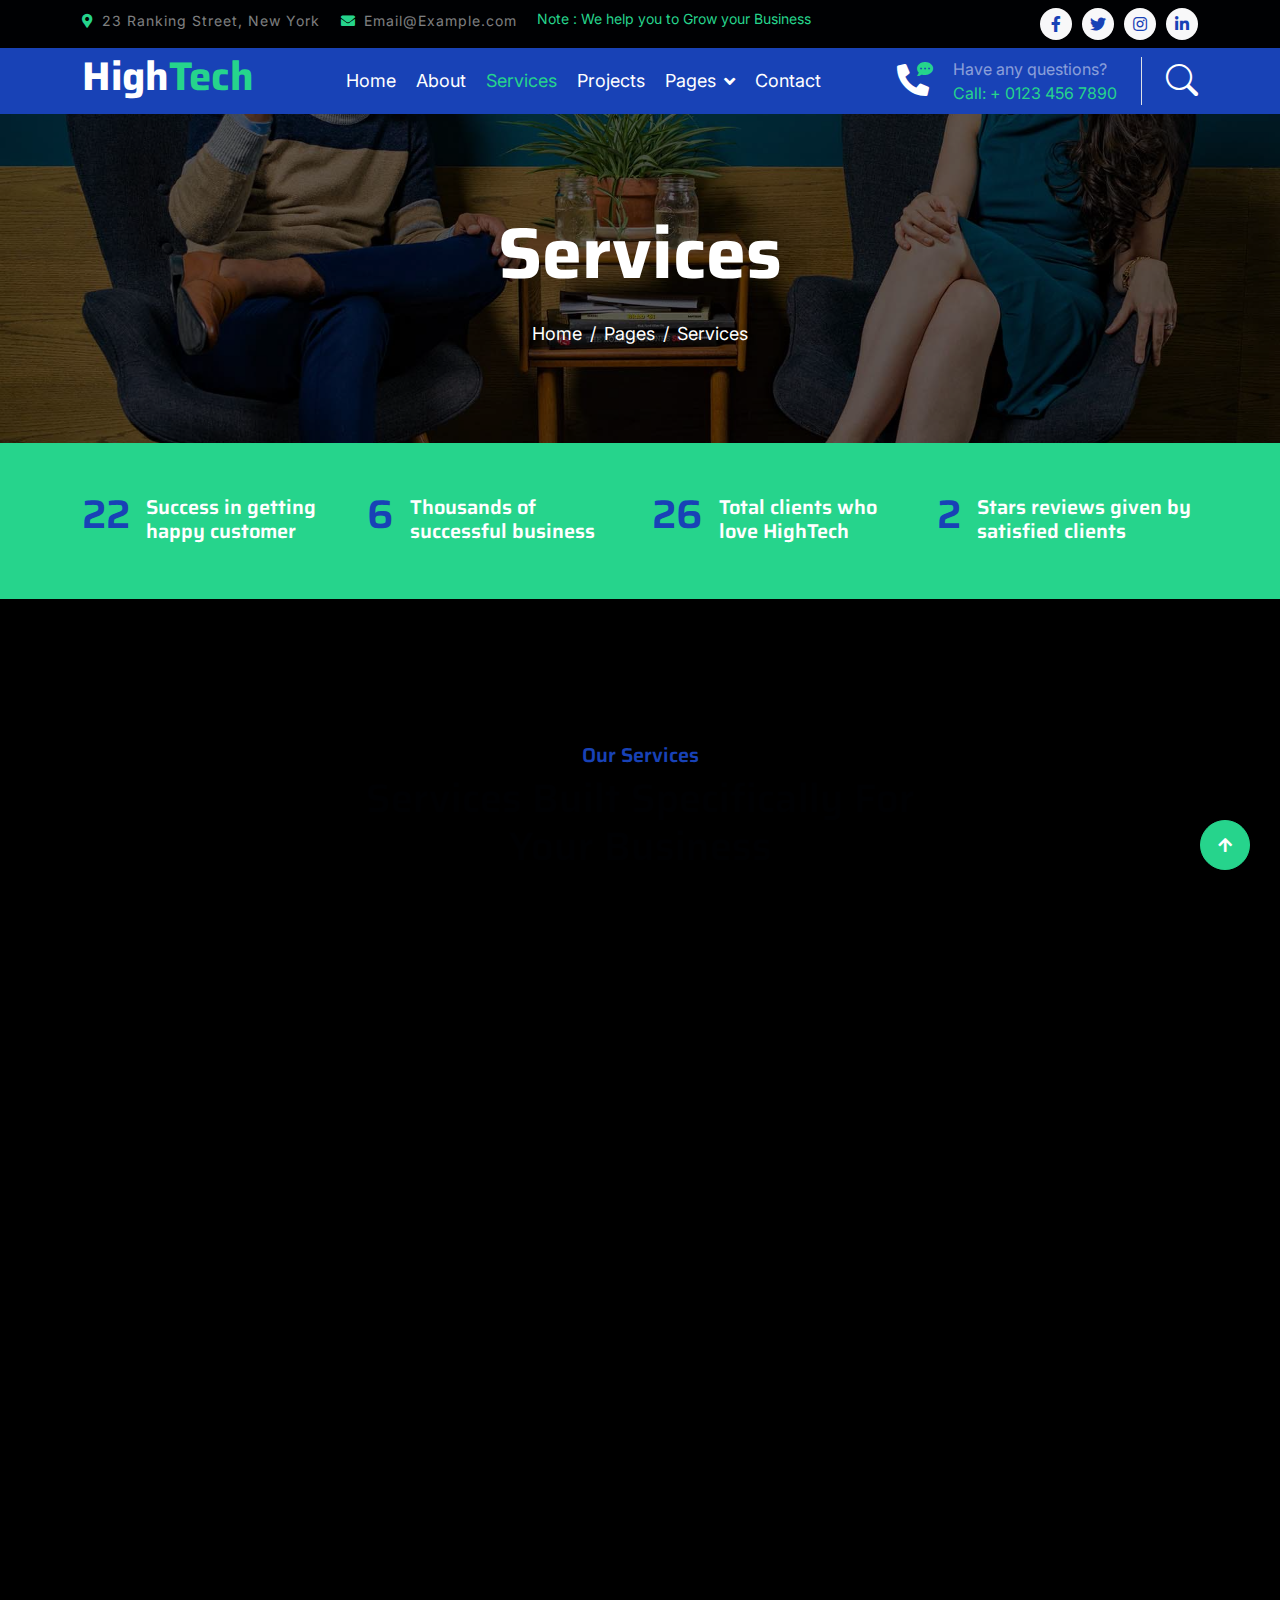
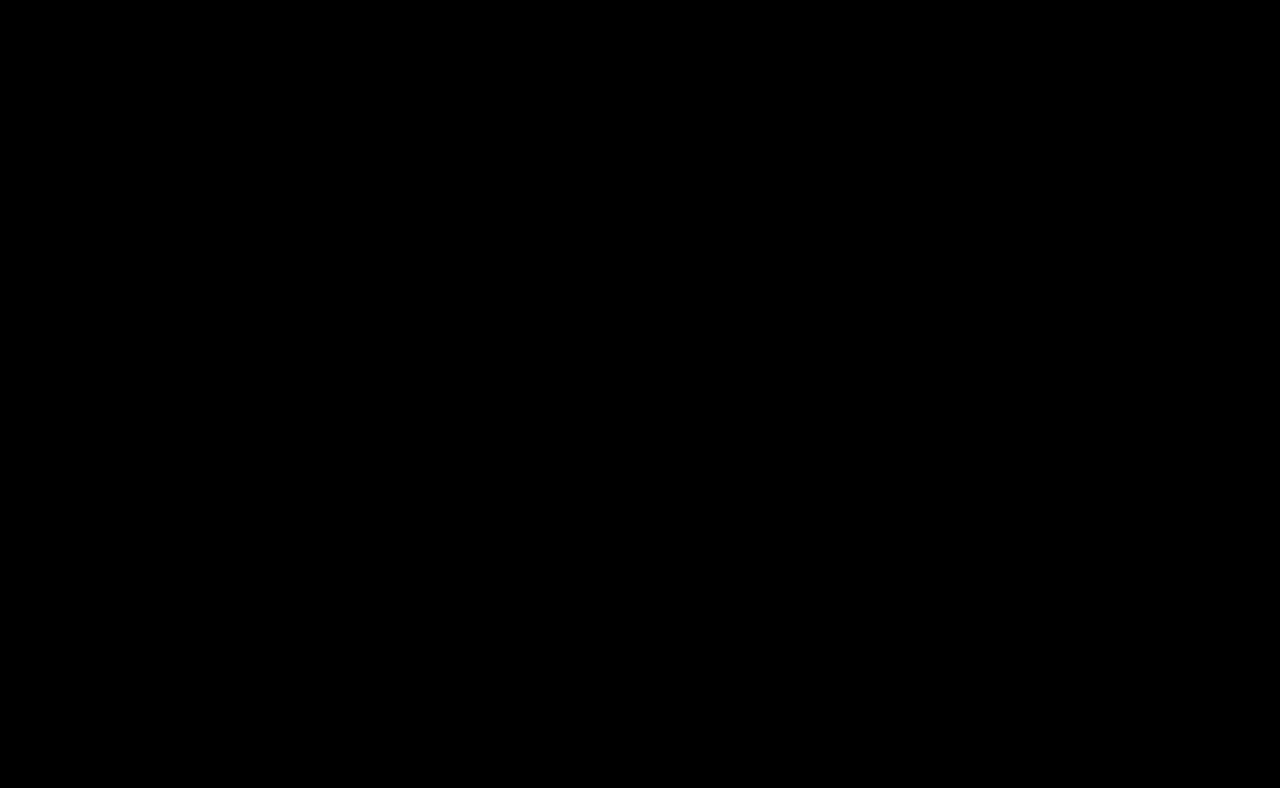
<file: service.html>
<!DOCTYPE html>
<html lang="en">

    <head>
        <meta charset="utf-8">
        <title>HighTech - IT Solutions Website Template</title>
        <meta content="width=device-width, initial-scale=1.0" name="viewport">
        <meta content="" name="keywords">
        <meta content="" name="description">

        <!-- Google Web Fonts -->
        <link rel="preconnect" href="https://fonts.googleapis.com">
        <link rel="preconnect" href="https://fonts.gstatic.com" crossorigin>
        <link href="https://fonts.googleapis.com/css2?family=Inter:wght@400;500;600&family=Saira:wght@500;600;700&display=swap" rel="stylesheet"> 

        <!-- Icon Font Stylesheet -->
        <link href="https://cdnjs.cloudflare.com/ajax/libs/font-awesome/5.10.0/css/all.min.css" rel="stylesheet">
        <link href="https://cdn.jsdelivr.net/npm/bootstrap-icons@1.4.1/font/bootstrap-icons.css" rel="stylesheet">

        <!-- Libraries Stylesheet -->
        <link href="lib/animate/animate.min.css" rel="stylesheet">
        <link href="lib/owlcarousel/assets/owl.carousel.min.css" rel="stylesheet">

        <!-- Customized Bootstrap Stylesheet -->
        <link href="css/bootstrap.min.css" rel="stylesheet">

        <!-- Template Stylesheet -->
        <link href="css/style.css" rel="stylesheet">
    </head>

    <body>
        <!-- Spinner Start -->
        <div id="spinner" class="show position-fixed translate-middle w-100 vh-100 top-50 start-50 d-flex align-items-center justify-content-center">
            <div class="spinner-grow text-primary" role="status"></div>
        </div>
        <!-- Spinner End -->

        <!-- Topbar Start -->
        <div class="container-fluid bg-dark py-2 d-none d-md-flex">
            <div class="container">
                <div class="d-flex justify-content-between topbar">
                    <div class="top-info">
                        <small class="me-3 text-white-50"><a href="#"><i class="fas fa-map-marker-alt me-2 text-secondary"></i></a>23 Ranking Street, New York</small>
                        <small class="me-3 text-white-50"><a href="#"><i class="fas fa-envelope me-2 text-secondary"></i></a>Email@Example.com</small>
                    </div>
                    <div id="note" class="text-secondary d-none d-xl-flex"><small>Note : We help you to Grow your Business</small></div>
                    <div class="top-link">
                        <a href="" class="bg-light nav-fill btn btn-sm-square rounded-circle"><i class="fab fa-facebook-f text-primary"></i></a>
                        <a href="" class="bg-light nav-fill btn btn-sm-square rounded-circle"><i class="fab fa-twitter text-primary"></i></a>
                        <a href="" class="bg-light nav-fill btn btn-sm-square rounded-circle"><i class="fab fa-instagram text-primary"></i></a>
                        <a href="" class="bg-light nav-fill btn btn-sm-square rounded-circle me-0"><i class="fab fa-linkedin-in text-primary"></i></a>
                    </div>
                </div>
            </div>
        </div>
        <!-- Topbar End -->

        <!-- Navbar Start -->
        <div class="container-fluid bg-primary">
            <div class="container">
                <nav class="navbar navbar-dark navbar-expand-lg py-0">
                    <a href="index.html" class="navbar-brand">
                        <h1 class="text-white fw-bold d-block">High<span class="text-secondary">Tech</span> </h1>
                    </a>
                    <button type="button" class="navbar-toggler me-0" data-bs-toggle="collapse" data-bs-target="#navbarCollapse">
                        <span class="navbar-toggler-icon"></span>
                    </button>
                    <div class="collapse navbar-collapse bg-transparent" id="navbarCollapse">
                        <div class="navbar-nav ms-auto mx-xl-auto p-0">
                            <a href="index.html" class="nav-item nav-link">Home</a>
                            <a href="about.html" class="nav-item nav-link">About</a>
                            <a href="service.html" class="nav-item nav-link active">Services</a>
                            <a href="project.html" class="nav-item nav-link">Projects</a>
                            <div class="nav-item dropdown">
                                <a href="#" class="nav-link dropdown-toggle" data-bs-toggle="dropdown">Pages</a>
                                <div class="dropdown-menu rounded">
                                    <a href="blog.html" class="dropdown-item">Our Blog</a>
                                    <a href="team.html" class="dropdown-item">Our Team</a>
                                    <a href="testimonial.html" class="dropdown-item">Testimonial</a>
                                    <a href="404.html" class="dropdown-item">404 Page</a>
                                </div>
                            </div>
                            <a href="contact.html" class="nav-item nav-link">Contact</a>
                        </div>
                    </div>
                    <div class="d-none d-xl-flex flex-shirink-0">
                        <div id="phone-tada" class="d-flex align-items-center justify-content-center me-4">
                            <a href="" class="position-relative animated tada infinite">
                                <i class="fa fa-phone-alt text-white fa-2x"></i>
                                <div class="position-absolute" style="top: -7px; left: 20px;">
                                    <span><i class="fa fa-comment-dots text-secondary"></i></span>
                                </div>
                            </a>
                        </div>
                        <div class="d-flex flex-column pe-4 border-end">
                            <span class="text-white-50">Have any questions?</span>
                            <span class="text-secondary">Call: + 0123 456 7890</span>
                        </div>
                        <div class="d-flex align-items-center justify-content-center ms-4 ">
                            <a href="#"><i class="bi bi-search text-white fa-2x"></i> </a>
                        </div>
                    </div>
                </nav>
            </div>
        </div>
        <!-- Navbar End -->

        
        <!-- Page Header Start -->
        <div class="container-fluid page-header py-5">
            <div class="container text-center py-5">
                <h1 class="display-2 text-white mb-4 animated slideInDown">Services</h1>
                <nav aria-label="breadcrumb animated slideInDown">
                    <ol class="breadcrumb justify-content-center mb-0">
                        <li class="breadcrumb-item"><a href="#">Home</a></li>
                        <li class="breadcrumb-item"><a href="#">Pages</a></li>
                        <li class="breadcrumb-item" aria-current="page">Services</li>
                    </ol>
                </nav>
            </div>
        </div>
        <!-- Page Header End -->


        <!-- Fact Start -->
        <div class="container-fluid bg-secondary py-5">
            <div class="container">
                <div class="row">
                    <div class="col-lg-3 wow fadeIn" data-wow-delay=".1s">
                        <div class="d-flex counter">
                            <h1 class="me-3 text-primary counter-value">99</h1>
                            <h5 class="text-white mt-1">Success in getting happy customer</h5>
                        </div>
                    </div>
                    <div class="col-lg-3 wow fadeIn" data-wow-delay=".3s">
                        <div class="d-flex counter">
                            <h1 class="me-3 text-primary counter-value">25</h1>
                            <h5 class="text-white mt-1">Thousands of successful business</h5>
                        </div>
                    </div>
                    <div class="col-lg-3 wow fadeIn" data-wow-delay=".5s">
                        <div class="d-flex counter">
                            <h1 class="me-3 text-primary counter-value">120</h1>
                            <h5 class="text-white mt-1">Total clients who love HighTech</h5>
                        </div>
                    </div>
                    <div class="col-lg-3 wow fadeIn" data-wow-delay=".7s">
                        <div class="d-flex counter">
                            <h1 class="me-3 text-primary counter-value">5</h1>
                            <h5 class="text-white mt-1">Stars reviews given by satisfied clients</h5>
                        </div>
                    </div>
                </div>
            </div>
        </div>
        <!-- Fact End -->


        <!-- Services Start -->
        <div class="container-fluid services py-5 my-5">
            <div class="container py-5">
                <div class="text-center mx-auto pb-5 wow fadeIn" data-wow-delay=".3s" style="max-width: 600px;">
                    <h5 class="text-primary">Our Services</h5>
                    <h1>Services Built Specifically For Your Business</h1>
                </div>
                <div class="row g-5 services-inner">
                    <div class="col-md-6 col-lg-4 wow fadeIn" data-wow-delay=".3s">
                        <div class="services-item bg-light">
                            <div class="p-4 text-center services-content">
                                <div class="services-content-icon">
                                    <i class="fa fa-code fa-7x mb-4 text-primary"></i>
                                    <h4 class="mb-3">Web Design</h4>
                                    <p class="mb-4">Lorem ipsum dolor sit amet elit. Sed efficitur quis purus ut interdum. Aliquam dolor eget urna ultricies tincidunt.</p>
                                    <a href="" class="btn btn-secondary text-white px-5 py-3 rounded-pill">Read More</a>
                                </div>
                            </div>
                        </div>
                    </div>
                    <div class="col-md-6 col-lg-4 wow fadeIn" data-wow-delay=".5s">
                        <div class="services-item bg-light">
                            <div class="p-4 text-center services-content">
                                <div class="services-content-icon">
                                    <i class="fa fa-file-code fa-7x mb-4 text-primary"></i>
                                    <h4 class="mb-3">Web Development</h4>
                                    <p class="mb-4">Lorem ipsum dolor sit amet elit. Sed efficitur quis purus ut interdum. Aliquam dolor eget urna ultricies tincidunt.</p>
                                    <a href="" class="btn btn-secondary text-white px-5 py-3 rounded-pill">Read More</a>
                                </div>
                            </div>
                        </div>
                    </div>
                    <div class="col-md-6 col-lg-4 wow fadeIn" data-wow-delay=".7s">
                        <div class="services-item bg-light">
                            <div class="p-4 text-center services-content">
                                <div class="services-content-icon">
                                    <i class="fa fa-external-link-alt fa-7x mb-4 text-primary"></i>
                                    <h4 class="mb-3">UI/UX Design</h4>
                                    <p class="mb-4">Lorem ipsum dolor sit amet elit. Sed efficitur quis purus ut interdum. Aliquam dolor eget urna ultricies tincidunt.</p>
                                    <a href="" class="btn btn-secondary text-white px-5 py-3 rounded-pill">Read More</a>
                                </div>
                            </div>
                        </div>
                    </div>
                    <div class="col-md-6 col-lg-4 wow fadeIn" data-wow-delay=".3s">
                        <div class="services-item bg-light">
                            <div class="p-4 text-center services-content">
                                <div class="services-content-icon">
                                    <i class="fas fa-user-secret fa-7x mb-4 text-primary"></i>
                                    <h4 class="mb-3">Web Cecurity</h4>
                                    <p class="mb-4">Lorem ipsum dolor sit amet elit. Sed efficitur quis purus ut interdum. Aliquam dolor eget urna ultricies tincidunt.</p>
                                    <a href="" class="btn btn-secondary text-white px-5 py-3 rounded-pill">Read More</a>
                                </div>
                                
                            </div>
                        </div>
                    </div>
                    <div class="col-md-6 col-lg-4 wow fadeIn" data-wow-delay=".5s">
                        <div class="services-item bg-light">
                            <div class="p-4 text-center services-content">
                                <div class="services-content-icon">
                                    <i class="fa fa-envelope-open fa-7x mb-4 text-primary"></i>
                                    <h4 class="mb-3">Digital Marketing</h4>
                                    <p class="mb-4">Lorem ipsum dolor sit amet elit. Sed efficitur quis purus ut interdum. Aliquam dolor eget urna ultricies tincidunt.</p>
                                    <a href="" class="btn btn-secondary text-white px-5 py-3 rounded-pill">Read More</a>
                                </div>
                            </div>
                        </div>
                    </div>
                    <div class="col-md-6 col-lg-4 wow fadeIn" data-wow-delay=".7s">
                        <div class="services-item bg-light">
                            <div class="p-4 text-center services-content">
                                <div class="services-content-icon">
                                    <i class="fas fa-laptop fa-7x mb-4 text-primary"></i>
                                    <h4 class="mb-3">Programming</h4>
                                    <p class="mb-4">Lorem ipsum dolor sit amet elit. Sed efficitur quis purus ut interdum. Aliquam dolor eget urna ultricies tincidunt.</p>
                                    <a href="" class="btn btn-secondary text-white px-5 py-3 rounded-pill">Read More</a>
                                </div>
                            </div>
                        </div>
                    </div>
                </div>
            </div>
        </div>
        <!-- Services End -->


        <!-- Footer Start -->
         <div class="container-fluid footer bg-dark wow fadeIn" data-wow-delay=".3s">
            <div class="container pt-5 pb-4">
                <div class="row g-5">
                    <div class="col-lg-3 col-md-6">
                        <a href="index.html">
                            <h1 class="text-white fw-bold d-block">High<span class="text-secondary">Tech</span> </h1>
                        </a>
                        <p class="mt-4 text-light">Lorem ipsum dolor sit amet consectetur adipisicing elit. Soluta facere delectus qui placeat inventore consectetur repellendus optio debitis.</p>
                        <div class="d-flex hightech-link">
                            <a href="" class="btn-light nav-fill btn btn-square rounded-circle me-2"><i class="fab fa-facebook-f text-primary"></i></a>
                            <a href="" class="btn-light nav-fill btn btn-square rounded-circle me-2"><i class="fab fa-twitter text-primary"></i></a>
                            <a href="" class="btn-light nav-fill btn btn-square rounded-circle me-2"><i class="fab fa-instagram text-primary"></i></a>
                            <a href="" class="btn-light nav-fill btn btn-square rounded-circle me-0"><i class="fab fa-linkedin-in text-primary"></i></a>
                        </div>
                    </div>
                    <div class="col-lg-3 col-md-6">
                        <a href="#" class="h3 text-secondary">Short Link</a>
                        <div class="mt-4 d-flex flex-column short-link">
                            <a href="" class="mb-2 text-white"><i class="fas fa-angle-right text-secondary me-2"></i>About us</a>
                            <a href="" class="mb-2 text-white"><i class="fas fa-angle-right text-secondary me-2"></i>Contact us</a>
                            <a href="" class="mb-2 text-white"><i class="fas fa-angle-right text-secondary me-2"></i>Our Services</a>
                            <a href="" class="mb-2 text-white"><i class="fas fa-angle-right text-secondary me-2"></i>Our Projects</a>
                            <a href="" class="mb-2 text-white"><i class="fas fa-angle-right text-secondary me-2"></i>Latest Blog</a>
                        </div>
                    </div>
                    <div class="col-lg-3 col-md-6">
                        <a href="#" class="h3 text-secondary">Help Link</a>
                        <div class="mt-4 d-flex flex-column help-link">
                            <a href="" class="mb-2 text-white"><i class="fas fa-angle-right text-secondary me-2"></i>Terms Of use</a>
                            <a href="" class="mb-2 text-white"><i class="fas fa-angle-right text-secondary me-2"></i>Privacy Policy</a>
                            <a href="" class="mb-2 text-white"><i class="fas fa-angle-right text-secondary me-2"></i>Helps</a>
                            <a href="" class="mb-2 text-white"><i class="fas fa-angle-right text-secondary me-2"></i>FQAs</a>
                            <a href="" class="mb-2 text-white"><i class="fas fa-angle-right text-secondary me-2"></i>Contact</a>
                        </div>
                    </div>
                    <div class="col-lg-3 col-md-6">
                        <a href="#" class="h3 text-secondary">Contact Us</a>
                        <div class="text-white mt-4 d-flex flex-column contact-link">
                            <a href="#" class="pb-3 text-light border-bottom border-primary"><i class="fas fa-map-marker-alt text-secondary me-2"></i> 123 Street, New York, USA</a>
                            <a href="#" class="py-3 text-light border-bottom border-primary"><i class="fas fa-phone-alt text-secondary me-2"></i> +123 456 7890</a>
                            <a href="#" class="py-3 text-light border-bottom border-primary"><i class="fas fa-envelope text-secondary me-2"></i> info@exmple.con</a>
                        </div>
                    </div>
                </div>
                <hr class="text-light mt-5 mb-4">
                <div class="row">
                    <div class="col-md-6 text-center text-md-start">
                        <span class="text-light"><a href="#" class="text-secondary"><i class="fas fa-copyright text-secondary me-2"></i>Your Site Name</a>, All right reserved.</span>
                    </div>
                    <div class="col-md-6 text-center text-md-end">
                        <!--/*** This template is free as long as you keep the footer author’s credit link/attribution link/backlink. If you'd like to use the template without the footer author’s credit link/attribution link/backlink, you can purchase the Credit Removal License from "https://htmlcodex.com/credit-removal". Thank you for your support. ***/-->
                        <span class="text-light">Designed By<a href="https://htmlcodex.com" class="text-secondary">HTML Codex</a> Distributed By <a href="https://themewagon.com">ThemeWagon</a></span>
                    </div>
                </div>
            </div>
        </div>
        <!-- Footer End -->


        <!-- Back to Top -->
        <a href="#" class="btn btn-secondary btn-square rounded-circle back-to-top"><i class="fa fa-arrow-up text-white"></i></a>

        
        <!-- JavaScript Libraries -->
        <script src="https://ajax.googleapis.com/ajax/libs/jquery/3.6.4/jquery.min.js"></script>
        <script src="https://cdn.jsdelivr.net/npm/bootstrap@5.0.0/dist/js/bootstrap.bundle.min.js"></script>
        <script src="lib/wow/wow.min.js"></script>
        <script src="lib/easing/easing.min.js"></script>
        <script src="lib/waypoints/waypoints.min.js"></script>
        <script src="lib/owlcarousel/owl.carousel.min.js"></script>

        <!-- Template Javascript -->
        <script src="js/main.js"></script>
    </body>

</html>
</file>
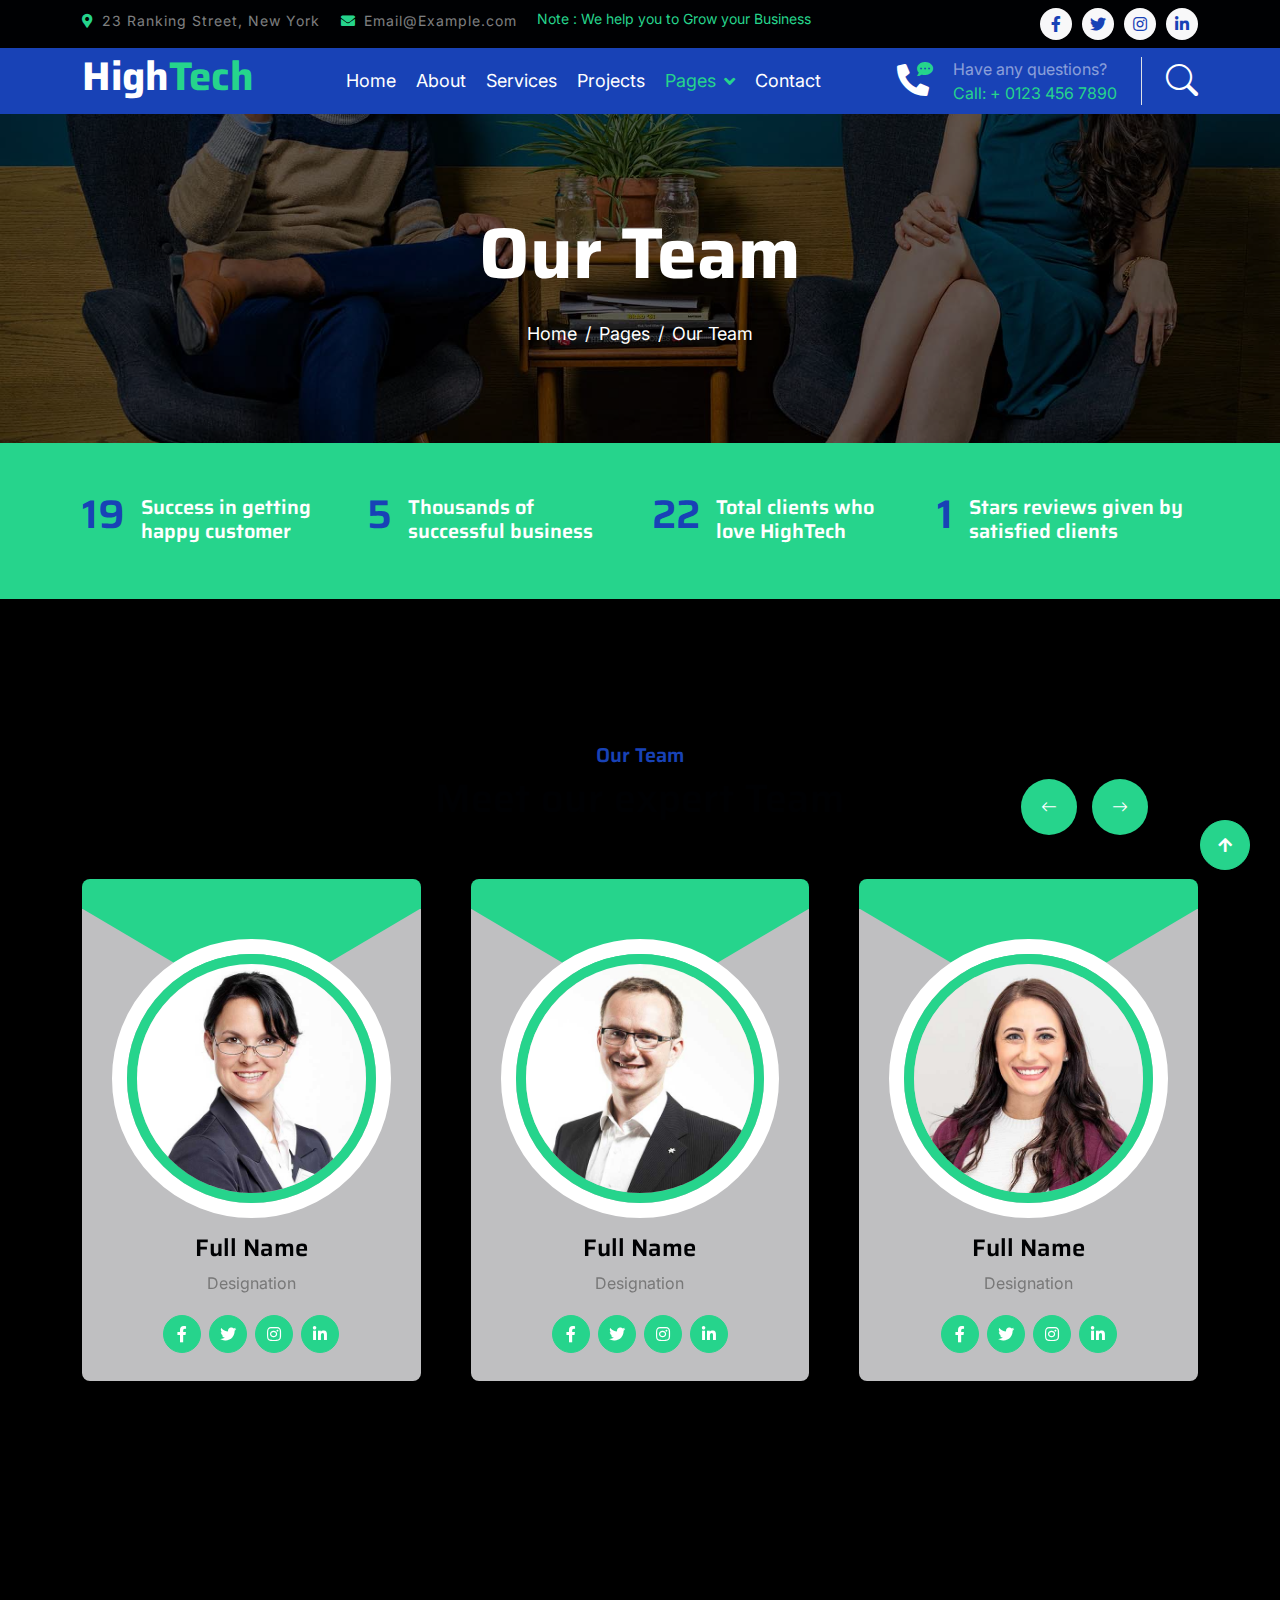
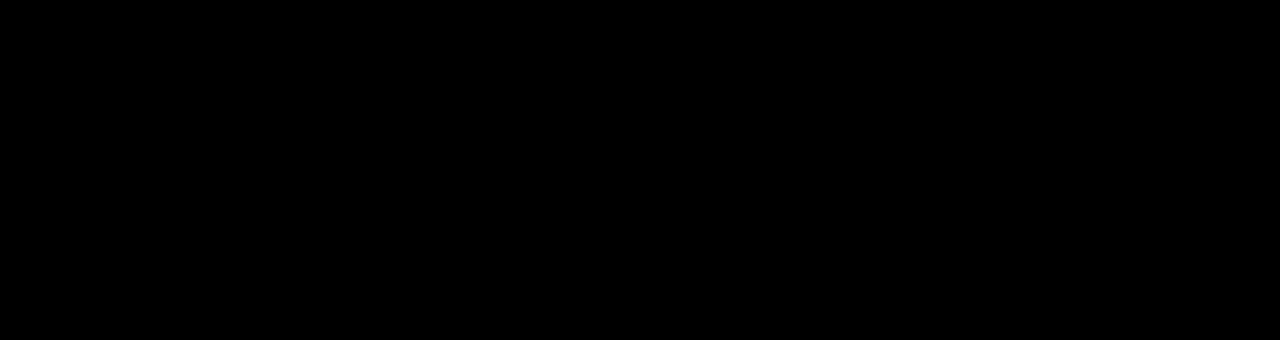
<file: team.html>
<!DOCTYPE html>
<html lang="en">

    <head>
        <meta charset="utf-8">
        <title>HighTech - IT Solutions Website Template</title>
        <meta content="width=device-width, initial-scale=1.0" name="viewport">
        <meta content="" name="keywords">
        <meta content="" name="description">

        <!-- Google Web Fonts -->
        <link rel="preconnect" href="https://fonts.googleapis.com">
        <link rel="preconnect" href="https://fonts.gstatic.com" crossorigin>
        <link href="https://fonts.googleapis.com/css2?family=Inter:wght@400;500;600&family=Saira:wght@500;600;700&display=swap" rel="stylesheet"> 

        <!-- Icon Font Stylesheet -->
        <link href="https://cdnjs.cloudflare.com/ajax/libs/font-awesome/5.10.0/css/all.min.css" rel="stylesheet">
        <link href="https://cdn.jsdelivr.net/npm/bootstrap-icons@1.4.1/font/bootstrap-icons.css" rel="stylesheet">

        <!-- Libraries Stylesheet -->
        <link href="lib/animate/animate.min.css" rel="stylesheet">
        <link href="lib/owlcarousel/assets/owl.carousel.min.css" rel="stylesheet">

        <!-- Customized Bootstrap Stylesheet -->
        <link href="css/bootstrap.min.css" rel="stylesheet">

        <!-- Template Stylesheet -->
        <link href="css/style.css" rel="stylesheet">
    </head>

    <body>
        <!-- Spinner Start -->
        <div id="spinner" class="show position-fixed translate-middle w-100 vh-100 top-50 start-50 d-flex align-items-center justify-content-center">
            <div class="spinner-grow text-primary" role="status"></div>
        </div>
        <!-- Spinner End -->

        <!-- Topbar Start -->
        <div class="container-fluid bg-dark py-2 d-none d-md-flex">
            <div class="container">
                <div class="d-flex justify-content-between topbar">
                    <div class="top-info">
                        <small class="me-3 text-white-50"><a href="#"><i class="fas fa-map-marker-alt me-2 text-secondary"></i></a>23 Ranking Street, New York</small>
                        <small class="me-3 text-white-50"><a href="#"><i class="fas fa-envelope me-2 text-secondary"></i></a>Email@Example.com</small>
                    </div>
                    <div id="note" class="text-secondary d-none d-xl-flex"><small>Note : We help you to Grow your Business</small></div>
                    <div class="top-link">
                        <a href="" class="bg-light nav-fill btn btn-sm-square rounded-circle"><i class="fab fa-facebook-f text-primary"></i></a>
                        <a href="" class="bg-light nav-fill btn btn-sm-square rounded-circle"><i class="fab fa-twitter text-primary"></i></a>
                        <a href="" class="bg-light nav-fill btn btn-sm-square rounded-circle"><i class="fab fa-instagram text-primary"></i></a>
                        <a href="" class="bg-light nav-fill btn btn-sm-square rounded-circle me-0"><i class="fab fa-linkedin-in text-primary"></i></a>
                    </div>
                </div>
            </div>
        </div>
        <!-- Topbar End -->

        <!-- Navbar Start -->
        <div class="container-fluid bg-primary">
            <div class="container">
                <nav class="navbar navbar-dark navbar-expand-lg py-0">
                    <a href="index.html" class="navbar-brand">
                        <h1 class="text-white fw-bold d-block">High<span class="text-secondary">Tech</span> </h1>
                    </a>
                    <button type="button" class="navbar-toggler me-0" data-bs-toggle="collapse" data-bs-target="#navbarCollapse">
                        <span class="navbar-toggler-icon"></span>
                    </button>
                    <div class="collapse navbar-collapse bg-transparent" id="navbarCollapse">
                        <div class="navbar-nav ms-auto mx-xl-auto p-0">
                            <a href="index.html" class="nav-item nav-link">Home</a>
                            <a href="about.html" class="nav-item nav-link">About</a>
                            <a href="service.html" class="nav-item nav-link">Services</a>
                            <a href="project.html" class="nav-item nav-link">Projects</a>
                            <div class="nav-item dropdown">
                                <a href="#" class="nav-link dropdown-toggle active" data-bs-toggle="dropdown">Pages</a>
                                <div class="dropdown-menu rounded">
                                    <a href="blog.html" class="dropdown-item">Our Blog</a>
                                    <a href="team.html" class="dropdown-item active">Our Team</a>
                                    <a href="testimonial.html" class="dropdown-item">Testimonial</a>
                                    <a href="404.html" class="dropdown-item">404 Page</a>
                                </div>
                            </div>
                            <a href="contact.html" class="nav-item nav-link">Contact</a>
                        </div>
                    </div>
                    <div class="d-none d-xl-flex flex-shirink-0">
                        <div id="phone-tada" class="d-flex align-items-center justify-content-center me-4">
                            <a href="" class="position-relative animated tada infinite">
                                <i class="fa fa-phone-alt text-white fa-2x"></i>
                                <div class="position-absolute" style="top: -7px; left: 20px;">
                                    <span><i class="fa fa-comment-dots text-secondary"></i></span>
                                </div>
                            </a>
                        </div>
                        <div class="d-flex flex-column pe-4 border-end">
                            <span class="text-white-50">Have any questions?</span>
                            <span class="text-secondary">Call: + 0123 456 7890</span>
                        </div>
                        <div class="d-flex align-items-center justify-content-center ms-4 ">
                            <a href="#"><i class="bi bi-search text-white fa-2x"></i> </a>
                        </div>
                    </div>
                </nav>
            </div>
        </div>
        <!-- Navbar End -->

        
        <!-- Page Header Start -->
        <div class="container-fluid page-header py-5">
            <div class="container text-center py-5">
                <h1 class="display-2 text-white mb-4 animated slideInDown">Our Team</h1>
                <nav aria-label="breadcrumb animated slideInDown">
                    <ol class="breadcrumb justify-content-center mb-0">
                        <li class="breadcrumb-item"><a href="#">Home</a></li>
                        <li class="breadcrumb-item"><a href="#">Pages</a></li>
                        <li class="breadcrumb-item" aria-current="page">Our Team</li>
                    </ol>
                </nav>
            </div>
        </div>
        <!-- Page Header End -->


        <!-- Fact Start -->
        <div class="container-fluid bg-secondary py-5">
            <div class="container">
                <div class="row">
                    <div class="col-lg-3 wow fadeIn" data-wow-delay=".1s">
                        <div class="d-flex counter">
                            <h1 class="me-3 text-primary counter-value">99</h1>
                            <h5 class="text-white mt-1">Success in getting happy customer</h5>
                        </div>
                    </div>
                    <div class="col-lg-3 wow fadeIn" data-wow-delay=".3s">
                        <div class="d-flex counter">
                            <h1 class="me-3 text-primary counter-value">25</h1>
                            <h5 class="text-white mt-1">Thousands of successful business</h5>
                        </div>
                    </div>
                    <div class="col-lg-3 wow fadeIn" data-wow-delay=".5s">
                        <div class="d-flex counter">
                            <h1 class="me-3 text-primary counter-value">120</h1>
                            <h5 class="text-white mt-1">Total clients who love HighTech</h5>
                        </div>
                    </div>
                    <div class="col-lg-3 wow fadeIn" data-wow-delay=".7s">
                        <div class="d-flex counter">
                            <h1 class="me-3 text-primary counter-value">5</h1>
                            <h5 class="text-white mt-1">Stars reviews given by satisfied clients</h5>
                        </div>
                    </div>
                </div>
            </div>
        </div>
        <!-- Fact End -->


        <!-- Team Start -->
        <div class="container-fluid py-5 my-5 team">
            <div class="container py-5">
                <div class="text-center mx-auto pb-5 wow fadeIn" data-wow-delay=".3s" style="max-width: 600px;">
                    <h5 class="text-primary">Our Team</h5>
                    <h1>Meet our expert Team</h1>
                </div>
                <div class="owl-carousel team-carousel wow fadeIn" data-wow-delay=".5s">
                    <div class="rounded team-item">
                        <div class="team-content">
                            <div class="team-img-icon">
                                <div class="team-img rounded-circle">
                                    <img src="img/team-1.jpg" class="img-fluid w-100 rounded-circle" alt="">
                                </div>
                                <div class="team-name text-center py-3">
                                    <h4 class="">Full Name</h4>
                                    <p class="m-0">Designation</p>
                                </div>
                                <div class="team-icon d-flex justify-content-center pb-4">
                                    <a class="btn btn-square btn-secondary text-white rounded-circle m-1" href=""><i class="fab fa-facebook-f"></i></a>
                                    <a class="btn btn-square btn-secondary text-white rounded-circle m-1" href=""><i class="fab fa-twitter"></i></a>
                                    <a class="btn btn-square btn-secondary text-white rounded-circle m-1" href=""><i class="fab fa-instagram"></i></a>
                                    <a class="btn btn-square btn-secondary text-white rounded-circle m-1" href=""><i class="fab fa-linkedin-in"></i></a>
                                </div>
                            </div>
                        </div>
                    </div>
                    <div class="rounded team-item">
                        <div class="team-content">
                            <div class="team-img-icon">
                                <div class="team-img rounded-circle">
                                    <img src="img/team-2.jpg" class="img-fluid w-100 rounded-circle" alt="">
                                </div>
                                <div class="team-name text-center py-3">
                                    <h4 class="">Full Name</h4>
                                    <p class="m-0">Designation</p>
                                </div>
                                <div class="team-icon d-flex justify-content-center pb-4">
                                    <a class="btn btn-square btn-secondary text-white rounded-circle m-1" href=""><i class="fab fa-facebook-f"></i></a>
                                    <a class="btn btn-square btn-secondary text-white rounded-circle m-1" href=""><i class="fab fa-twitter"></i></a>
                                    <a class="btn btn-square btn-secondary text-white rounded-circle m-1" href=""><i class="fab fa-instagram"></i></a>
                                    <a class="btn btn-square btn-secondary text-white rounded-circle m-1" href=""><i class="fab fa-linkedin-in"></i></a>
                                </div>
                            </div>
                        </div>
                    </div>
                    <div class="rounded team-item">
                        <div class="team-content">
                            <div class="team-img-icon">
                                <div class="team-img rounded-circle">
                                    <img src="img/team-3.jpg" class="img-fluid w-100 rounded-circle" alt="">
                                </div>
                                <div class="team-name text-center py-3">
                                    <h4 class="">Full Name</h4>
                                    <p class="m-0">Designation</p>
                                </div>
                                <div class="team-icon d-flex justify-content-center pb-4">
                                    <a class="btn btn-square btn-secondary text-white rounded-circle m-1" href=""><i class="fab fa-facebook-f"></i></a>
                                    <a class="btn btn-square btn-secondary text-white rounded-circle m-1" href=""><i class="fab fa-twitter"></i></a>
                                    <a class="btn btn-square btn-secondary text-white rounded-circle m-1" href=""><i class="fab fa-instagram"></i></a>
                                    <a class="btn btn-square btn-secondary text-white rounded-circle m-1" href=""><i class="fab fa-linkedin-in"></i></a>
                                </div>
                            </div>
                        </div>
                    </div>
                    <div class="rounded team-item">
                        <div class="team-content">
                            <div class="team-img-icon">
                                <div class="team-img rounded-circle">
                                    <img src="img/team-4.jpg" class="img-fluid w-100 rounded-circle" alt="">
                                </div>
                                <div class="team-name text-center py-3">
                                    <h4 class="">Full Name</h4>
                                    <p class="m-0">Designation</p>
                                </div>
                                <div class="team-icon d-flex justify-content-center pb-4">
                                    <a class="btn btn-square btn-secondary text-white rounded-circle m-1" href=""><i class="fab fa-facebook-f"></i></a>
                                    <a class="btn btn-square btn-secondary text-white rounded-circle m-1" href=""><i class="fab fa-twitter"></i></a>
                                    <a class="btn btn-square btn-secondary text-white rounded-circle m-1" href=""><i class="fab fa-instagram"></i></a>
                                    <a class="btn btn-square btn-secondary text-white rounded-circle m-1" href=""><i class="fab fa-linkedin-in"></i></a>
                                </div>
                            </div>
                        </div>
                    </div>
                </div>
            </div>
        </div>
        <!-- Team End -->


        <!-- Footer Start -->
         <div class="container-fluid footer bg-dark wow fadeIn" data-wow-delay=".3s">
            <div class="container pt-5 pb-4">
                <div class="row g-5">
                    <div class="col-lg-3 col-md-6">
                        <a href="index.html">
                            <h1 class="text-white fw-bold d-block">High<span class="text-secondary">Tech</span> </h1>
                        </a>
                        <p class="mt-4 text-light">Lorem ipsum dolor sit amet consectetur adipisicing elit. Soluta facere delectus qui placeat inventore consectetur repellendus optio debitis.</p>
                        <div class="d-flex hightech-link">
                            <a href="" class="btn-light nav-fill btn btn-square rounded-circle me-2"><i class="fab fa-facebook-f text-primary"></i></a>
                            <a href="" class="btn-light nav-fill btn btn-square rounded-circle me-2"><i class="fab fa-twitter text-primary"></i></a>
                            <a href="" class="btn-light nav-fill btn btn-square rounded-circle me-2"><i class="fab fa-instagram text-primary"></i></a>
                            <a href="" class="btn-light nav-fill btn btn-square rounded-circle me-0"><i class="fab fa-linkedin-in text-primary"></i></a>
                        </div>
                    </div>
                    <div class="col-lg-3 col-md-6">
                        <a href="#" class="h3 text-secondary">Short Link</a>
                        <div class="mt-4 d-flex flex-column short-link">
                            <a href="" class="mb-2 text-white"><i class="fas fa-angle-right text-secondary me-2"></i>About us</a>
                            <a href="" class="mb-2 text-white"><i class="fas fa-angle-right text-secondary me-2"></i>Contact us</a>
                            <a href="" class="mb-2 text-white"><i class="fas fa-angle-right text-secondary me-2"></i>Our Services</a>
                            <a href="" class="mb-2 text-white"><i class="fas fa-angle-right text-secondary me-2"></i>Our Projects</a>
                            <a href="" class="mb-2 text-white"><i class="fas fa-angle-right text-secondary me-2"></i>Latest Blog</a>
                        </div>
                    </div>
                    <div class="col-lg-3 col-md-6">
                        <a href="#" class="h3 text-secondary">Help Link</a>
                        <div class="mt-4 d-flex flex-column help-link">
                            <a href="" class="mb-2 text-white"><i class="fas fa-angle-right text-secondary me-2"></i>Terms Of use</a>
                            <a href="" class="mb-2 text-white"><i class="fas fa-angle-right text-secondary me-2"></i>Privacy Policy</a>
                            <a href="" class="mb-2 text-white"><i class="fas fa-angle-right text-secondary me-2"></i>Helps</a>
                            <a href="" class="mb-2 text-white"><i class="fas fa-angle-right text-secondary me-2"></i>FQAs</a>
                            <a href="" class="mb-2 text-white"><i class="fas fa-angle-right text-secondary me-2"></i>Contact</a>
                        </div>
                    </div>
                    <div class="col-lg-3 col-md-6">
                        <a href="#" class="h3 text-secondary">Contact Us</a>
                        <div class="text-white mt-4 d-flex flex-column contact-link">
                            <a href="#" class="pb-3 text-light border-bottom border-primary"><i class="fas fa-map-marker-alt text-secondary me-2"></i> 123 Street, New York, USA</a>
                            <a href="#" class="py-3 text-light border-bottom border-primary"><i class="fas fa-phone-alt text-secondary me-2"></i> +123 456 7890</a>
                            <a href="#" class="py-3 text-light border-bottom border-primary"><i class="fas fa-envelope text-secondary me-2"></i> info@exmple.con</a>
                        </div>
                    </div>
                </div>
                <hr class="text-light mt-5 mb-4">
                <div class="row">
                    <div class="col-md-6 text-center text-md-start">
                        <span class="text-light"><a href="#" class="text-secondary"><i class="fas fa-copyright text-secondary me-2"></i>Your Site Name</a>, All right reserved.</span>
                    </div>
                    <div class="col-md-6 text-center text-md-end">
                        <!--/*** This template is free as long as you keep the footer author’s credit link/attribution link/backlink. If you'd like to use the template without the footer author’s credit link/attribution link/backlink, you can purchase the Credit Removal License from "https://htmlcodex.com/credit-removal". Thank you for your support. ***/-->
                        <span class="text-light">Designed By<a href="https://htmlcodex.com" class="text-secondary">HTML Codex</a> Distributed By <a href="https://themewagon.com">ThemeWagon</a></span>
                    </div>
                </div>
            </div>
        </div>
        <!-- Footer End -->


        <!-- Back to Top -->
        <a href="#" class="btn btn-secondary btn-square rounded-circle back-to-top"><i class="fa fa-arrow-up text-white"></i></a>

        
        <!-- JavaScript Libraries -->
        <script src="https://ajax.googleapis.com/ajax/libs/jquery/3.6.4/jquery.min.js"></script>
        <script src="https://cdn.jsdelivr.net/npm/bootstrap@5.0.0/dist/js/bootstrap.bundle.min.js"></script>
        <script src="lib/wow/wow.min.js"></script>
        <script src="lib/easing/easing.min.js"></script>
        <script src="lib/waypoints/waypoints.min.js"></script>
        <script src="lib/owlcarousel/owl.carousel.min.js"></script>

        <!-- Template Javascript -->
        <script src="js/main.js"></script>
    </body>

</html>
</file>
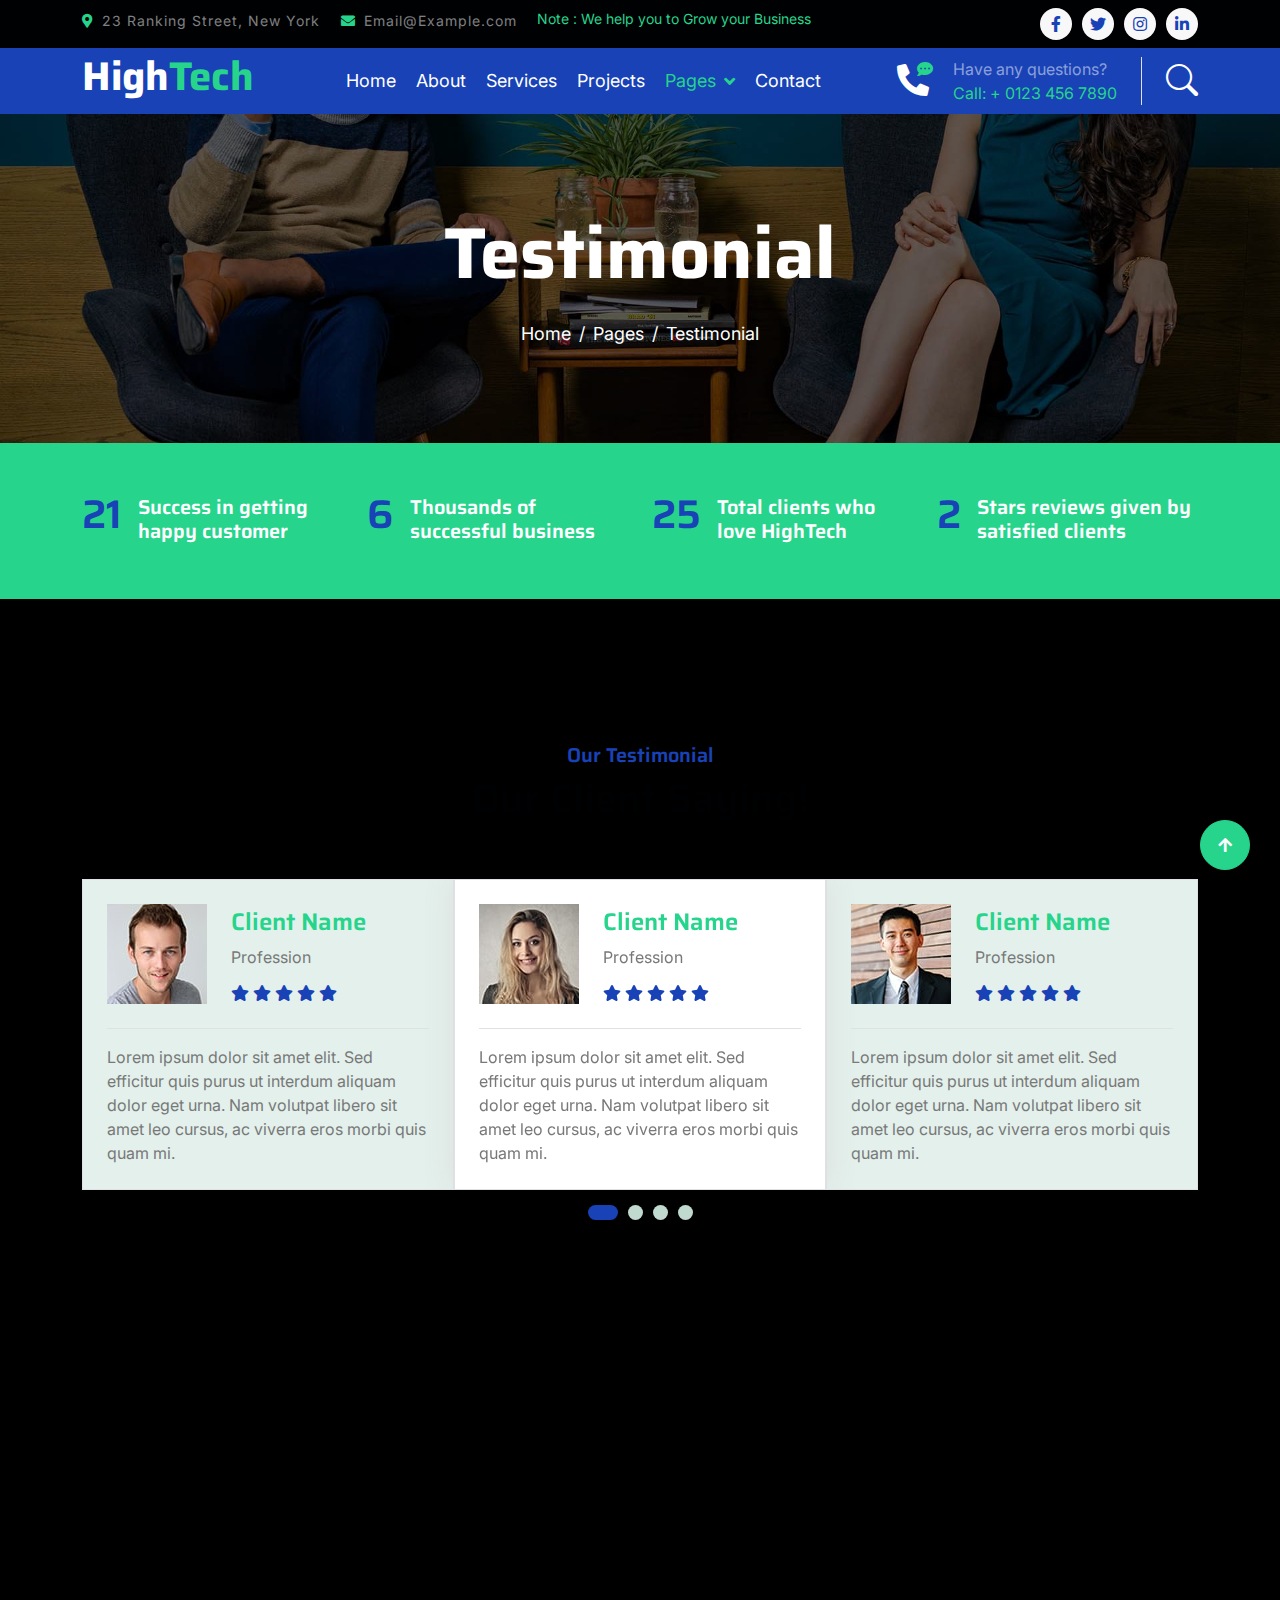
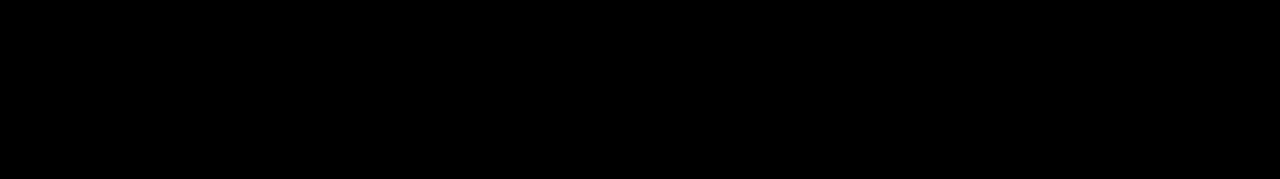
<file: testimonial.html>
<!DOCTYPE html>
<html lang="en">

    <head>
        <meta charset="utf-8">
        <title>HighTech - IT Solutions Website Template</title>
        <meta content="width=device-width, initial-scale=1.0" name="viewport">
        <meta content="" name="keywords">
        <meta content="" name="description">

        <!-- Google Web Fonts -->
        <link rel="preconnect" href="https://fonts.googleapis.com">
        <link rel="preconnect" href="https://fonts.gstatic.com" crossorigin>
        <link href="https://fonts.googleapis.com/css2?family=Inter:wght@400;500;600&family=Saira:wght@500;600;700&display=swap" rel="stylesheet"> 

        <!-- Icon Font Stylesheet -->
        <link href="https://cdnjs.cloudflare.com/ajax/libs/font-awesome/5.10.0/css/all.min.css" rel="stylesheet">
        <link href="https://cdn.jsdelivr.net/npm/bootstrap-icons@1.4.1/font/bootstrap-icons.css" rel="stylesheet">

        <!-- Libraries Stylesheet -->
        <link href="lib/animate/animate.min.css" rel="stylesheet">
        <link href="lib/owlcarousel/assets/owl.carousel.min.css" rel="stylesheet">

        <!-- Customized Bootstrap Stylesheet -->
        <link href="css/bootstrap.min.css" rel="stylesheet">

        <!-- Template Stylesheet -->
        <link href="css/style.css" rel="stylesheet">
    </head>

    <body>
        <!-- Spinner Start -->
        <div id="spinner" class="show position-fixed translate-middle w-100 vh-100 top-50 start-50 d-flex align-items-center justify-content-center">
            <div class="spinner-grow text-primary" role="status"></div>
        </div>
        <!-- Spinner End -->

        <!-- Topbar Start -->
        <div class="container-fluid bg-dark py-2 d-none d-md-flex">
            <div class="container">
                <div class="d-flex justify-content-between topbar">
                    <div class="top-info">
                        <small class="me-3 text-white-50"><a href="#"><i class="fas fa-map-marker-alt me-2 text-secondary"></i></a>23 Ranking Street, New York</small>
                        <small class="me-3 text-white-50"><a href="#"><i class="fas fa-envelope me-2 text-secondary"></i></a>Email@Example.com</small>
                    </div>
                    <div id="note" class="text-secondary d-none d-xl-flex"><small>Note : We help you to Grow your Business</small></div>
                    <div class="top-link">
                        <a href="" class="bg-light nav-fill btn btn-sm-square rounded-circle"><i class="fab fa-facebook-f text-primary"></i></a>
                        <a href="" class="bg-light nav-fill btn btn-sm-square rounded-circle"><i class="fab fa-twitter text-primary"></i></a>
                        <a href="" class="bg-light nav-fill btn btn-sm-square rounded-circle"><i class="fab fa-instagram text-primary"></i></a>
                        <a href="" class="bg-light nav-fill btn btn-sm-square rounded-circle me-0"><i class="fab fa-linkedin-in text-primary"></i></a>
                    </div>
                </div>
            </div>
        </div>
        <!-- Topbar End -->

        <!-- Navbar Start -->
        <div class="container-fluid bg-primary">
            <div class="container">
                <nav class="navbar navbar-dark navbar-expand-lg py-0">
                    <a href="index.html" class="navbar-brand">
                        <h1 class="text-white fw-bold d-block">High<span class="text-secondary">Tech</span> </h1>
                    </a>
                    <button type="button" class="navbar-toggler me-0" data-bs-toggle="collapse" data-bs-target="#navbarCollapse">
                        <span class="navbar-toggler-icon"></span>
                    </button>
                    <div class="collapse navbar-collapse bg-transparent" id="navbarCollapse">
                        <div class="navbar-nav ms-auto mx-xl-auto p-0">
                            <a href="index.html" class="nav-item nav-link">Home</a>
                            <a href="about.html" class="nav-item nav-link">About</a>
                            <a href="service.html" class="nav-item nav-link">Services</a>
                            <a href="project.html" class="nav-item nav-link">Projects</a>
                            <div class="nav-item dropdown">
                                <a href="#" class="nav-link dropdown-toggle active" data-bs-toggle="dropdown">Pages</a>
                                <div class="dropdown-menu rounded">
                                    <a href="blog.html" class="dropdown-item">Our Blog</a>
                                    <a href="team.html" class="dropdown-item">Our Team</a>
                                    <a href="testimonial.html" class="dropdown-item active">Testimonial</a>
                                    <a href="404.html" class="dropdown-item">404 Page</a>
                                </div>
                            </div>
                            <a href="contact.html" class="nav-item nav-link">Contact</a>
                        </div>
                    </div>
                    <div class="d-none d-xl-flex flex-shirink-0">
                        <div id="phone-tada" class="d-flex align-items-center justify-content-center me-4">
                            <a href="" class="position-relative animated tada infinite">
                                <i class="fa fa-phone-alt text-white fa-2x"></i>
                                <div class="position-absolute" style="top: -7px; left: 20px;">
                                    <span><i class="fa fa-comment-dots text-secondary"></i></span>
                                </div>
                            </a>
                        </div>
                        <div class="d-flex flex-column pe-4 border-end">
                            <span class="text-white-50">Have any questions?</span>
                            <span class="text-secondary">Call: + 0123 456 7890</span>
                        </div>
                        <div class="d-flex align-items-center justify-content-center ms-4 ">
                            <a href="#"><i class="bi bi-search text-white fa-2x"></i> </a>
                        </div>
                    </div>
                </nav>
            </div>
        </div>
        <!-- Navbar End -->

        
        <!-- Page Header Start -->
        <div class="container-fluid page-header py-5">
            <div class="container text-center py-5">
                <h1 class="display-2 text-white mb-4 animated slideInDown">Testimonial</h1>
                <nav aria-label="breadcrumb animated slideInDown">
                    <ol class="breadcrumb justify-content-center mb-0">
                        <li class="breadcrumb-item"><a href="#">Home</a></li>
                        <li class="breadcrumb-item"><a href="#">Pages</a></li>
                        <li class="breadcrumb-item" aria-current="page">Testimonial</li>
                    </ol>
                </nav>
            </div>
        </div>
        <!-- Page Header End -->


        <!-- Fact Start -->
        <div class="container-fluid bg-secondary py-5">
            <div class="container">
                <div class="row">
                    <div class="col-lg-3 wow fadeIn" data-wow-delay=".1s">
                        <div class="d-flex counter">
                            <h1 class="me-3 text-primary counter-value">99</h1>
                            <h5 class="text-white mt-1">Success in getting happy customer</h5>
                        </div>
                    </div>
                    <div class="col-lg-3 wow fadeIn" data-wow-delay=".3s">
                        <div class="d-flex counter">
                            <h1 class="me-3 text-primary counter-value">25</h1>
                            <h5 class="text-white mt-1">Thousands of successful business</h5>
                        </div>
                    </div>
                    <div class="col-lg-3 wow fadeIn" data-wow-delay=".5s">
                        <div class="d-flex counter">
                            <h1 class="me-3 text-primary counter-value">120</h1>
                            <h5 class="text-white mt-1">Total clients who love HighTech</h5>
                        </div>
                    </div>
                    <div class="col-lg-3 wow fadeIn" data-wow-delay=".7s">
                        <div class="d-flex counter">
                            <h1 class="me-3 text-primary counter-value">5</h1>
                            <h5 class="text-white mt-1">Stars reviews given by satisfied clients</h5>
                        </div>
                    </div>
                </div>
            </div>
        </div>
        <!-- Fact End -->


        <!-- Testimonial Start -->
        <div class="container-fluid testimonial py-5 my-5">
            <div class="container py-5">
                <div class="text-center mx-auto pb-5 wow fadeIn" data-wow-delay=".3s" style="max-width: 600px;">
                    <h5 class="text-primary">Our Testimonial</h5>
                    <h1>Our Client Saying!</h1>
                </div>
                <div class="owl-carousel testimonial-carousel wow fadeIn" data-wow-delay=".5s">
                    <div class="testimonial-item border p-4">
                        <div class="d-flex align-items-center">
                            <div class="">
                                <img src="img/testimonial-1.jpg" alt="">
                            </div>
                            <div class="ms-4">
                                <h4 class="text-secondary">Client Name</h4>
                                <p class="m-0 pb-3">Profession</p>
                                <div class="d-flex pe-5">
                                    <i class="fas fa-star me-1 text-primary"></i>
                                    <i class="fas fa-star me-1 text-primary"></i>
                                    <i class="fas fa-star me-1 text-primary"></i>
                                    <i class="fas fa-star me-1 text-primary"></i>
                                    <i class="fas fa-star me-1 text-primary"></i>
                                </div>
                            </div>
                        </div>
                        <div class="border-top mt-4 pt-3">
                            <p class="mb-0">Lorem ipsum dolor sit amet elit. Sed efficitur quis purus ut interdum aliquam dolor eget urna. Nam volutpat libero sit amet leo cursus, ac viverra eros morbi quis quam mi.</p>
                        </div>
                    </div>
                    <div class="testimonial-item border p-4">
                        <div class=" d-flex align-items-center">
                            <div class="">
                                <img src="img/testimonial-2.jpg" alt="">
                            </div>
                            <div class="ms-4">
                                <h4 class="text-secondary">Client Name</h4>
                                <p class="m-0 pb-3">Profession</p>
                                <div class="d-flex pe-5">
                                    <i class="fas fa-star me-1 text-primary"></i>
                                    <i class="fas fa-star me-1 text-primary"></i>
                                    <i class="fas fa-star me-1 text-primary"></i>
                                    <i class="fas fa-star me-1 text-primary"></i>
                                    <i class="fas fa-star me-1 text-primary"></i>
                                </div>
                            </div>
                        </div>
                        <div class="border-top mt-4 pt-3">
                            <p class="mb-0">Lorem ipsum dolor sit amet elit. Sed efficitur quis purus ut interdum aliquam dolor eget urna. Nam volutpat libero sit amet leo cursus, ac viverra eros morbi quis quam mi.</p>
                        </div>
                    </div>
                    <div class="testimonial-item border p-4">
                        <div class=" d-flex align-items-center">
                            <div class="">
                                <img src="img/testimonial-3.jpg" alt="">
                            </div>
                            <div class="ms-4">
                                <h4 class="text-secondary">Client Name</h4>
                                <p class="m-0 pb-3">Profession</p>
                                <div class="d-flex pe-5">
                                    <i class="fas fa-star me-1 text-primary"></i>
                                    <i class="fas fa-star me-1 text-primary"></i>
                                    <i class="fas fa-star me-1 text-primary"></i>
                                    <i class="fas fa-star me-1 text-primary"></i>
                                    <i class="fas fa-star me-1 text-primary"></i>
                                </div>
                            </div>
                        </div>
                        <div class="border-top mt-4 pt-3">
                            <p class="mb-0">Lorem ipsum dolor sit amet elit. Sed efficitur quis purus ut interdum aliquam dolor eget urna. Nam volutpat libero sit amet leo cursus, ac viverra eros morbi quis quam mi.</p>
                        </div>
                    </div>
                    <div class="testimonial-item border p-4">
                        <div class=" d-flex align-items-center">
                            <div class="">
                                <img src="img/testimonial-4.jpg" alt="">
                            </div>
                            <div class="ms-4">
                                <h4 class="text-secondary">Client Name</h4>
                                <p class="m-0 pb-3">Profession</p>
                                <div class="d-flex pe-5">
                                    <i class="fas fa-star me-1 text-primary"></i>
                                    <i class="fas fa-star me-1 text-primary"></i>
                                    <i class="fas fa-star me-1 text-primary"></i>
                                    <i class="fas fa-star me-1 text-primary"></i>
                                    <i class="fas fa-star me-1 text-primary"></i>
                                </div>
                            </div>
                        </div>
                        <div class="border-top mt-4 pt-3">
                            <p class="mb-0">Lorem ipsum dolor sit amet elit. Sed efficitur quis purus ut interdum aliquam dolor eget urna. Nam volutpat libero sit amet leo cursus, ac viverra eros morbi quis quam mi.</p>
                        </div>
                    </div>
                </div>
            </div>
        </div>

        <!-- Testimonial End -->


        <!-- Footer Start -->
         <div class="container-fluid footer bg-dark wow fadeIn" data-wow-delay=".3s">
            <div class="container pt-5 pb-4">
                <div class="row g-5">
                    <div class="col-lg-3 col-md-6">
                        <a href="index.html">
                            <h1 class="text-white fw-bold d-block">High<span class="text-secondary">Tech</span> </h1>
                        </a>
                        <p class="mt-4 text-light">Lorem ipsum dolor sit amet consectetur adipisicing elit. Soluta facere delectus qui placeat inventore consectetur repellendus optio debitis.</p>
                        <div class="d-flex hightech-link">
                            <a href="" class="btn-light nav-fill btn btn-square rounded-circle me-2"><i class="fab fa-facebook-f text-primary"></i></a>
                            <a href="" class="btn-light nav-fill btn btn-square rounded-circle me-2"><i class="fab fa-twitter text-primary"></i></a>
                            <a href="" class="btn-light nav-fill btn btn-square rounded-circle me-2"><i class="fab fa-instagram text-primary"></i></a>
                            <a href="" class="btn-light nav-fill btn btn-square rounded-circle me-0"><i class="fab fa-linkedin-in text-primary"></i></a>
                        </div>
                    </div>
                    <div class="col-lg-3 col-md-6">
                        <a href="#" class="h3 text-secondary">Short Link</a>
                        <div class="mt-4 d-flex flex-column short-link">
                            <a href="" class="mb-2 text-white"><i class="fas fa-angle-right text-secondary me-2"></i>About us</a>
                            <a href="" class="mb-2 text-white"><i class="fas fa-angle-right text-secondary me-2"></i>Contact us</a>
                            <a href="" class="mb-2 text-white"><i class="fas fa-angle-right text-secondary me-2"></i>Our Services</a>
                            <a href="" class="mb-2 text-white"><i class="fas fa-angle-right text-secondary me-2"></i>Our Projects</a>
                            <a href="" class="mb-2 text-white"><i class="fas fa-angle-right text-secondary me-2"></i>Latest Blog</a>
                        </div>
                    </div>
                    <div class="col-lg-3 col-md-6">
                        <a href="#" class="h3 text-secondary">Help Link</a>
                        <div class="mt-4 d-flex flex-column help-link">
                            <a href="" class="mb-2 text-white"><i class="fas fa-angle-right text-secondary me-2"></i>Terms Of use</a>
                            <a href="" class="mb-2 text-white"><i class="fas fa-angle-right text-secondary me-2"></i>Privacy Policy</a>
                            <a href="" class="mb-2 text-white"><i class="fas fa-angle-right text-secondary me-2"></i>Helps</a>
                            <a href="" class="mb-2 text-white"><i class="fas fa-angle-right text-secondary me-2"></i>FQAs</a>
                            <a href="" class="mb-2 text-white"><i class="fas fa-angle-right text-secondary me-2"></i>Contact</a>
                        </div>
                    </div>
                    <div class="col-lg-3 col-md-6">
                        <a href="#" class="h3 text-secondary">Contact Us</a>
                        <div class="text-white mt-4 d-flex flex-column contact-link">
                            <a href="#" class="pb-3 text-light border-bottom border-primary"><i class="fas fa-map-marker-alt text-secondary me-2"></i> 123 Street, New York, USA</a>
                            <a href="#" class="py-3 text-light border-bottom border-primary"><i class="fas fa-phone-alt text-secondary me-2"></i> +123 456 7890</a>
                            <a href="#" class="py-3 text-light border-bottom border-primary"><i class="fas fa-envelope text-secondary me-2"></i> info@exmple.con</a>
                        </div>
                    </div>
                </div>
                <hr class="text-light mt-5 mb-4">
                <div class="row">
                    <div class="col-md-6 text-center text-md-start">
                        <span class="text-light"><a href="#" class="text-secondary"><i class="fas fa-copyright text-secondary me-2"></i>Your Site Name</a>, All right reserved.</span>
                    </div>
                    <div class="col-md-6 text-center text-md-end">
                        <!--/*** This template is free as long as you keep the footer author’s credit link/attribution link/backlink. If you'd like to use the template without the footer author’s credit link/attribution link/backlink, you can purchase the Credit Removal License from "https://htmlcodex.com/credit-removal". Thank you for your support. ***/-->
                        <span class="text-light">Designed By<a href="https://htmlcodex.com" class="text-secondary">HTML Codex</a> Distributed By <a href="https://themewagon.com">ThemeWagon</a></span>
                    </div>
                </div>
            </div>
        </div>
        <!-- Footer End -->


        <!-- Back to Top -->
        <a href="#" class="btn btn-secondary btn-square rounded-circle back-to-top"><i class="fa fa-arrow-up text-white"></i></a>

        
        <!-- JavaScript Libraries -->
        <script src="https://ajax.googleapis.com/ajax/libs/jquery/3.6.4/jquery.min.js"></script>
        <script src="https://cdn.jsdelivr.net/npm/bootstrap@5.0.0/dist/js/bootstrap.bundle.min.js"></script>
        <script src="lib/wow/wow.min.js"></script>
        <script src="lib/easing/easing.min.js"></script>
        <script src="lib/waypoints/waypoints.min.js"></script>
        <script src="lib/owlcarousel/owl.carousel.min.js"></script>

        <!-- Template Javascript -->
        <script src="js/main.js"></script>
    </body>

</html>
</file>
<file: css/style.css>
/*** Spinner Start ***/

body{
    background-color: black;
}

#spinner {
    opacity: 0;
    visibility: hidden;
    transition: opacity .8s ease-out, visibility 0s linear .5s;
    z-index: 99999;
 }

 #spinner.show {
     transition: opacity .8s ease-out, visibility 0s linear .0s;
     visibility: visible;
     opacity: 1;
 }

/*** Spinner End ***/


/*** Button Start ***/
.btn {
    font-weight: 600;
    transition: .5s;
}

.btn-square {
    width: 38px;
    height: 38px;
}

.btn-sm-square {
    width: 32px;
    height: 32px;
}

.btn-md-square {
    width: 46px;
    height: 46px;
}

.btn-lg-square {
    width: 58px;
    height: 58px;
}

.btn-square,
.btn-sm-square,
.btn-md-square,
.btn-lg-square {
    padding: 0;
    display: flex;
    align-items: center;
    justify-content: center;
    font-weight: normal;
}

.back-to-top {
    position: fixed;
    width: 50px;
    height: 50px;
    right: 30px;
    bottom: 30px;
    z-index: 99;
}

/*** Button End ***/


/*** Topbar Start ***/

.topbar .top-info {
    letter-spacing: 1px;
}

.topbar .top-link {
    display: flex;
    align-items: center;
    justify-content: center;
}

.topbar .top-link a {
    margin-right: 10px;
}

#note {
    width: 500px;
    overflow: hidden;
}

#note small {
    position: relative;
    display: inline-block;
    animation: mymove 5s infinite;
    animation-timing-function: all;
}

@keyframes mymove {
    from {left: -100%;}
    to {left: 100%;}
}

/*** Topbar End ***/


/*** Navbar Start ***/
.navbar .navbar-nav {
    padding: 15px 0;
}

.navbar .navbar-nav .nav-link {
    padding: 10px;
    color: var(--bs-white);
    font-size: 18px;
    outline: none;
    
}

.navbar .navbar-nav .nav-link:hover,
.navbar .navbar-nav .nav-link.active {
    color: var(--bs-secondary) !important;
}

.navbar .dropdown-toggle::after {
    border: none;
    content: "\f107";
    font-family: "font awesome 5 free";
    font-weight: 900;
    vertical-align: middle;
    margin-left: 8px;
}

@media (min-width: 992px) {
    .navbar .nav-item .dropdown-menu {
        display: block;
        visibility: hidden;
        top: 100%;
        transform: rotateX(-75deg);
        transform-origin: 0% 0%;
        transition: .5s;
        opacity: 0;
    }
}

.navbar .nav-item:hover .dropdown-menu {
    transform: rotateX(0deg);
    visibility: visible;
    transition: .5s;
    opacity: 1;
}

/*** Navbar End ***/


/*** Carousel Start ***/

.carousel-item {
    position: relative;
}

.carousel-item::after {
    content: "";
    width: 100%;
    height: 100%;
    position: absolute;
    top: 0;
    left: 0;
    background: rgba(0, 0, 0, .6);
}

.carousel-caption {
    height: 100%;
    display: flex;
    align-items: center;
    justify-content: center;
    z-index: 1;
}

.carousel-item p {
    max-width: 700px;
    margin: 0 auto 35px auto;
}

.carousel-control-prev {
    width: 90px;
    height: 60px;
    position: absolute;
    top: 50%;
    left: 0;
    background: var(--bs-primary);
    border-radius: 0 50px 50px 0;
    opacity: 1;
}

.carousel-control-prev:hover {
    background: var(--bs-secondary);
    transition: .8s;
}

.carousel-control-next {
    width: 90px;
    height: 60px;
    position: absolute;
    top: 50%;
    right: 0;
    background: var(--bs-primary);
    border-radius: 50px 0 0 50px;
    opacity: 1;
}

.carousel-control-next:hover {
    background: var(--bs-secondary);
    transition: .8s;
}

.carousel-caption .carousel-content a button.carousel-content-btn1 {
    background: var(--bs-secondary);
    color: var(--bs-dark);
    opacity: 1;
    border: 0;
    border-radius: 20px;
}

.carousel-caption .carousel-content a button.carousel-content-btn1:hover {
    background: var(--bs-primary);
    color: #ffffff;
    border: 0;
    opacity: 1;
    transition: 1s;
    border-radius: 20px;
}

.carousel-caption .carousel-content a button.carousel-content-btn2 {
    background: var(--bs-primary);
    color: var(--bs-white);
    opacity: 1;
    border: 0;
    border-radius: 20px;
}

.carousel-caption .carousel-content a button.carousel-content-btn2:hover {
    background: var(--bs-secondary);
    color: var(--bs-dark);
    border: 0;
    opacity: 1;
    transition: 1s;
    border-radius: 20px;
}

#carouselId .carousel-indicators li {
    width: 30px;
    height: 10px;
    background: var(--bs-primary);
    margin: 10px;
    border-radius: 30px;
    opacity: 1;
}

#carouselId .carousel-indicators li:hover {
    background: var(--bs-secondary);
    opacity: 1;
}

@media (max-width: 992px) {
    .carousel-item {
        min-height: 500px;
    }
    
    .carousel-item img {
        min-height: 500px;
        object-fit: cover;
    }

    .carousel-item h1 {
        font-size: 40px !important;
    }

    .carousel-item p {
        font-size: 16px !important;
    }
}

@media (max-width: 768px) {
    .carousel-item {
        min-height: 400px;
    }
    
    .carousel-item img {
        min-height: 400px;
        object-fit: cover;
    }

    .carousel-item h1 {
        font-size: 28px !important;
    }

    .carousel-item p {
        font-size: 14px !important;
    }
}

.page-header {
    background: linear-gradient(rgba(0, 0, 0, .6), rgba(0, 0, 0, .6)), url(../img/carousel-1.jpg) center center no-repeat;
    background-size: cover;
}

.page-header .breadcrumb-item+.breadcrumb-item::before {
    color: var(--bs-white);
}

.page-header .breadcrumb-item,
.page-header .breadcrumb-item a {
    font-size: 18px;
    color: var(--bs-white);
}

/*** Carousel End ***/


/*** Services Start ***/

.services .services-item {
    box-shadow: 0 0 60px rgba(0, 0, 0, .2);
    width: 100%;
    height: 100%;
    border-radius: 10px;
    padding: 10px 0;
    position: relative;
}


.services-content::after {
    position: absolute;
    content: "";
    width: 100%;
    height: 0;
    top: 0;
    left: 0;
    border-radius: 10px 10px 0 0;
    background: rgba(3, 43, 243, 0.8);
    transition: .5s;
}

.services-content::after {
    top: 0;
    bottom: auto;
    border-radius: 10px 10px 10px 10px;
}

.services-item:hover .services-content::after {
    height: 100%;
    opacity: 1;
    transition: .5s;
}

.services-item:hover .services-content-icon {
    position: relative;
    z-index: 2;
}

.services-item .services-content-icon i,
.services-item .services-content-icon p {
    transition: .5s;
}

.services-item:hover .services-content-icon i {
    color: var(--bs-secondary) !important;
}

.services-item:hover .services-content-icon p {
    color: var(--bs-white);
}

/*** Services End ***/


/*** Project Start ***/

.project-img {
    position: relative;
    padding: 15px;
}

.project-img::before {
    content: "";
    position: absolute;
    width: 150px;
    height: 150px;
    top: 0;
    left: 0;
    background: var(--bs-secondary);
    border-radius: 10px;
    opacity: 1;
    z-index: -1;
    transition: .5s;
}

.project-img::after {
    content: "";
    width: 150px;
    height: 150px;
    position: absolute;
    right: 0;
    bottom: 0;
    background: var(--bs-primary);
    border-radius: 10px;
    opacity: 1;
    z-index: -1;
    transition: .5s;
}

.project-content {
    position: absolute;
    width: 100%;
    height: 100%;
    top: 0;
    left: 0;
    display: flex;
    align-items: center;
    justify-content: center;
    opacity: 0;
}

.project-content a {
    display: inline-block;
    padding: 20px 25px;
    background: var(--bs-primary);
    border-radius: 10px;
}

.project-item:hover .project-content {
    opacity: 1;
    transition: .5s;
}

.project-item:hover .project-img::before,
.project-item:hover .project-img::after {
    opacity: 0;
}

/*** Project End ***/


/*** Blog Start ***/
.blog-item .blog-btn {
    z-index: 2;
}

.blog-btn .blog-btn-icon {
    height: 50px;
    position: relative;
    overflow: hidden;
}

.blog-btn-icon .blog-icon-2 {
    display: flex;
    position: absolute;
    top: 6px;
    left: -140px;
    
}

.blog-btn-icon:hover .blog-icon-2 {
    transition: 1s;
    left: 5px;
    top: 6px;
    padding-bottom: 5px;
}
.blog-icon-1 {
    position: relative;
    top: -4px;
}
.blog-btn-icon:hover .blog-icon-1 {
    top: 0;
    right: -140px;
    transition: 1s;
}

/*** Blog End ***/


/*** Team Start ***/

.team-item {
    border-top: 30px solid var(--bs-secondary) !important;
    background: rgba(239, 239, 241, 0.8);
}

.team-content::before {
    height: 200px;
    display: block;
    content: "";
    position: relative;
    top: -101px;
    background: var(--bs-secondary);
    clip-path: polygon(50% 50%, 100% 50%, 50% 100%, 0% 50%);
    padding: 60px;
    opacity: 1;
}

.team-img-icon {
    position: relative;
    margin-top: -200px;
    padding: 30px;
    padding-bottom: 0;
}

.team-img {
    border: 15px solid var(--bs-white);
}

.team-img img {
    border: 10px solid var(--bs-secondary);
    transition: .5s;
}

.team-item:hover h4 {
    color: var(--bs-primary);
    transition: .5s;
}

.team-item:hover .team-img img {
    transform: scale(1.05);
    border: 10px solid var(--bs-secondary);
}

.team-carousel .owl-stage {
    position: relative;
    width: 100%;
    height: 100%;
}

.team-carousel .owl-nav {
    position: absolute;
    top: -100px;
    right: 50px;
    display: flex;
}

.team-carousel .owl-nav .owl-prev,
.team-carousel .owl-nav .owl-next {
    width: 56px;
    height: 56px;
    border-radius: 56px;
    margin-left: 15px;
    background: var(--bs-secondary);
    color: var(--bs-white);
    display: flex;
    align-items: center;
    justify-content: center;
    transition: .5s;
}

.team-carousel .owl-nav .owl-prev:hover,
.team-carousel .owl-nav .owl-next:hover {
    background: var(--bs-primary);
    color: var(--bs-white);
}

@media (max-width: 992px) {
    .team-carousel {
        margin-top: 3rem;
    }

    .team-carousel .owl-nav {
        top: -85px;
        left: 50%;
        right: auto;
        transform: translateX(-50%);
        margin-left: -15px;
    }
}

/*** Team End ***/


/*** Testimonial Start ***/

.testimonial-item {
    background: #e3f0eb;

}

.testimonial-carousel .owl-dots {
    margin-top: 15px;
    display: flex;
    align-items: flex-end;
    justify-content: center;
}

.testimonial-carousel .owl-dot {
    position: relative;
    display: inline-block;
    margin: 0 5px;
    width: 15px;
    height: 15px;
    background: #c1dad0;
    border-radius: 15px;
    transition: .5s;
}

.testimonial-carousel .owl-dot.active {
    width: 30px;
    background: var(--bs-primary);
}

.testimonial-carousel .owl-item.center {
    position: relative;
    z-index: 1;
}

.testimonial-carousel .owl-item .testimonial-item {
    transition: .5s;
}

.testimonial-carousel .owl-item.center .testimonial-item {
    background: #FFFFFF !important;
    box-shadow: 0 0 30px #DDDDDD;
}

/*** Testimonial End ***/


/*** Contact Start ***/
.contact-detail::before {
    position: absolute;
    content: "";
    height: 50%;
    width: 100%;
    top: 0;
    left: 0;
    background: linear-gradient(rgb(210, 243, 235, 1), rgba(230, 250, 245, .3)), url(../img/background.jpg) center center no-repeat;
    background-size: cover;
    border-radius: 10px;
    z-index: -1;
}

.contact-map {
    background: #26d48c;
}

.contact-form {
    background: #26d48c;
}

/*** Contact End ***/


/*** Footer Start ***/

.footer .short-link a,
.footer .help-link a,
.footer .contact-link a {
    transition: .5s;
}

.footer .short-link a:hover,
.footer .help-link a:hover,
.footer .contact-link a:hover {
    letter-spacing: 1px;
}

.footer .hightech-link a:hover {
    background: var(--bs-secondary);
    border: 0;
}

/*** Footer End ***/
</file>
